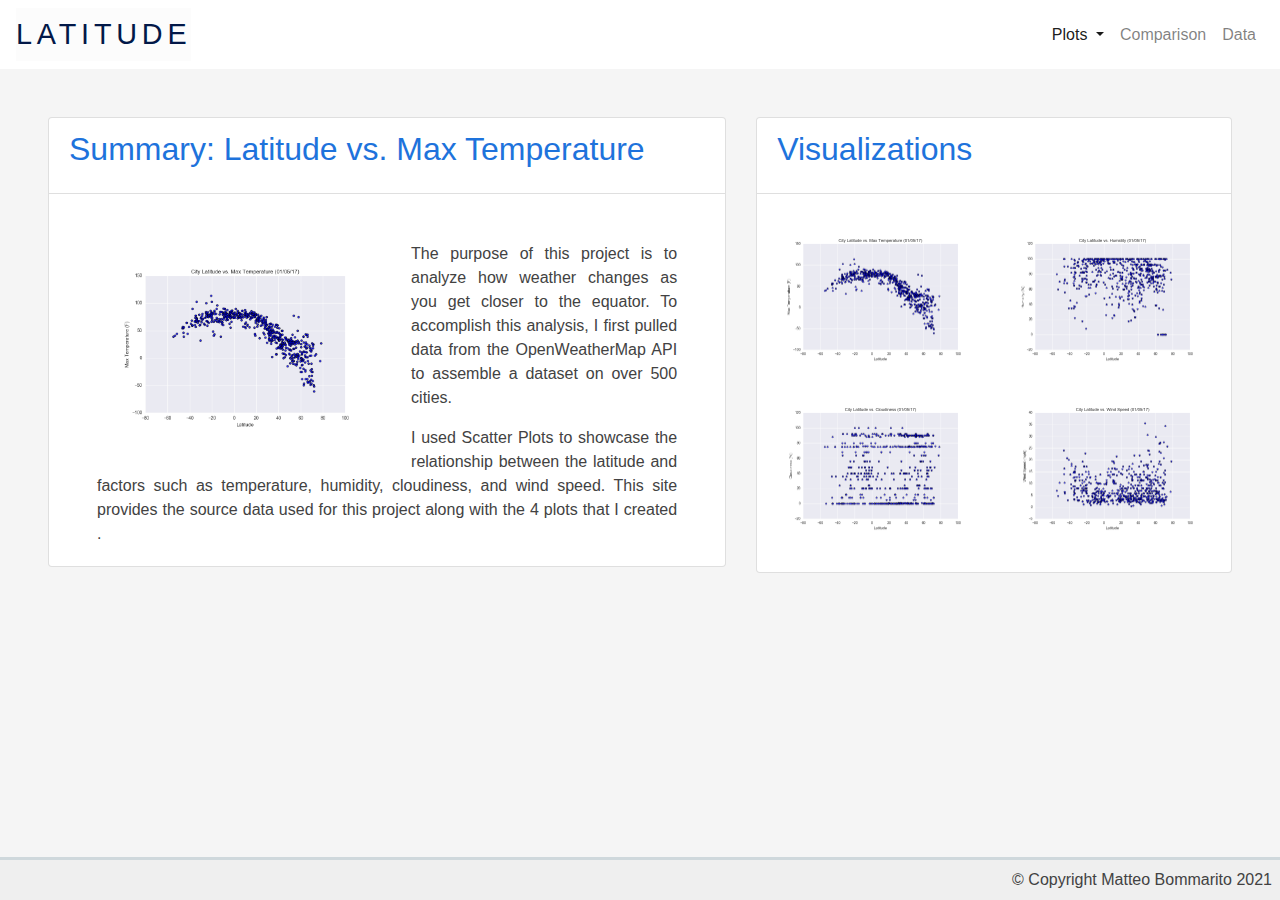
<file: index.html>
<!DOCTYPE html>
<html lang="en">
<head>
    <meta charset="UTF-8">
    <title>Latitude</title>
    <link rel="stylesheet" href="https://stackpath.bootstrapcdn.com/bootstrap/4.3.1/css/bootstrap.min.css" integrity="sha384-ggOyR0iXCbMQv3Xipma34MD+dH/1fQ784/j6cY/iJTQUOhcWr7x9JvoRxT2MZw1T" crossorigin="anonymous">
    <link rel="stylesheet" href="assets/style.css">

    <script src="https://code.jquery.com/jquery-3.3.1.slim.min.js" integrity="sha384-q8i/X+965DzO0rT7abK41JStQIAqVgRVzpbzo5smXKp4YfRvH+8abtTE1Pi6jizo" crossorigin="anonymous"></script>
    <script src="https://cdnjs.cloudflare.com/ajax/libs/popper.js/1.14.7/umd/popper.min.js" integrity="sha384-UO2eT0CpHqdSJQ6hJty5KVphtPhzWj9WO1clHTMGa3JDZwrnQq4sF86dIHNDz0W1" crossorigin="anonymous"></script>
    <script src="https://stackpath.bootstrapcdn.com/bootstrap/4.3.1/js/bootstrap.min.js" integrity="sha384-JjSmVgyd0p3pXB1rRibZUAYoIIy6OrQ6VrjIEaFf/nJGzIxFDsf4x0xIM+B07jRM" crossorigin="anonymous"></script>
  

  </head>
<body>

      <nav class="navbar navbar-expand-lg navbar-light bg-white">
          <a class="navbar-brand text-uppercase" href="">Latitude</a>
          <button class="navbar-toggler" type="button" data-toggle="collapse" data-target="#navbarNavDropdown" aria-controls="navbarNavDropdown" aria-expanded="false" aria-label="Toggle navigation">
            <span class="navbar-toggler-icon"></span>
          </button>
          <div class="collapse navbar-collapse" id="navbarNavDropdown">
              <ul class="navbar-nav ml-auto">
                  <li class="nav-item dropdown active">
                      <a class="nav-link dropdown-toggle" href="#" id="navbarDropdownMenuLink" role="button" data-toggle="dropdown" aria-haspopup="true" aria-expanded="false">
                        Plots
                      </a>
                      <div class="dropdown-menu" aria-labelledby="navbarDropdownMenuLink">
                        <a class="dropdown-item" href="maxtemp.html">Max Temperature</a>
                        <a class="dropdown-item" href="humidity.html">Humidity</a>
                        <a class="dropdown-item" href="cloudiness.html">Cloudiness</a>
                        <a class="dropdown-item" href="windspeed.html">Wind Speed</a>
                      </div>
                    </li>
                <li class="nav-item">
                  <a class="nav-link" href="comparisons.html">Comparison</a>
                </li>
                <li class="nav-item">
                  <a class="nav-link" href="data.html">Data</a>
                </li>
              </ul>
          </div>
        </nav>
<section class="container-fluid px-5 py-5">
<div class="row">
  <div class="col-sm-12 col-lg-7">
    <div class="card mb-3">
        <div class="card-header bg-transparent">

            <h5 class="card-title">Summary: Latitude vs. Max Temperature</h5>
        </div>
        <div class="card-body text-justify pt-5 px-5">
            <img class="card-img p-3 float-left w-50 mr-4" src="visualizations/maxtemp.png" alt="Lat vs. Max Temp">
            <p class="card-text">
                The purpose of this project is to analyze how weather changes as you get closer to the equator. To accomplish this analysis, I first pulled data from the OpenWeatherMap API to assemble a dataset on over 500 cities.
                </p>
            <p class="card-text"> I used Scatter Plots to showcase the relationship between the latitude and factors such as temperature, humidity, cloudiness, and wind speed. This site provides the source data used for this project
                along with the 4 plots that I created . </p>

        </div>

    </div>

  </div>

  <div class="col-sm-12 col-lg-5">
      <div class="card mb-3">
          <div class="card-header bg-transparent">

              <h5 class="card-title">Visualizations</h5>
          </div>

          <div class="card-body container">
              <div class="row">
                  <a class="col-md-6 p-3" href="maxtemp.html"><img class="card-img" src="visualizations/maxtemp.png" alt="Lat vs. Max Temp"></a>
                  <a class="col-md-6 p-3" href="humidity.html"><img class="card-img " src="visualizations/humidity.png" alt="Lat vs. Humidity"></a>
                  <a class="col-md-6 p-3" href="cloudiness.html"><img class="card-img" src="visualizations/cloudiness.png" alt="Lat vs. Cloudiness"></a>
                  <a class="col-md-6 p-3" href="windspeed.html"> <img class="card-img " src="visualizations/windspeed.png" alt="Lat vs. Wind Speed"></a>
              </div>

          </div>
      </div>

  </div>
</div>


</section>
<footer class="footer">
    &copy; Copyright Matteo Bommarito 2021
</footer>
    
</body>
</html>
</file>
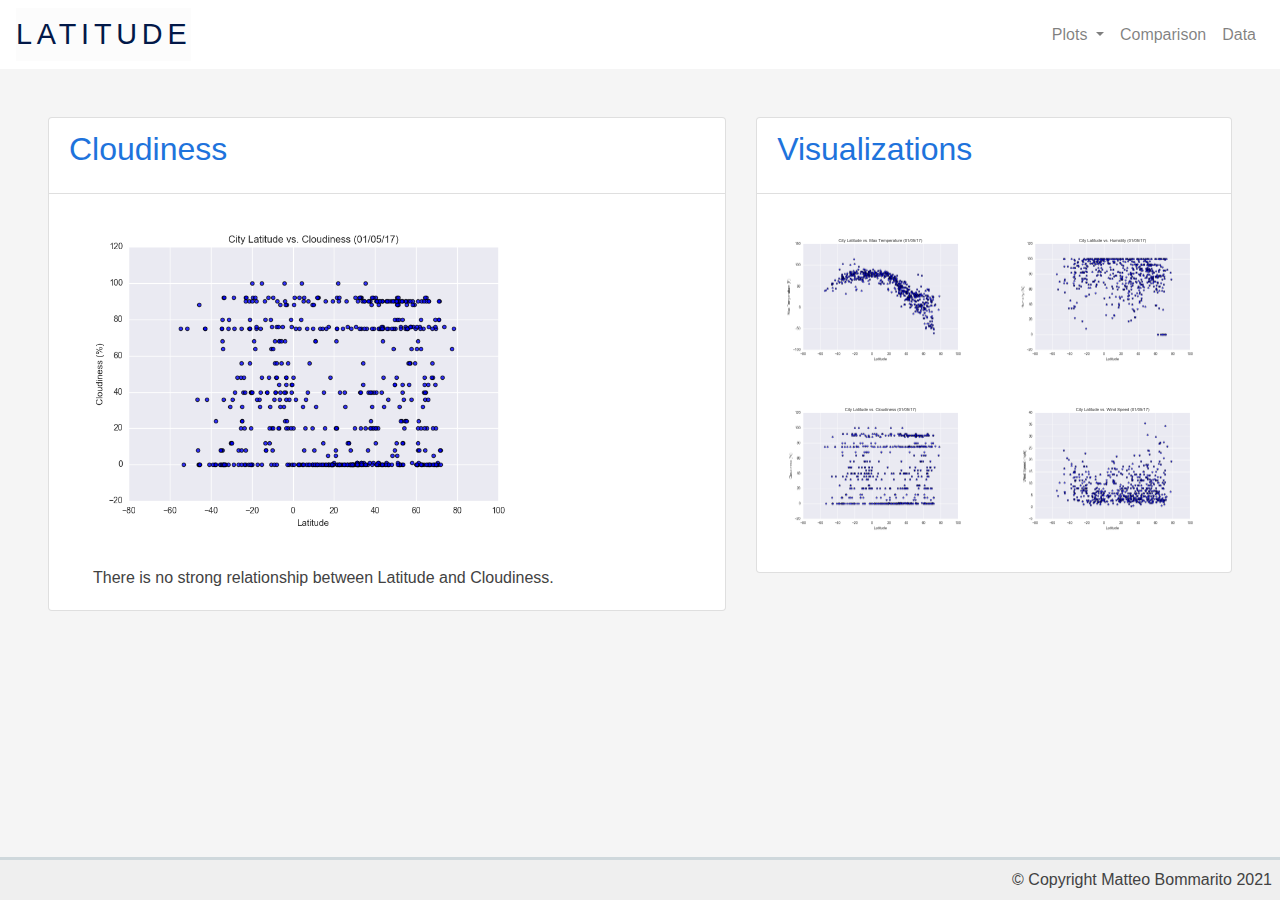
<file: cloudiness.html>
<!DOCTYPE html>
<html lang="en">
<head>
    <meta charset="UTF-8">
    <title>Latitude</title>
    <link rel="stylesheet" href="https://stackpath.bootstrapcdn.com/bootstrap/4.3.1/css/bootstrap.min.css" integrity="sha384-ggOyR0iXCbMQv3Xipma34MD+dH/1fQ784/j6cY/iJTQUOhcWr7x9JvoRxT2MZw1T" crossorigin="anonymous">
    <link rel="stylesheet" href="assets/style.css">
    <script src="https://code.jquery.com/jquery-3.3.1.slim.min.js" integrity="sha384-q8i/X+965DzO0rT7abK41JStQIAqVgRVzpbzo5smXKp4YfRvH+8abtTE1Pi6jizo" crossorigin="anonymous"></script>
    <script src="https://cdnjs.cloudflare.com/ajax/libs/popper.js/1.14.7/umd/popper.min.js" integrity="sha384-UO2eT0CpHqdSJQ6hJty5KVphtPhzWj9WO1clHTMGa3JDZwrnQq4sF86dIHNDz0W1" crossorigin="anonymous"></script>
    <script src="https://stackpath.bootstrapcdn.com/bootstrap/4.3.1/js/bootstrap.min.js" integrity="sha384-JjSmVgyd0p3pXB1rRibZUAYoIIy6OrQ6VrjIEaFf/nJGzIxFDsf4x0xIM+B07jRM" crossorigin="anonymous"></script>
  
</head>
<body>

      <nav class="navbar navbar-expand-lg navbar-light bg-white">
          <a class="navbar-brand text-uppercase" href="index.html">Latitude</a>
          <button class="navbar-toggler" type="button" data-toggle="collapse" data-target="#navbarNavDropdown" aria-controls="navbarNavDropdown" aria-expanded="false" aria-label="Toggle navigation">
            <span class="navbar-toggler-icon"></span>
          </button>
          <div class="collapse navbar-collapse" id="navbarNavDropdown">
              <ul class="navbar-nav ml-auto">
                  <li class="nav-item dropdown">
                      <a class="nav-link dropdown-toggle" href="#" id="navbarDropdownMenuLink" role="button" data-toggle="dropdown" aria-haspopup="true" aria-expanded="false">
                        Plots
                      </a>
                      <div class="dropdown-menu" aria-labelledby="navbarDropdownMenuLink">
                        <a class="dropdown-item" href="maxtemp.html">Max Temperature</a>
                        <a class="dropdown-item" href="humidity.html">Humidity</a>
                        <a class="dropdown-item" href="cloudiness.html">Cloudiness</a>
                        <a class="dropdown-item" href="windspeed.html">Wind Speed</a>
                      </div>
                    </li>
                <li class="nav-item">
                  <a class="nav-link" href="comparison.html">Comparison</a>
                </li>
                <li class="nav-item">
                  <a class="nav-link" href="data.html">Data</a>
                </li>
              </ul>
            </div>
        </nav>
<section class="container-fluid px-5 py-5">
<div class="row">
  <div class="col-sm-12 col-lg-7">
    <div class="card mb-3">
        <div class="card-header bg-transparent">

            <h5 class="card-title">Cloudiness</h5>
        </div>
        <div class="card-body text-justify align-items-center">
            <img class="card-img pb-4 w-75 " src="visualizations/cloudiness.png" alt="Lat vs. Cloudiness">
            <p class="card-text px-4">
              There is no strong relationship between Latitude and Cloudiness.
            </p>

        </div>

    </div>

  </div>

  <div class="col-sm-12 col-lg-5">
      <div class="card mb-3">
          <div class="card-header bg-transparent">

              <h5 class="card-title">Visualizations</h5>
          </div>

          <div class="card-body container">
              <div class="row">
                  <a class="col-md-6 p-3" href="maxtemp.html"><img class="card-img" src="visualizations/maxtemp.png" alt="Lat vs. Max Temp"></a>
                  <a class="col-md-6 p-3" href="humidity.html"><img class="card-img " src="visualizations/humidity.png" alt="Lat vs. Humidity"></a>
                  <a class="col-md-6 p-3" href="cloudiness.html"><img class="card-img" src="visualizations/cloudiness.png" alt="Lat vs. Cloudiness"></a>
                  <a class="col-md-6 p-3" href="windspeed.html"> <img class="card-img " src="visualizations/windspeed.png" alt="Lat vs. Wind Speed"></a>
              </div>

          </div>
      </div>

  </div>
</div>


</section>
<footer class="footer">
    &copy; Copyright Matteo Bommarito 2021
</footer>
    
</body>
</html>
</file>
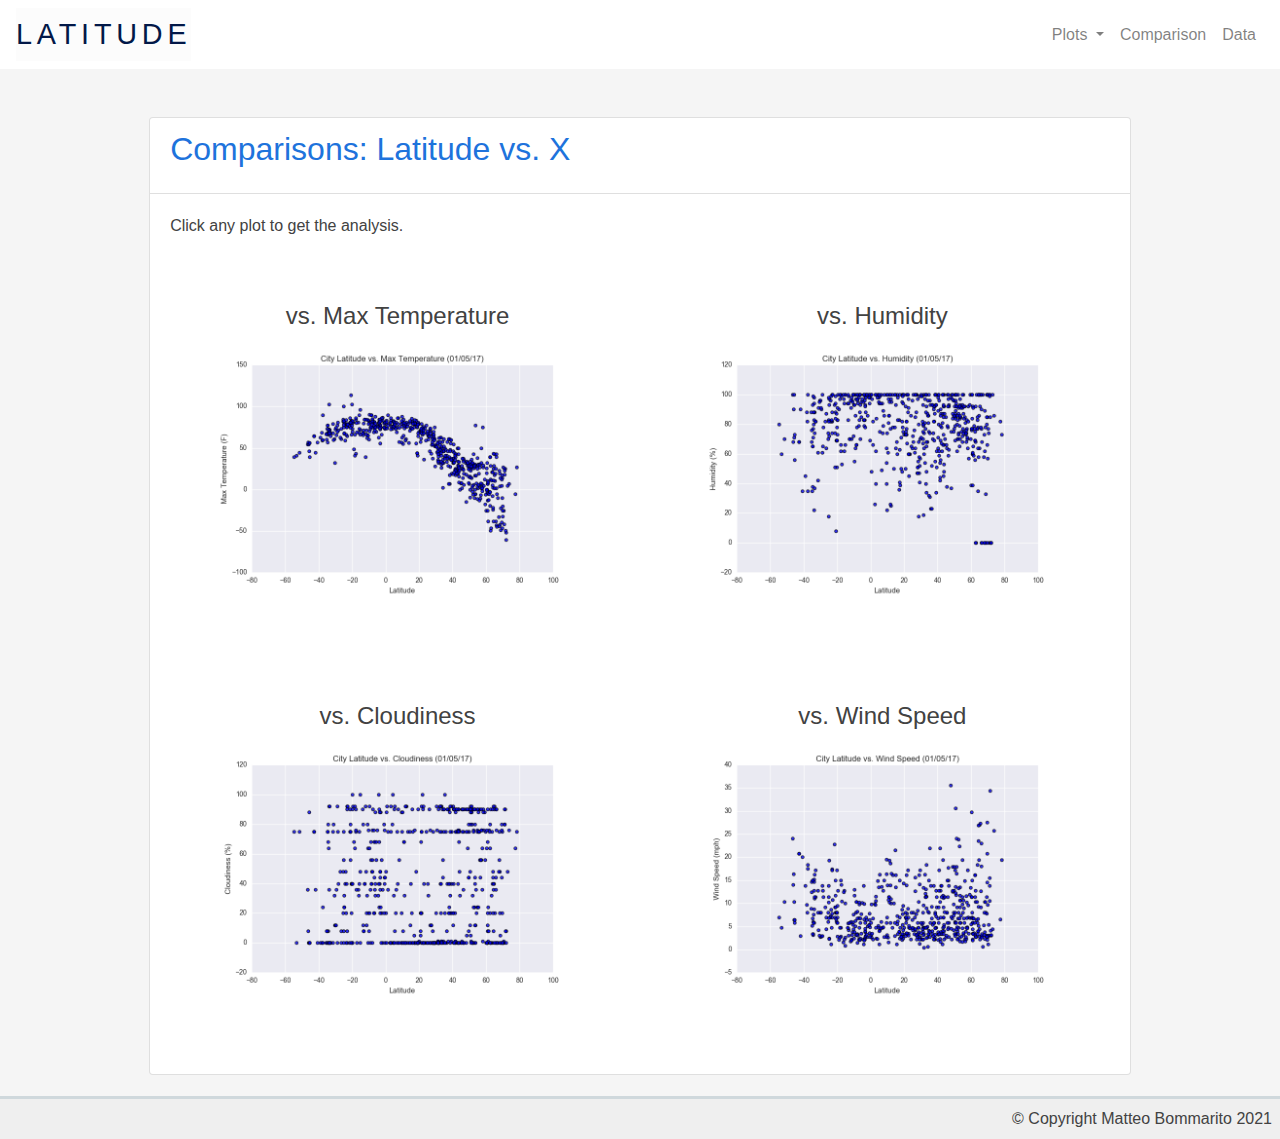
<file: comparison.html>
<!DOCTYPE html>
<html lang="en">
<head>
    <meta charset="UTF-8">
    <title>Comparisons</title>
    <link rel="stylesheet" href="https://stackpath.bootstrapcdn.com/bootstrap/4.3.1/css/bootstrap.min.css" integrity="sha384-ggOyR0iXCbMQv3Xipma34MD+dH/1fQ784/j6cY/iJTQUOhcWr7x9JvoRxT2MZw1T" crossorigin="anonymous">
    <link rel="stylesheet" href="assets/style.css">
    <script src="https://code.jquery.com/jquery-3.3.1.slim.min.js" integrity="sha384-q8i/X+965DzO0rT7abK41JStQIAqVgRVzpbzo5smXKp4YfRvH+8abtTE1Pi6jizo" crossorigin="anonymous"></script>
    <script src="https://cdnjs.cloudflare.com/ajax/libs/popper.js/1.14.7/umd/popper.min.js" integrity="sha384-UO2eT0CpHqdSJQ6hJty5KVphtPhzWj9WO1clHTMGa3JDZwrnQq4sF86dIHNDz0W1" crossorigin="anonymous"></script>
    <script src="https://stackpath.bootstrapcdn.com/bootstrap/4.3.1/js/bootstrap.min.js" integrity="sha384-JjSmVgyd0p3pXB1rRibZUAYoIIy6OrQ6VrjIEaFf/nJGzIxFDsf4x0xIM+B07jRM" crossorigin="anonymous"></script>
  
</head>
<body>

      <nav class="navbar navbar-expand-lg navbar-light bg-white">
          <a class="navbar-brand text-uppercase" href="#">Latitude</a>
          <button class="navbar-toggler" type="button" data-toggle="collapse" data-target="#navbarNavDropdown" aria-controls="navbarNavDropdown" aria-expanded="false" aria-label="Toggle navigation">
            <span class="navbar-toggler-icon"></span>
          </button>
          <div class="collapse navbar-collapse" id="navbarNavDropdown">
            <ul class="navbar-nav ml-auto">
                <li class="nav-item dropdown">
                    <a class="nav-link dropdown-toggle" href="#" id="navbarDropdownMenuLink" role="button" data-toggle="dropdown" aria-haspopup="true" aria-expanded="false">
                      Plots
                    </a>
                    <div class="dropdown-menu" aria-labelledby="navbarDropdownMenuLink">
                      <a class="dropdown-item" href="maxtemp.html">Max Temperature</a>
                      <a class="dropdown-item" href="humidity.html">Humidity</a>
                      <a class="dropdown-item" href="cloudiness.html">Cloudiness</a>
                      <a class="dropdown-item" href="windspeed.html">Wind Speed</a>
                    </div>
                  </li>
              <li class="nav-item">
                <a class="nav-link" href="comparisons.html">Comparison</a>
              </li>
              <li class="nav-item">
                <a class="nav-link" href="data.html">Data</a>
              </li>
            </ul>
          </div>
        </nav>
<section class="container-fluid px-5 py-5">
<div class="row">
  <div class="col-sm-10 mx-sm-auto">
    <div class="card mb-3">
        <div class="card-header bg-transparent">

            <h5 class="card-title">Comparisons: Latitude vs. X</h5>
        </div>
        <div class="card-body container">
            <div>
                <p>Click any plot to get the analysis.</p>
            </div>

            <div class="row text-center">
                <a class="col-md-6 p-5 text-decoration-none" href="maxtemp.html">
                    <h4>vs. Max Temperature </h4>
                    <img class="card-img" src="visualizations/maxtemp.png" alt="Lat vs. Max Temperature">
                </a>
                <a class="col-md-6 p-5 text-decoration-none" href="humidity.html">
                    <h4>vs. Humidity </h4>
                    <img class="card-img" src="visualizations/humidity.png " alt="Lat vs. Humidity">
                </a>
                <a class="col-md-6 p-5 text-decoration-none" href="cloudiness.html">
                    <h4>vs. Cloudiness </h4>
                    <img class="card-img" src="visualizations/cloudiness.png" alt="Lat vs. Cloudiness">
                </a>
                <a class="col-md-6 p-5 text-decoration-none" href="windspeed.html">
                    <h4>vs. Wind Speed </h4>
                    <img class="card-img" src="visualizations/windspeed.png " alt="Lat vs. Wind Speed ">
                </a>
            </div>

        </div>

    </div>

  </div>

  


</section>
<footer class="footer">
    &copy; Copyright Matteo Bommarito 2021
</footer>
    
</body>
</html>
</file>
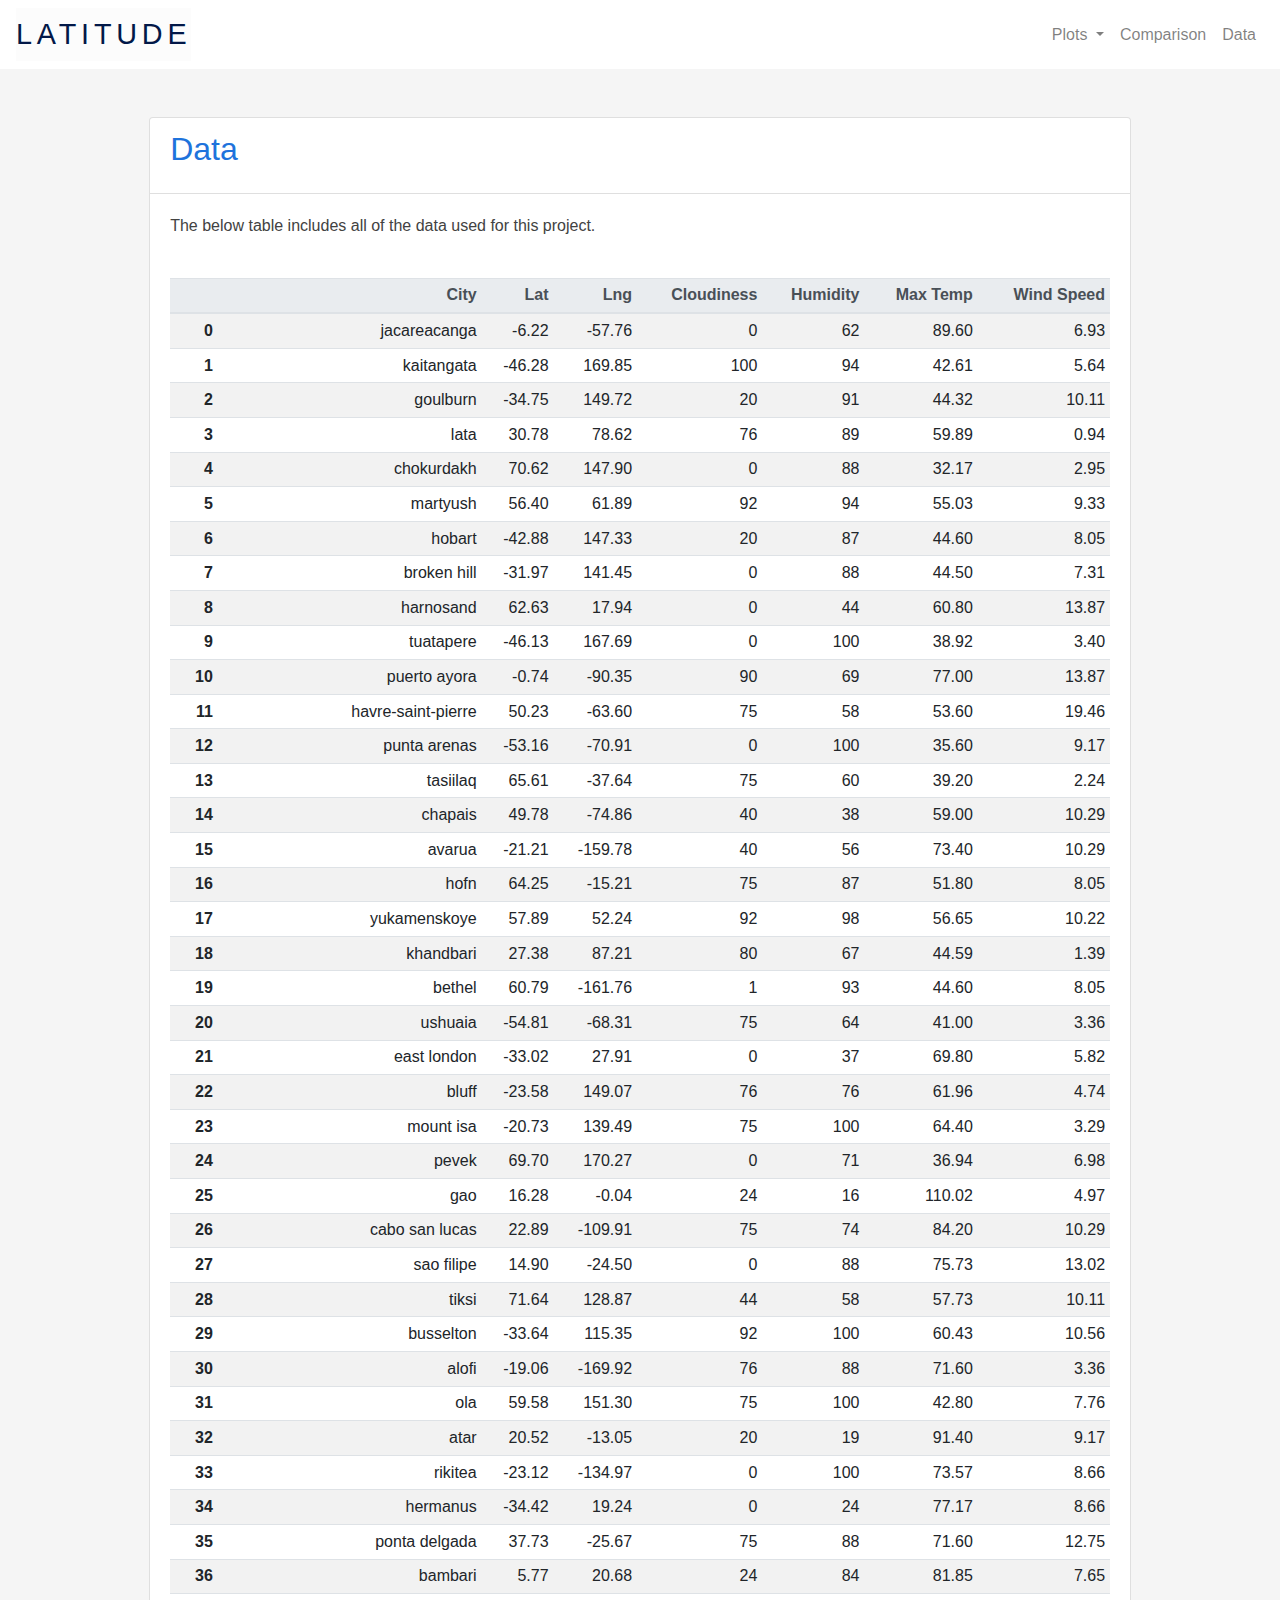
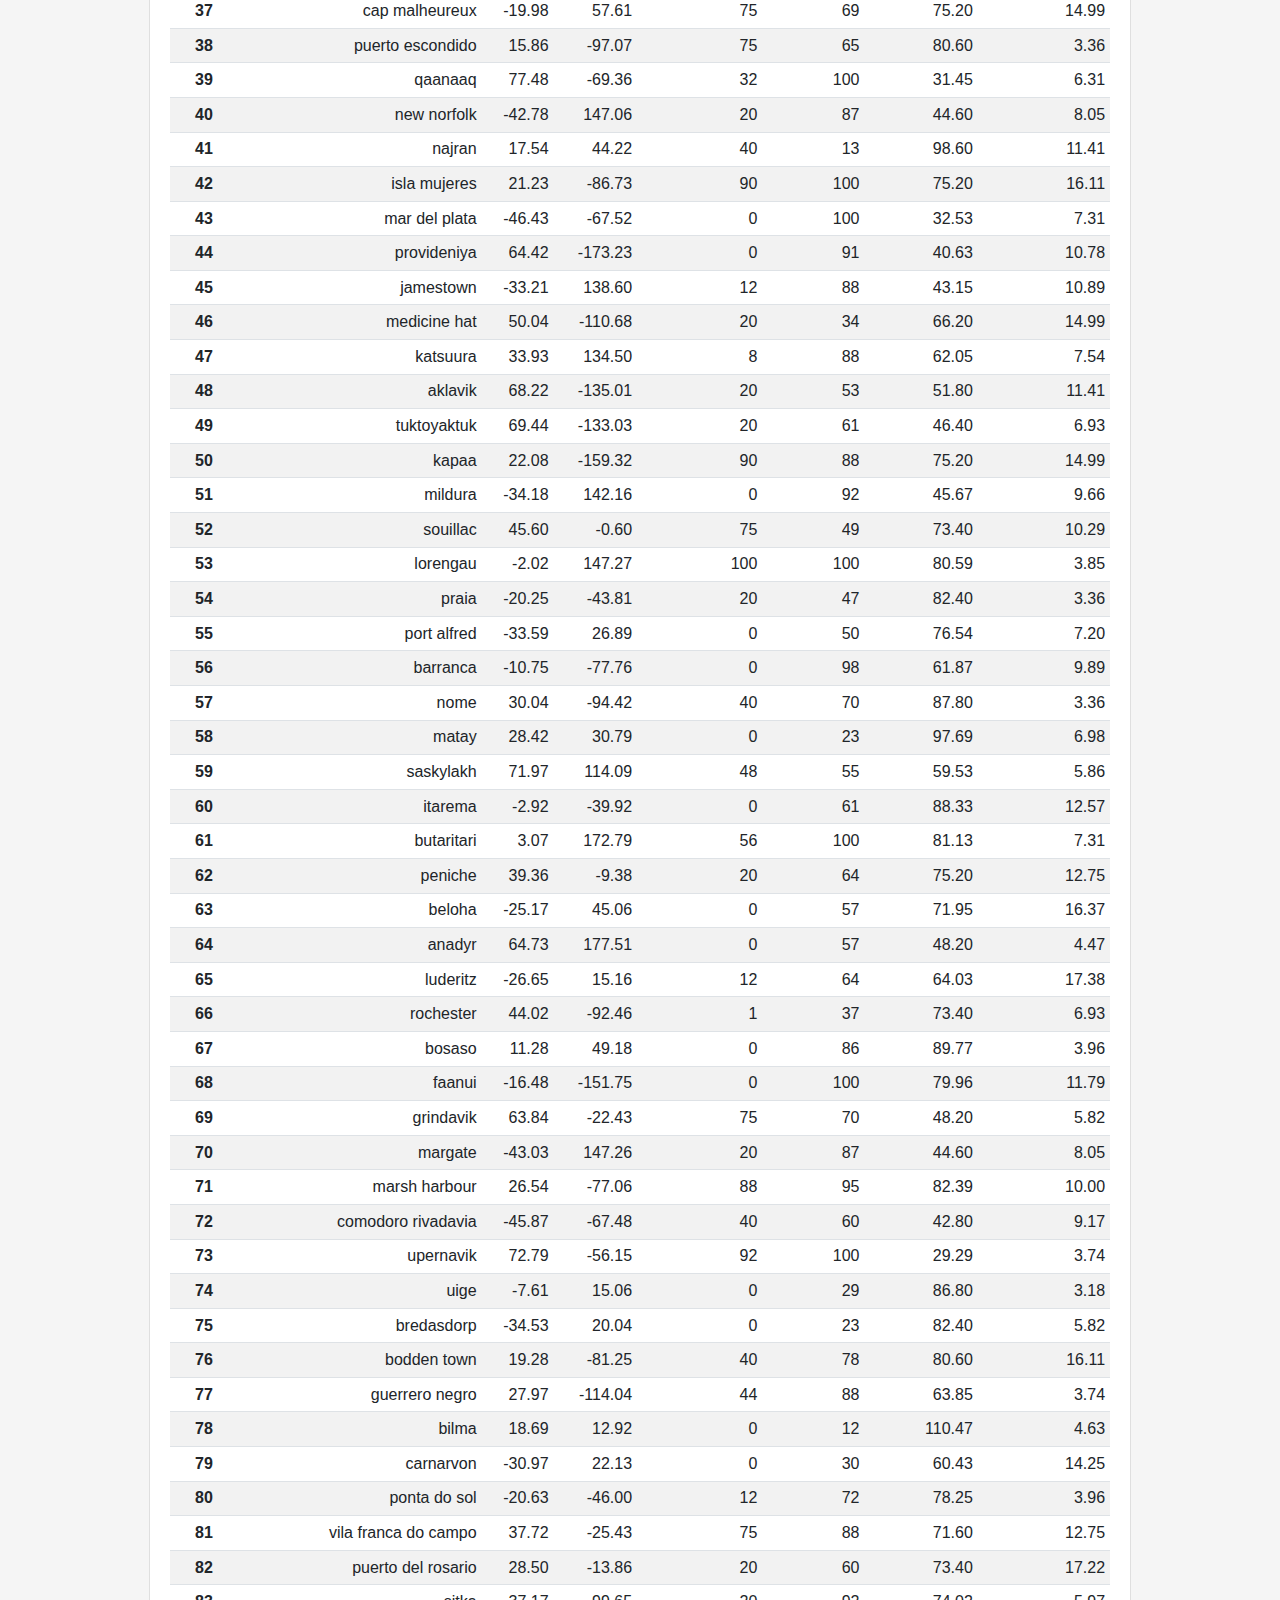
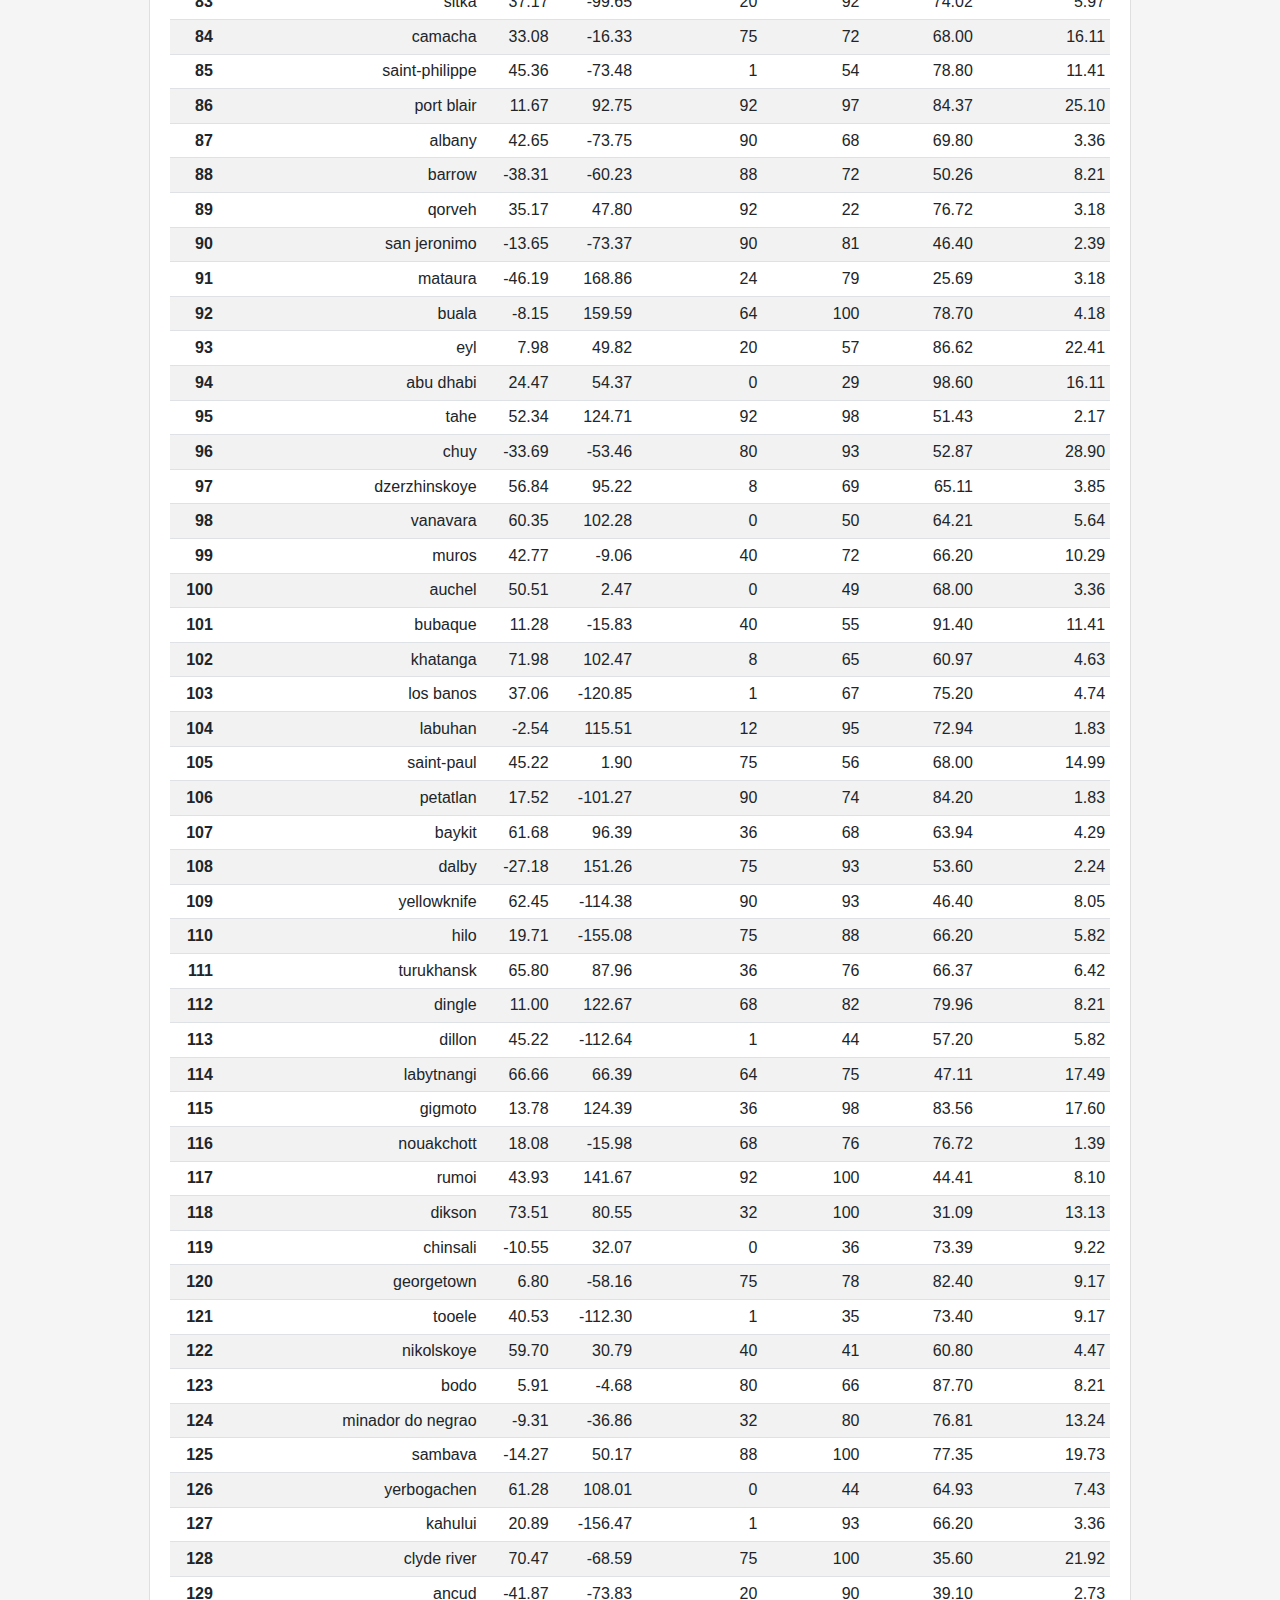
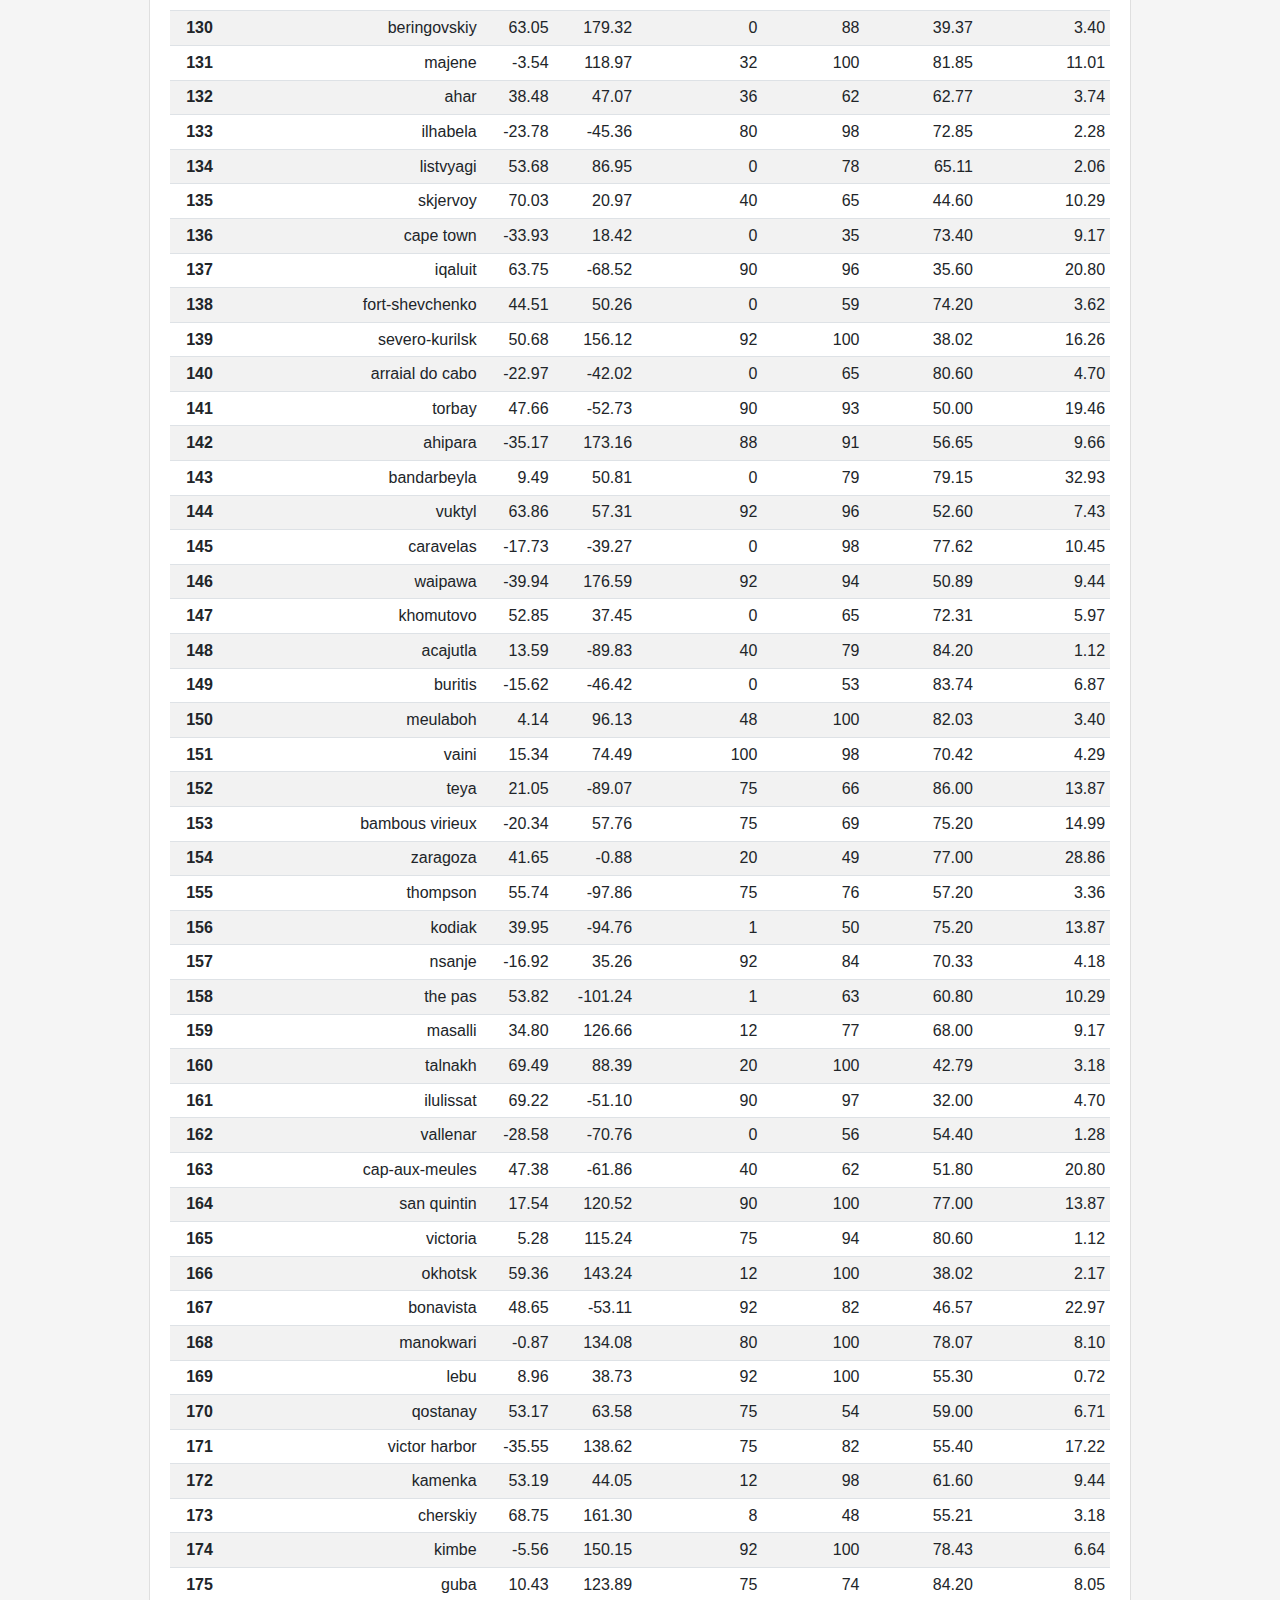
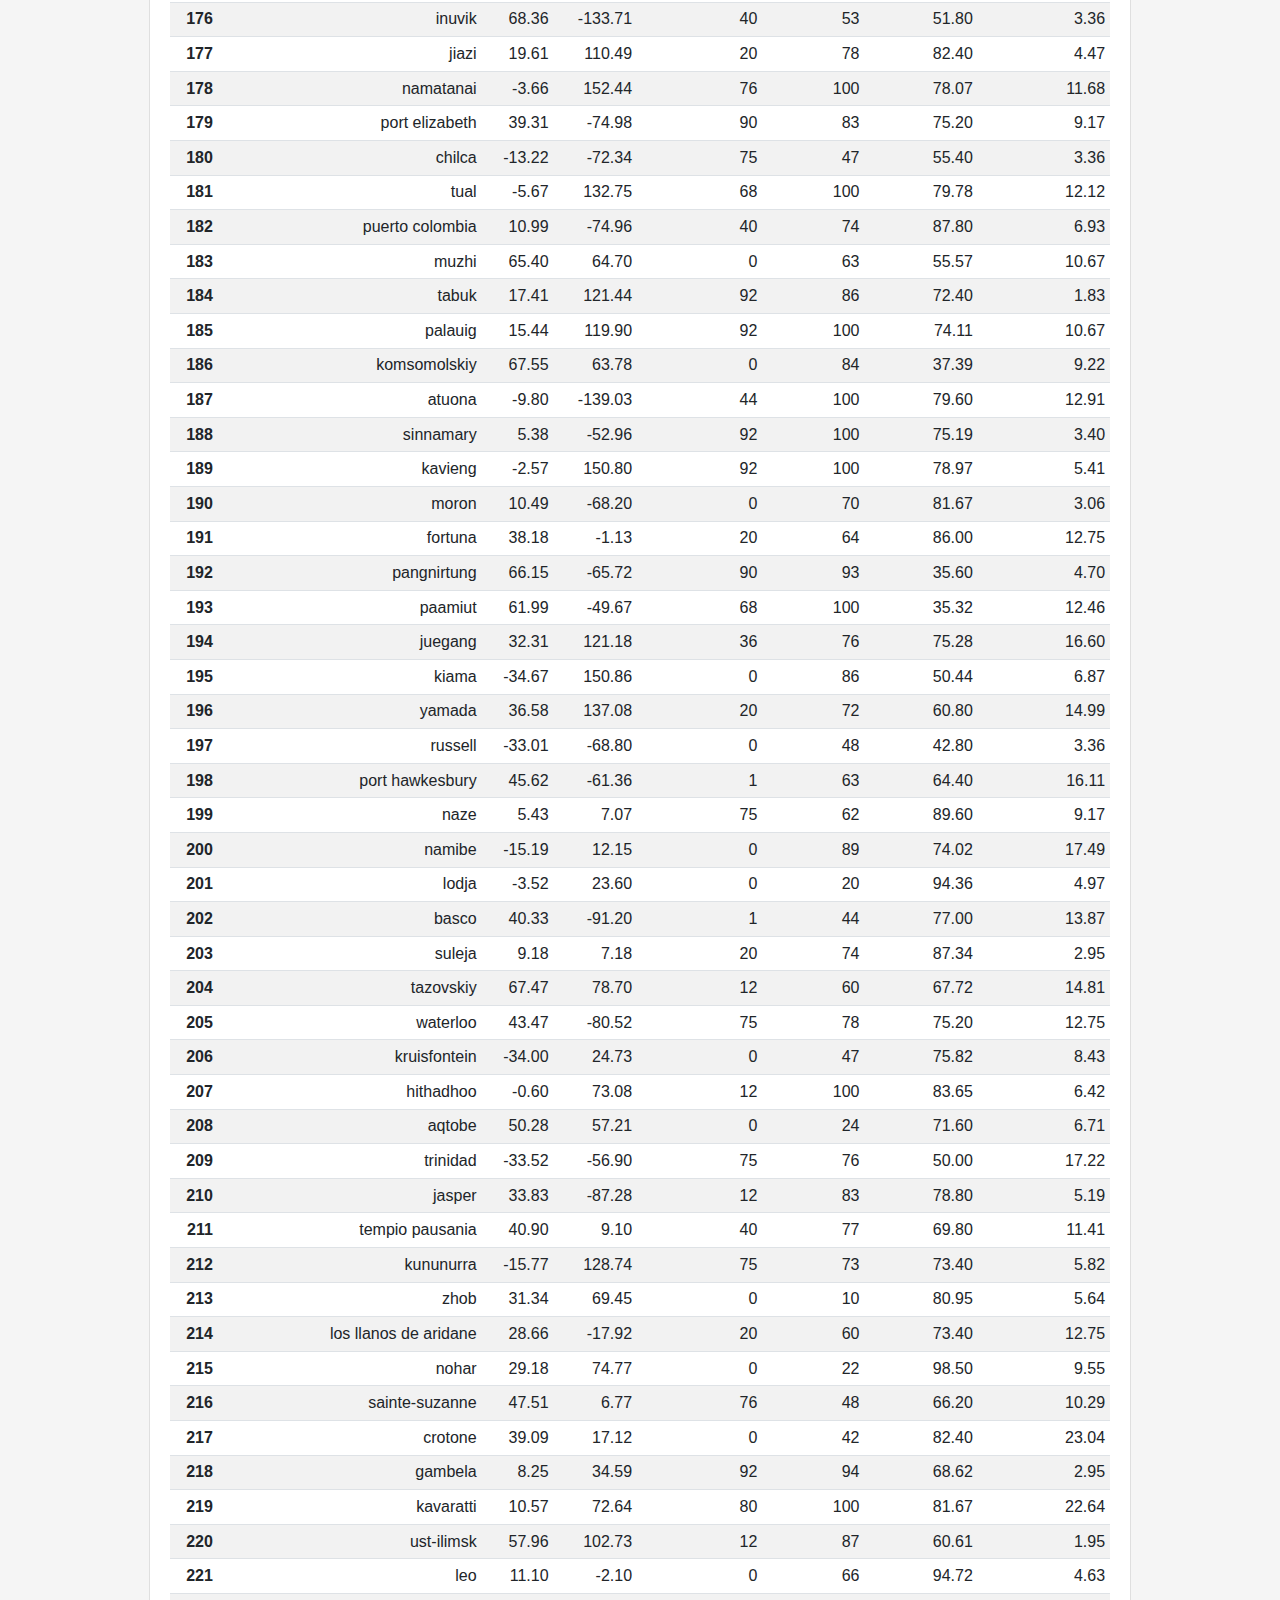
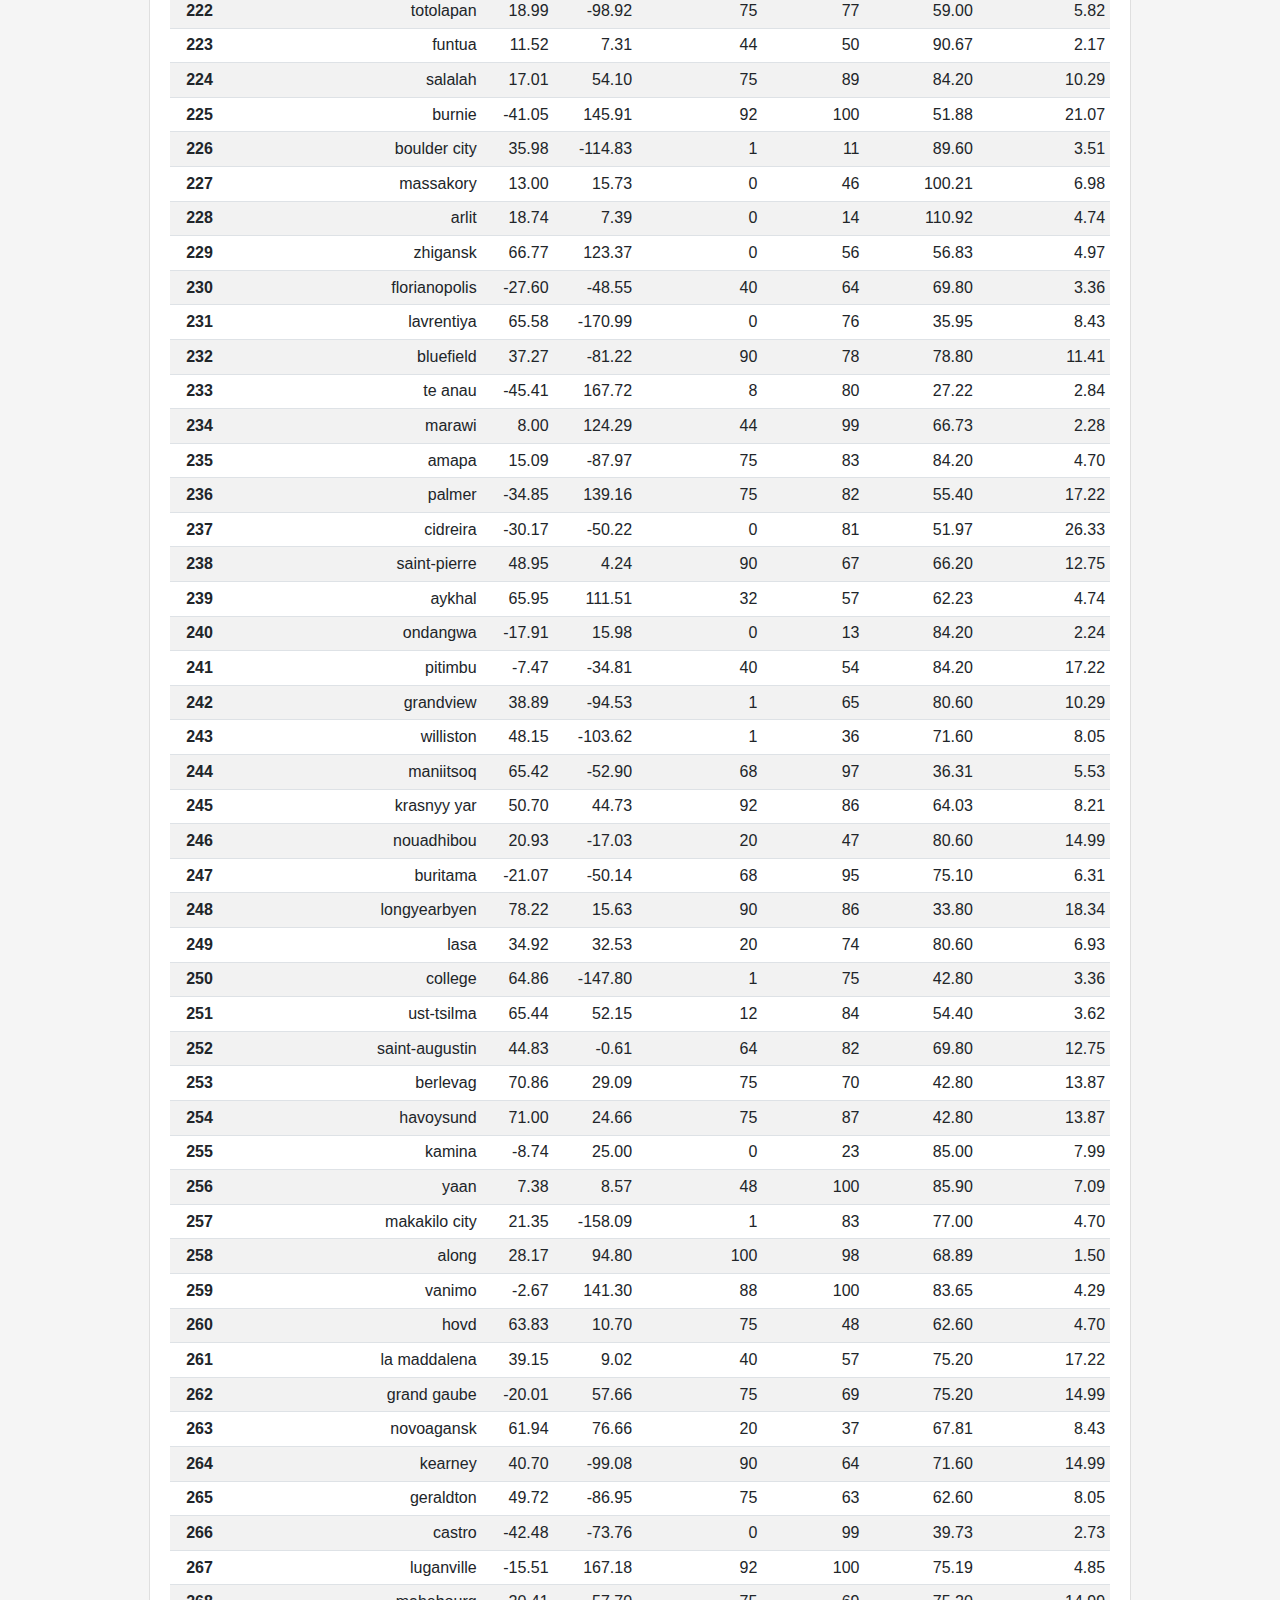
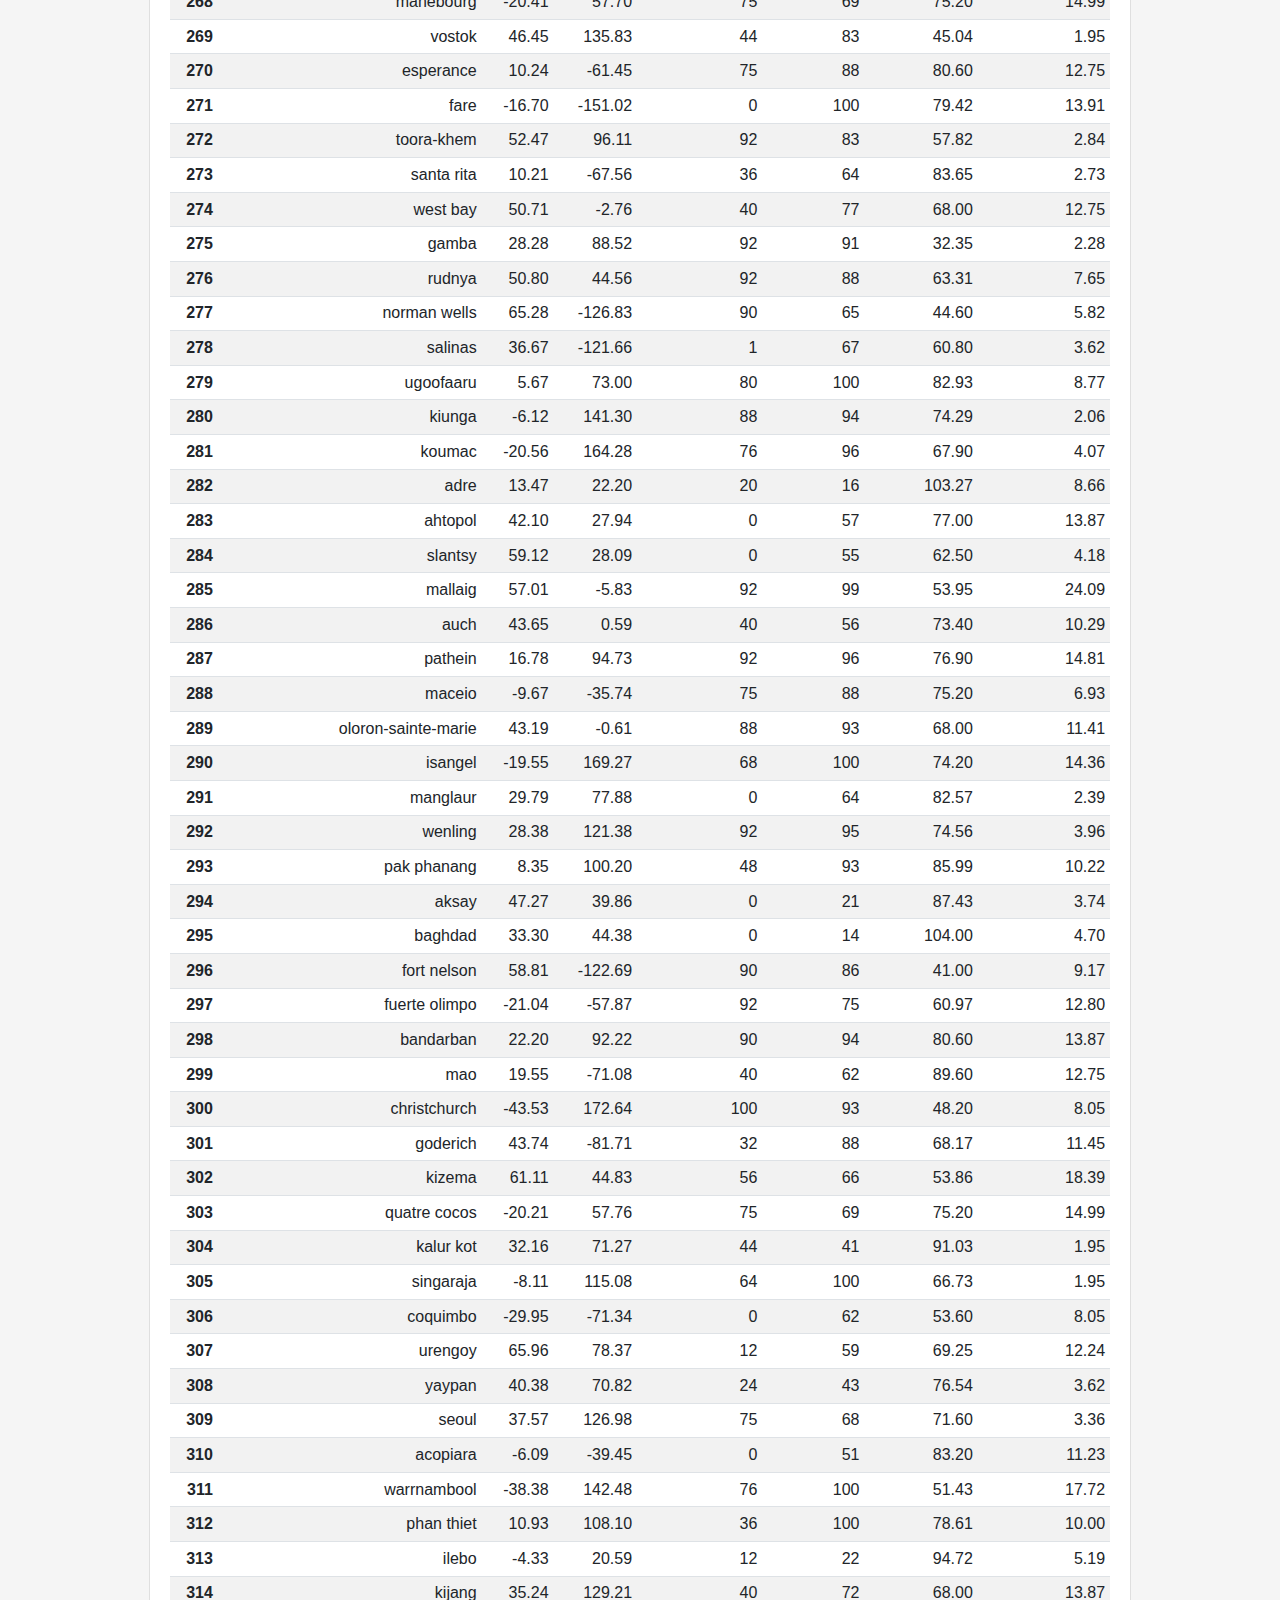
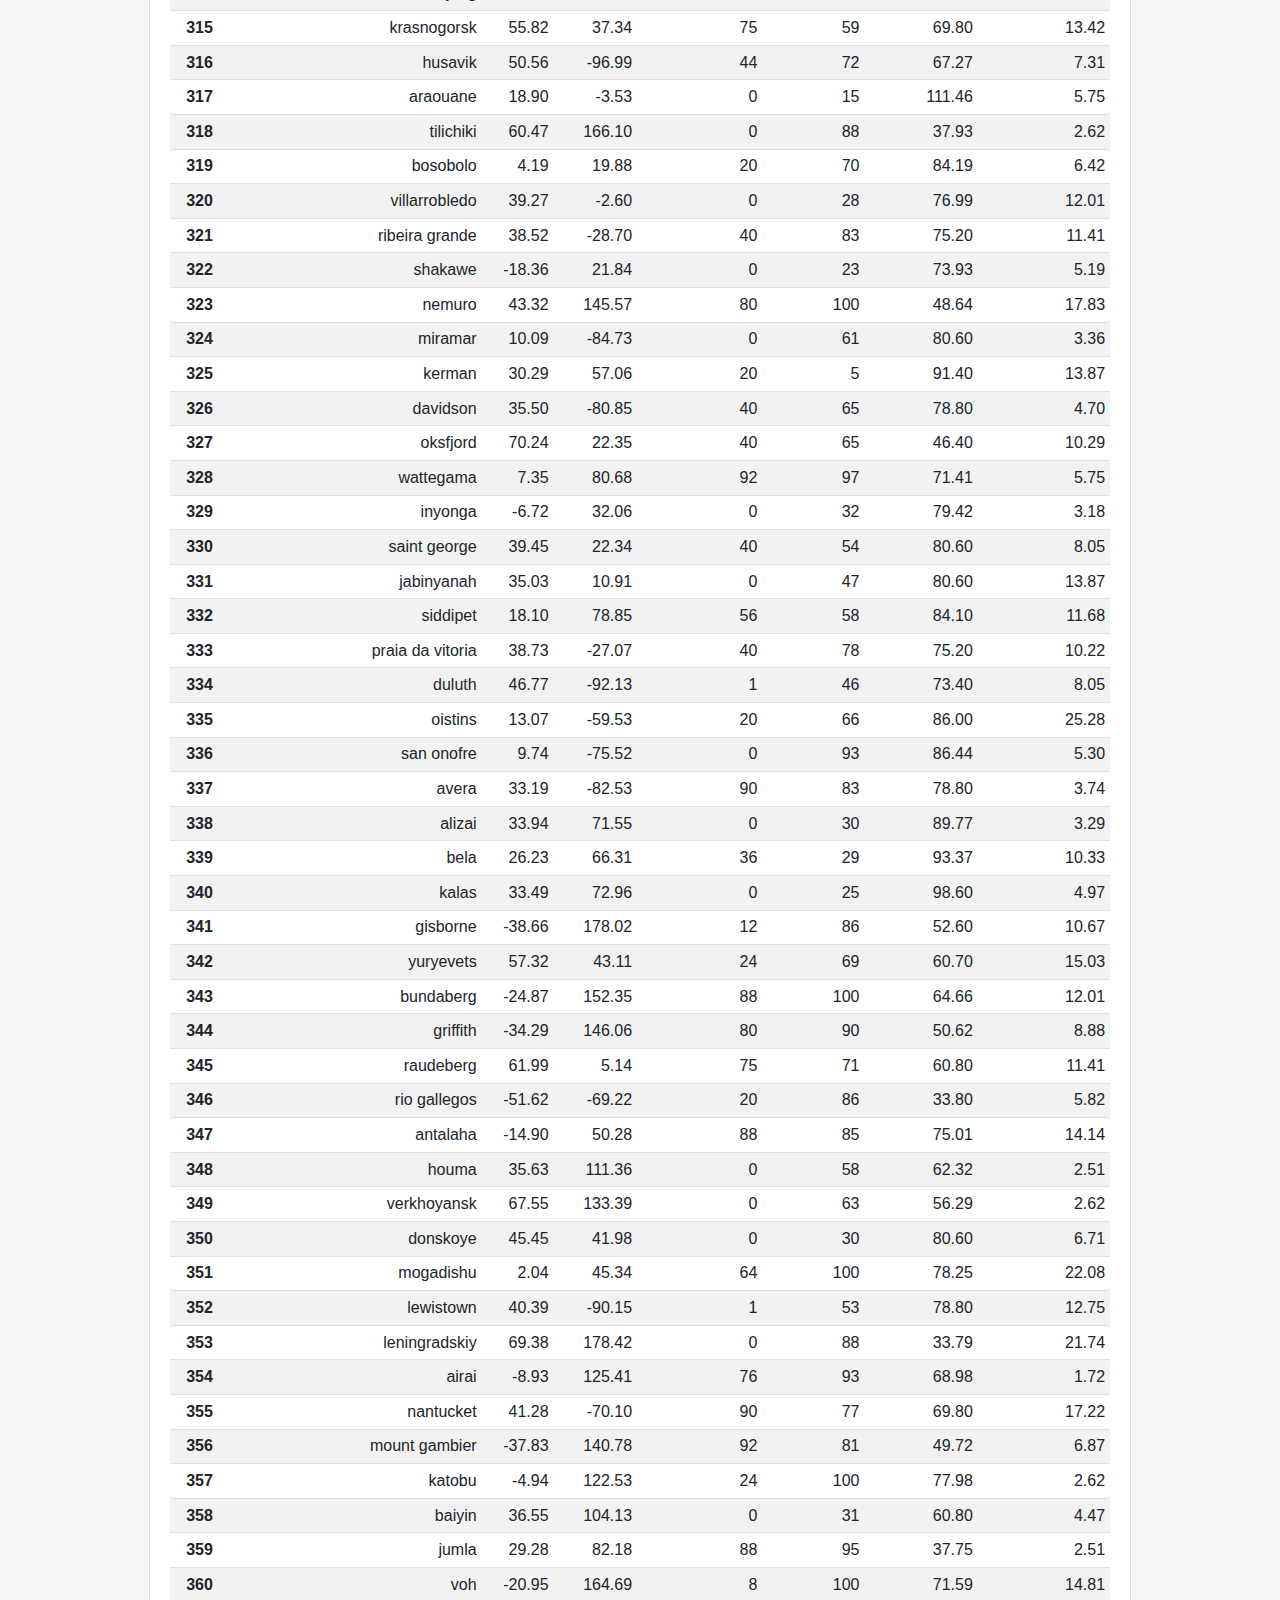
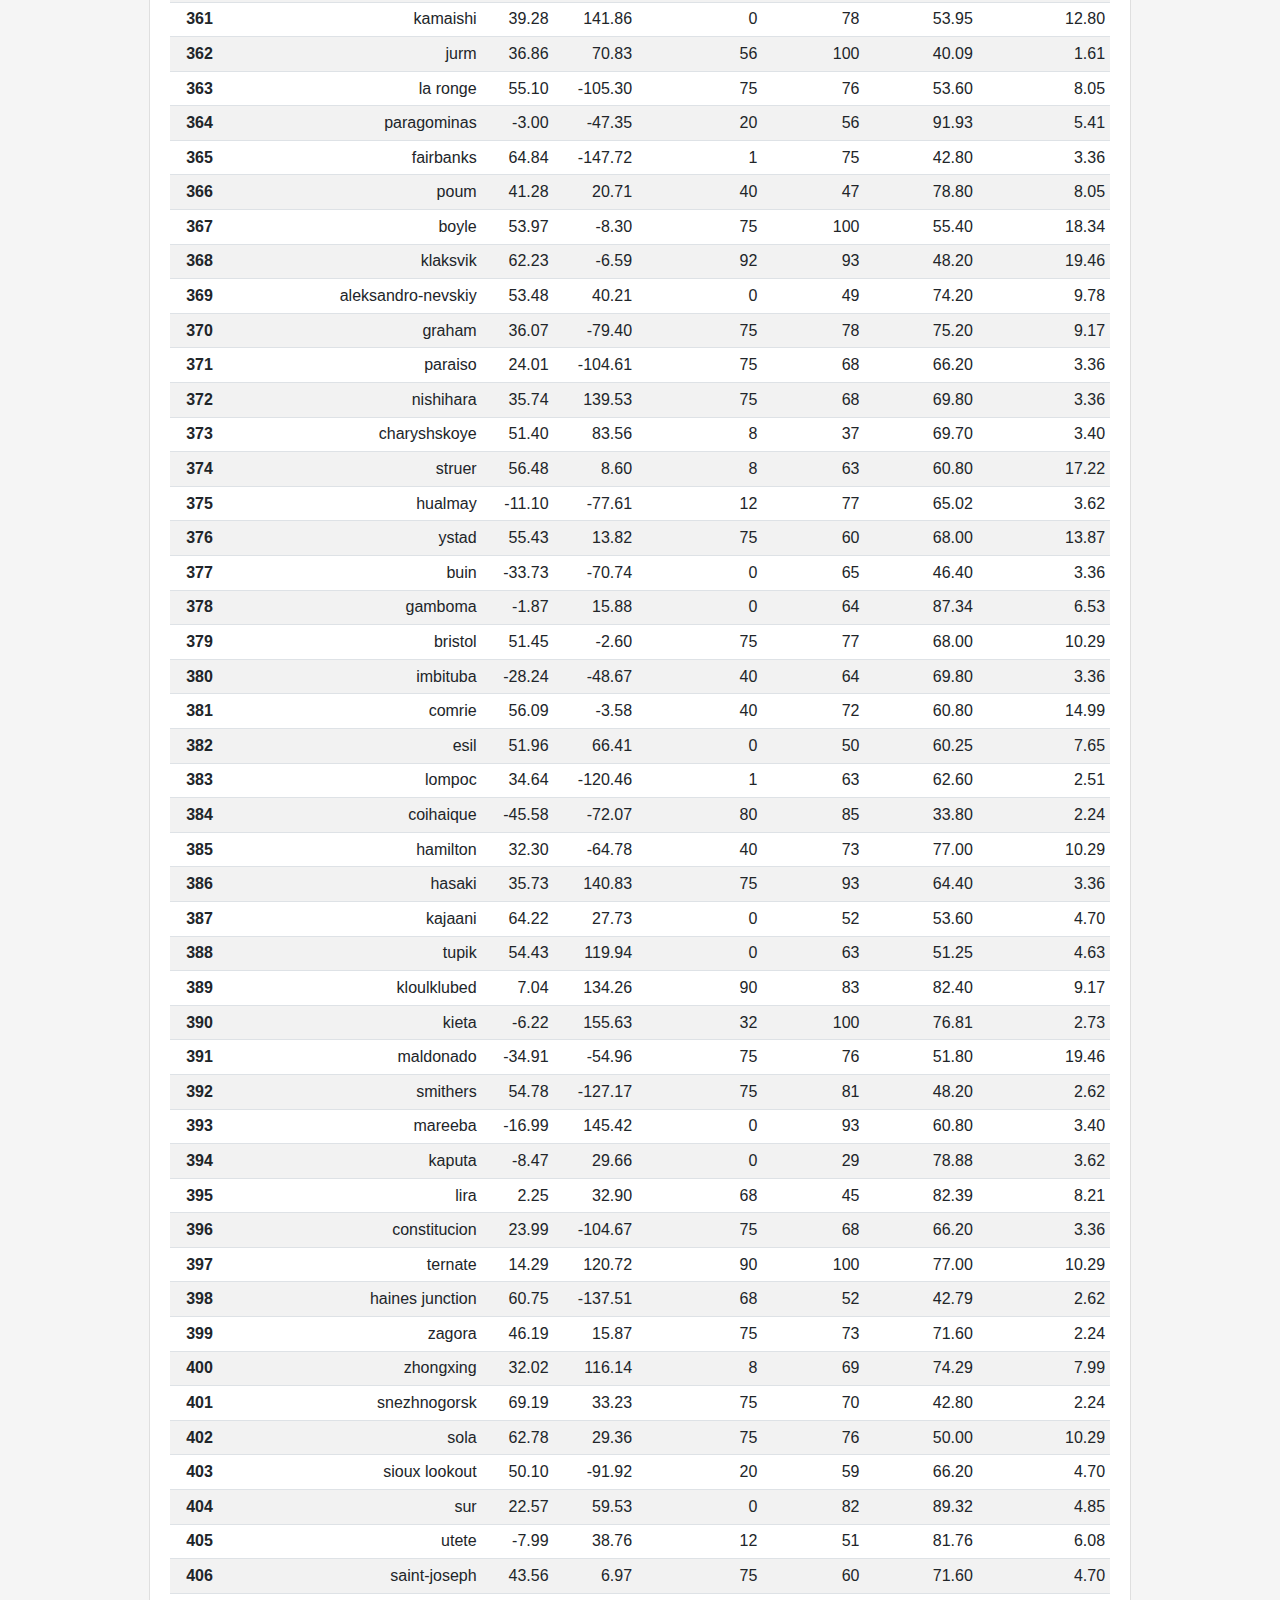
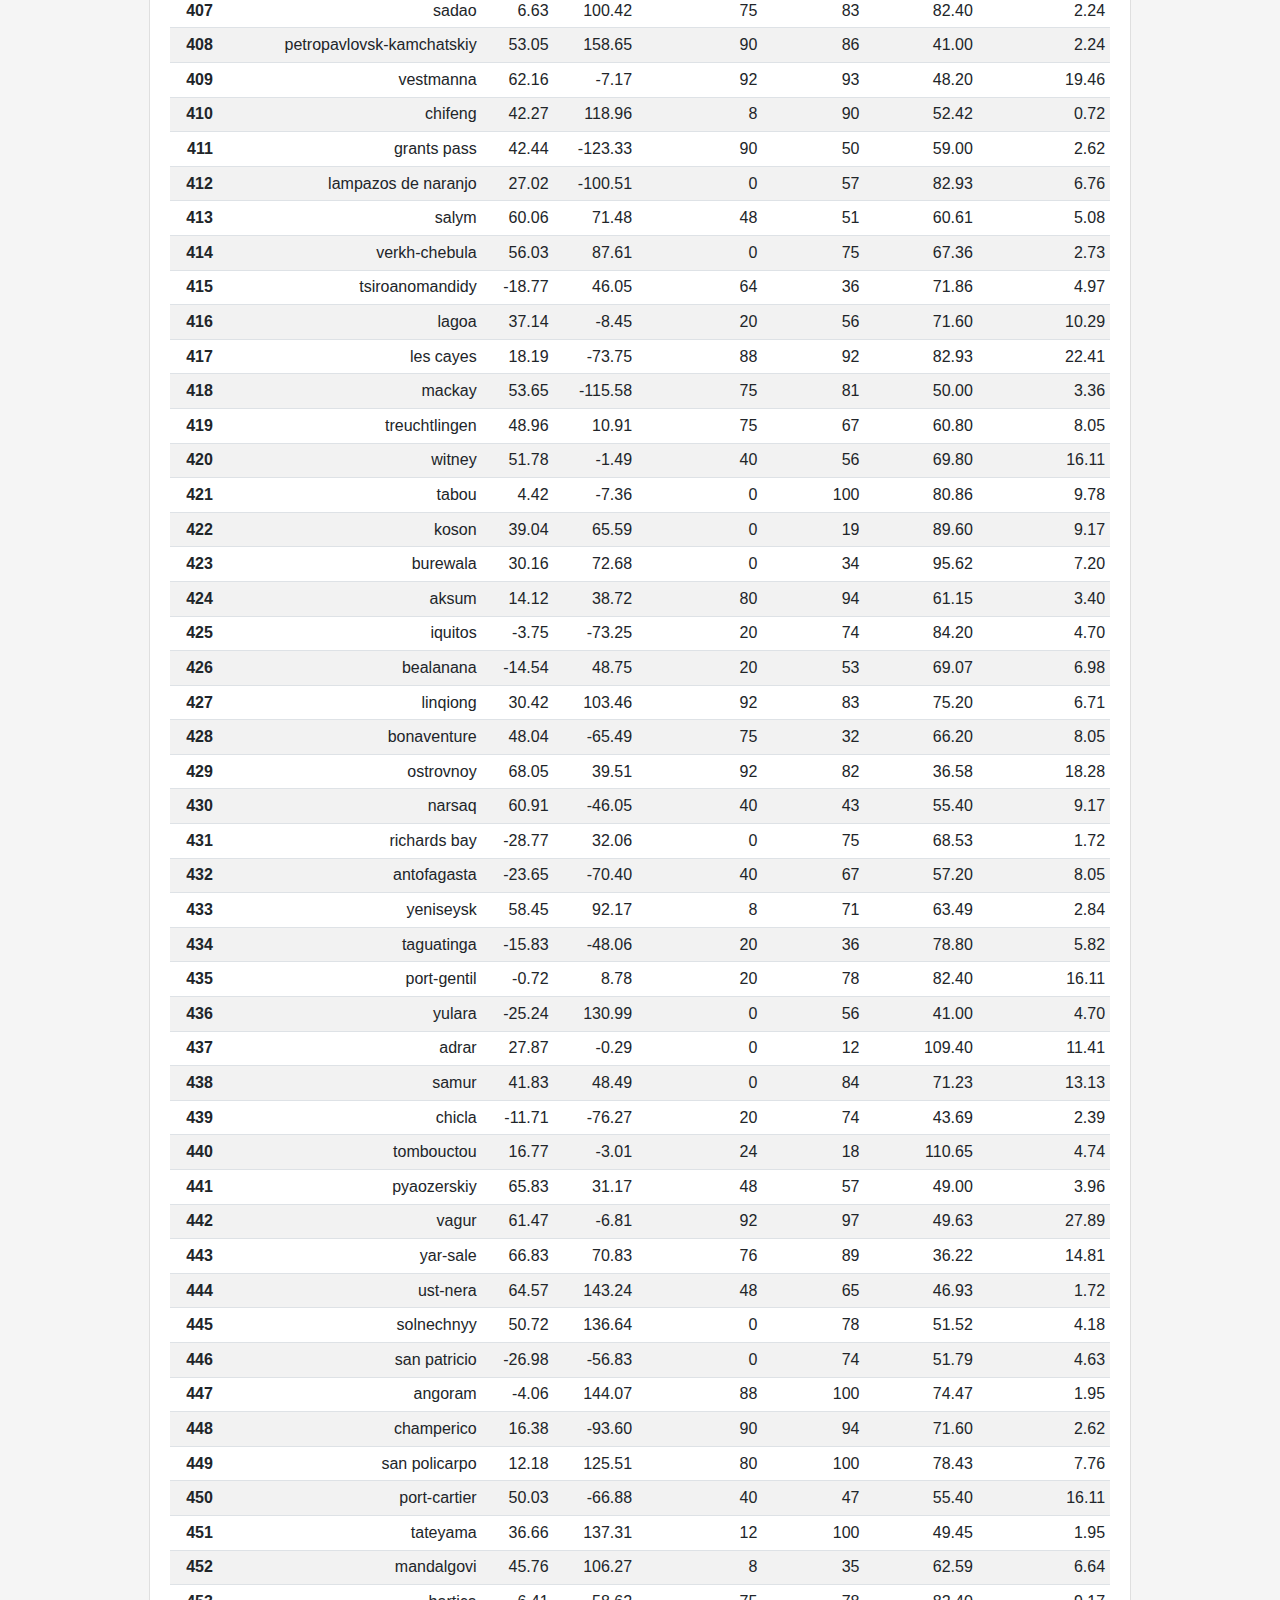
<file: data.html>
<!DOCTYPE html>
<html lang="en">
<head>
    <meta charset="UTF-8">
    <title>Comparisons</title>
    <link rel="stylesheet" href="https://stackpath.bootstrapcdn.com/bootstrap/4.3.1/css/bootstrap.min.css" integrity="sha384-ggOyR0iXCbMQv3Xipma34MD+dH/1fQ784/j6cY/iJTQUOhcWr7x9JvoRxT2MZw1T" crossorigin="anonymous">
    <link rel="stylesheet" href="assets/style.css">
    <script src="https://code.jquery.com/jquery-3.3.1.slim.min.js" integrity="sha384-q8i/X+965DzO0rT7abK41JStQIAqVgRVzpbzo5smXKp4YfRvH+8abtTE1Pi6jizo" crossorigin="anonymous"></script>
    <script src="https://cdnjs.cloudflare.com/ajax/libs/popper.js/1.14.7/umd/popper.min.js" integrity="sha384-UO2eT0CpHqdSJQ6hJty5KVphtPhzWj9WO1clHTMGa3JDZwrnQq4sF86dIHNDz0W1" crossorigin="anonymous"></script>
    <script src="https://stackpath.bootstrapcdn.com/bootstrap/4.3.1/js/bootstrap.min.js" integrity="sha384-JjSmVgyd0p3pXB1rRibZUAYoIIy6OrQ6VrjIEaFf/nJGzIxFDsf4x0xIM+B07jRM" crossorigin="anonymous"></script>
  
</head>
<body>

      <nav class="navbar navbar-expand-lg navbar-light bg-white">
          <a class="navbar-brand text-uppercase" href="#">Latitude</a>
          <button class="navbar-toggler" type="button" data-toggle="collapse" data-target="#navbarNavDropdown" aria-controls="navbarNavDropdown" aria-expanded="false" aria-label="Toggle navigation">
            <span class="navbar-toggler-icon"></span>
          </button>
          <div class="collapse navbar-collapse" id="navbarNavDropdown">
            <ul class="navbar-nav ml-auto">
                <li class="nav-item dropdown">
                    <a class="nav-link dropdown-toggle" href="#" id="navbarDropdownMenuLink" role="button" data-toggle="dropdown" aria-haspopup="true" aria-expanded="false">
                      Plots
                    </a>
                    <div class="dropdown-menu" aria-labelledby="navbarDropdownMenuLink">
                      <a class="dropdown-item" href="maxtemp.html">Max Temperature</a>
                      <a class="dropdown-item" href="humidity.html">Humidity</a>
                      <a class="dropdown-item" href="cloudiness.html">Cloudiness</a>
                      <a class="dropdown-item" href="windspeed.html">Wind Speed</a>
                    </div>
                  </li>
              <li class="nav-item">
                <a class="nav-link" href="comparisons.html">Comparison</a>
              </li>
              <li class="nav-item">
                <a class="nav-link" href="data.html">Data</a>
              </li>
            </ul>
          </div>
        </nav>
<section class="container-fluid px-5 py-5">
<div class="row">
  <div class="col-sm-10 mx-sm-auto">
    <div class="card mb-3">
        <div class="card-header bg-transparent">

            <h5 class="card-title">Data</h5>
        </div>
        <div class="card-body container">
            <p class="pb-4">The below table includes all of the data used for this project.</p>
                        <div class="table-responsive">
                            <table class="table table-striped table-sm text-right">
                                <thead class="thead-light">
                                  <tr style="text-align: right;">
                                    <th></th>
                                    <th>City</th>
                                    <th>Lat</th>
                                    <th>Lng</th>
                                    <th>Cloudiness</th>
                                    <th>Humidity</th>
                                    <th>Max Temp</th>
                                    <th>Wind Speed</th>
                                  </tr>
                                </thead>
                                <tbody>
                                  <tr>
                                    <th>0</th>
                                    <td>jacareacanga</td>
                                    <td>-6.22</td>
                                    <td>-57.76</td>
                                    <td>0</td>
                                    <td>62</td>
                                    <td>89.60</td>
                                    <td>6.93</td>
                                  </tr>
                                  <tr>
                                    <th>1</th>
                                    <td>kaitangata</td>
                                    <td>-46.28</td>
                                    <td>169.85</td>
                                    <td>100</td>
                                    <td>94</td>
                                    <td>42.61</td>
                                    <td>5.64</td>
                                  </tr>
                                  <tr>
                                    <th>2</th>
                                    <td>goulburn</td>
                                    <td>-34.75</td>
                                    <td>149.72</td>
                                    <td>20</td>
                                    <td>91</td>
                                    <td>44.32</td>
                                    <td>10.11</td>
                                  </tr>
                                  <tr>
                                    <th>3</th>
                                    <td>lata</td>
                                    <td>30.78</td>
                                    <td>78.62</td>
                                    <td>76</td>
                                    <td>89</td>
                                    <td>59.89</td>
                                    <td>0.94</td>
                                  </tr>
                                  <tr>
                                    <th>4</th>
                                    <td>chokurdakh</td>
                                    <td>70.62</td>
                                    <td>147.90</td>
                                    <td>0</td>
                                    <td>88</td>
                                    <td>32.17</td>
                                    <td>2.95</td>
                                  </tr>
                                  <tr>
                                    <th>5</th>
                                    <td>martyush</td>
                                    <td>56.40</td>
                                    <td>61.89</td>
                                    <td>92</td>
                                    <td>94</td>
                                    <td>55.03</td>
                                    <td>9.33</td>
                                  </tr>
                                  <tr>
                                    <th>6</th>
                                    <td>hobart</td>
                                    <td>-42.88</td>
                                    <td>147.33</td>
                                    <td>20</td>
                                    <td>87</td>
                                    <td>44.60</td>
                                    <td>8.05</td>
                                  </tr>
                                  <tr>
                                    <th>7</th>
                                    <td>broken hill</td>
                                    <td>-31.97</td>
                                    <td>141.45</td>
                                    <td>0</td>
                                    <td>88</td>
                                    <td>44.50</td>
                                    <td>7.31</td>
                                  </tr>
                                  <tr>
                                    <th>8</th>
                                    <td>harnosand</td>
                                    <td>62.63</td>
                                    <td>17.94</td>
                                    <td>0</td>
                                    <td>44</td>
                                    <td>60.80</td>
                                    <td>13.87</td>
                                  </tr>
                                  <tr>
                                    <th>9</th>
                                    <td>tuatapere</td>
                                    <td>-46.13</td>
                                    <td>167.69</td>
                                    <td>0</td>
                                    <td>100</td>
                                    <td>38.92</td>
                                    <td>3.40</td>
                                  </tr>
                                  <tr>
                                    <th>10</th>
                                    <td>puerto ayora</td>
                                    <td>-0.74</td>
                                    <td>-90.35</td>
                                    <td>90</td>
                                    <td>69</td>
                                    <td>77.00</td>
                                    <td>13.87</td>
                                  </tr>
                                  <tr>
                                    <th>11</th>
                                    <td>havre-saint-pierre</td>
                                    <td>50.23</td>
                                    <td>-63.60</td>
                                    <td>75</td>
                                    <td>58</td>
                                    <td>53.60</td>
                                    <td>19.46</td>
                                  </tr>
                                  <tr>
                                    <th>12</th>
                                    <td>punta arenas</td>
                                    <td>-53.16</td>
                                    <td>-70.91</td>
                                    <td>0</td>
                                    <td>100</td>
                                    <td>35.60</td>
                                    <td>9.17</td>
                                  </tr>
                                  <tr>
                                    <th>13</th>
                                    <td>tasiilaq</td>
                                    <td>65.61</td>
                                    <td>-37.64</td>
                                    <td>75</td>
                                    <td>60</td>
                                    <td>39.20</td>
                                    <td>2.24</td>
                                  </tr>
                                  <tr>
                                    <th>14</th>
                                    <td>chapais</td>
                                    <td>49.78</td>
                                    <td>-74.86</td>
                                    <td>40</td>
                                    <td>38</td>
                                    <td>59.00</td>
                                    <td>10.29</td>
                                  </tr>
                                  <tr>
                                    <th>15</th>
                                    <td>avarua</td>
                                    <td>-21.21</td>
                                    <td>-159.78</td>
                                    <td>40</td>
                                    <td>56</td>
                                    <td>73.40</td>
                                    <td>10.29</td>
                                  </tr>
                                  <tr>
                                    <th>16</th>
                                    <td>hofn</td>
                                    <td>64.25</td>
                                    <td>-15.21</td>
                                    <td>75</td>
                                    <td>87</td>
                                    <td>51.80</td>
                                    <td>8.05</td>
                                  </tr>
                                  <tr>
                                    <th>17</th>
                                    <td>yukamenskoye</td>
                                    <td>57.89</td>
                                    <td>52.24</td>
                                    <td>92</td>
                                    <td>98</td>
                                    <td>56.65</td>
                                    <td>10.22</td>
                                  </tr>
                                  <tr>
                                    <th>18</th>
                                    <td>khandbari</td>
                                    <td>27.38</td>
                                    <td>87.21</td>
                                    <td>80</td>
                                    <td>67</td>
                                    <td>44.59</td>
                                    <td>1.39</td>
                                  </tr>
                                  <tr>
                                    <th>19</th>
                                    <td>bethel</td>
                                    <td>60.79</td>
                                    <td>-161.76</td>
                                    <td>1</td>
                                    <td>93</td>
                                    <td>44.60</td>
                                    <td>8.05</td>
                                  </tr>
                                  <tr>
                                    <th>20</th>
                                    <td>ushuaia</td>
                                    <td>-54.81</td>
                                    <td>-68.31</td>
                                    <td>75</td>
                                    <td>64</td>
                                    <td>41.00</td>
                                    <td>3.36</td>
                                  </tr>
                                  <tr>
                                    <th>21</th>
                                    <td>east london</td>
                                    <td>-33.02</td>
                                    <td>27.91</td>
                                    <td>0</td>
                                    <td>37</td>
                                    <td>69.80</td>
                                    <td>5.82</td>
                                  </tr>
                                  <tr>
                                    <th>22</th>
                                    <td>bluff</td>
                                    <td>-23.58</td>
                                    <td>149.07</td>
                                    <td>76</td>
                                    <td>76</td>
                                    <td>61.96</td>
                                    <td>4.74</td>
                                  </tr>
                                  <tr>
                                    <th>23</th>
                                    <td>mount isa</td>
                                    <td>-20.73</td>
                                    <td>139.49</td>
                                    <td>75</td>
                                    <td>100</td>
                                    <td>64.40</td>
                                    <td>3.29</td>
                                  </tr>
                                  <tr>
                                    <th>24</th>
                                    <td>pevek</td>
                                    <td>69.70</td>
                                    <td>170.27</td>
                                    <td>0</td>
                                    <td>71</td>
                                    <td>36.94</td>
                                    <td>6.98</td>
                                  </tr>
                                  <tr>
                                    <th>25</th>
                                    <td>gao</td>
                                    <td>16.28</td>
                                    <td>-0.04</td>
                                    <td>24</td>
                                    <td>16</td>
                                    <td>110.02</td>
                                    <td>4.97</td>
                                  </tr>
                                  <tr>
                                    <th>26</th>
                                    <td>cabo san lucas</td>
                                    <td>22.89</td>
                                    <td>-109.91</td>
                                    <td>75</td>
                                    <td>74</td>
                                    <td>84.20</td>
                                    <td>10.29</td>
                                  </tr>
                                  <tr>
                                    <th>27</th>
                                    <td>sao filipe</td>
                                    <td>14.90</td>
                                    <td>-24.50</td>
                                    <td>0</td>
                                    <td>88</td>
                                    <td>75.73</td>
                                    <td>13.02</td>
                                  </tr>
                                  <tr>
                                    <th>28</th>
                                    <td>tiksi</td>
                                    <td>71.64</td>
                                    <td>128.87</td>
                                    <td>44</td>
                                    <td>58</td>
                                    <td>57.73</td>
                                    <td>10.11</td>
                                  </tr>
                                  <tr>
                                    <th>29</th>
                                    <td>busselton</td>
                                    <td>-33.64</td>
                                    <td>115.35</td>
                                    <td>92</td>
                                    <td>100</td>
                                    <td>60.43</td>
                                    <td>10.56</td>
                                  </tr>
                                  <tr>
                                    <th>30</th>
                                    <td>alofi</td>
                                    <td>-19.06</td>
                                    <td>-169.92</td>
                                    <td>76</td>
                                    <td>88</td>
                                    <td>71.60</td>
                                    <td>3.36</td>
                                  </tr>
                                  <tr>
                                    <th>31</th>
                                    <td>ola</td>
                                    <td>59.58</td>
                                    <td>151.30</td>
                                    <td>75</td>
                                    <td>100</td>
                                    <td>42.80</td>
                                    <td>7.76</td>
                                  </tr>
                                  <tr>
                                    <th>32</th>
                                    <td>atar</td>
                                    <td>20.52</td>
                                    <td>-13.05</td>
                                    <td>20</td>
                                    <td>19</td>
                                    <td>91.40</td>
                                    <td>9.17</td>
                                  </tr>
                                  <tr>
                                    <th>33</th>
                                    <td>rikitea</td>
                                    <td>-23.12</td>
                                    <td>-134.97</td>
                                    <td>0</td>
                                    <td>100</td>
                                    <td>73.57</td>
                                    <td>8.66</td>
                                  </tr>
                                  <tr>
                                    <th>34</th>
                                    <td>hermanus</td>
                                    <td>-34.42</td>
                                    <td>19.24</td>
                                    <td>0</td>
                                    <td>24</td>
                                    <td>77.17</td>
                                    <td>8.66</td>
                                  </tr>
                                  <tr>
                                    <th>35</th>
                                    <td>ponta delgada</td>
                                    <td>37.73</td>
                                    <td>-25.67</td>
                                    <td>75</td>
                                    <td>88</td>
                                    <td>71.60</td>
                                    <td>12.75</td>
                                  </tr>
                                  <tr>
                                    <th>36</th>
                                    <td>bambari</td>
                                    <td>5.77</td>
                                    <td>20.68</td>
                                    <td>24</td>
                                    <td>84</td>
                                    <td>81.85</td>
                                    <td>7.65</td>
                                  </tr>
                                  <tr>
                                    <th>37</th>
                                    <td>cap malheureux</td>
                                    <td>-19.98</td>
                                    <td>57.61</td>
                                    <td>75</td>
                                    <td>69</td>
                                    <td>75.20</td>
                                    <td>14.99</td>
                                  </tr>
                                  <tr>
                                    <th>38</th>
                                    <td>puerto escondido</td>
                                    <td>15.86</td>
                                    <td>-97.07</td>
                                    <td>75</td>
                                    <td>65</td>
                                    <td>80.60</td>
                                    <td>3.36</td>
                                  </tr>
                                  <tr>
                                    <th>39</th>
                                    <td>qaanaaq</td>
                                    <td>77.48</td>
                                    <td>-69.36</td>
                                    <td>32</td>
                                    <td>100</td>
                                    <td>31.45</td>
                                    <td>6.31</td>
                                  </tr>
                                  <tr>
                                    <th>40</th>
                                    <td>new norfolk</td>
                                    <td>-42.78</td>
                                    <td>147.06</td>
                                    <td>20</td>
                                    <td>87</td>
                                    <td>44.60</td>
                                    <td>8.05</td>
                                  </tr>
                                  <tr>
                                    <th>41</th>
                                    <td>najran</td>
                                    <td>17.54</td>
                                    <td>44.22</td>
                                    <td>40</td>
                                    <td>13</td>
                                    <td>98.60</td>
                                    <td>11.41</td>
                                  </tr>
                                  <tr>
                                    <th>42</th>
                                    <td>isla mujeres</td>
                                    <td>21.23</td>
                                    <td>-86.73</td>
                                    <td>90</td>
                                    <td>100</td>
                                    <td>75.20</td>
                                    <td>16.11</td>
                                  </tr>
                                  <tr>
                                    <th>43</th>
                                    <td>mar del plata</td>
                                    <td>-46.43</td>
                                    <td>-67.52</td>
                                    <td>0</td>
                                    <td>100</td>
                                    <td>32.53</td>
                                    <td>7.31</td>
                                  </tr>
                                  <tr>
                                    <th>44</th>
                                    <td>provideniya</td>
                                    <td>64.42</td>
                                    <td>-173.23</td>
                                    <td>0</td>
                                    <td>91</td>
                                    <td>40.63</td>
                                    <td>10.78</td>
                                  </tr>
                                  <tr>
                                    <th>45</th>
                                    <td>jamestown</td>
                                    <td>-33.21</td>
                                    <td>138.60</td>
                                    <td>12</td>
                                    <td>88</td>
                                    <td>43.15</td>
                                    <td>10.89</td>
                                  </tr>
                                  <tr>
                                    <th>46</th>
                                    <td>medicine hat</td>
                                    <td>50.04</td>
                                    <td>-110.68</td>
                                    <td>20</td>
                                    <td>34</td>
                                    <td>66.20</td>
                                    <td>14.99</td>
                                  </tr>
                                  <tr>
                                    <th>47</th>
                                    <td>katsuura</td>
                                    <td>33.93</td>
                                    <td>134.50</td>
                                    <td>8</td>
                                    <td>88</td>
                                    <td>62.05</td>
                                    <td>7.54</td>
                                  </tr>
                                  <tr>
                                    <th>48</th>
                                    <td>aklavik</td>
                                    <td>68.22</td>
                                    <td>-135.01</td>
                                    <td>20</td>
                                    <td>53</td>
                                    <td>51.80</td>
                                    <td>11.41</td>
                                  </tr>
                                  <tr>
                                    <th>49</th>
                                    <td>tuktoyaktuk</td>
                                    <td>69.44</td>
                                    <td>-133.03</td>
                                    <td>20</td>
                                    <td>61</td>
                                    <td>46.40</td>
                                    <td>6.93</td>
                                  </tr>
                                  <tr>
                                    <th>50</th>
                                    <td>kapaa</td>
                                    <td>22.08</td>
                                    <td>-159.32</td>
                                    <td>90</td>
                                    <td>88</td>
                                    <td>75.20</td>
                                    <td>14.99</td>
                                  </tr>
                                  <tr>
                                    <th>51</th>
                                    <td>mildura</td>
                                    <td>-34.18</td>
                                    <td>142.16</td>
                                    <td>0</td>
                                    <td>92</td>
                                    <td>45.67</td>
                                    <td>9.66</td>
                                  </tr>
                                  <tr>
                                    <th>52</th>
                                    <td>souillac</td>
                                    <td>45.60</td>
                                    <td>-0.60</td>
                                    <td>75</td>
                                    <td>49</td>
                                    <td>73.40</td>
                                    <td>10.29</td>
                                  </tr>
                                  <tr>
                                    <th>53</th>
                                    <td>lorengau</td>
                                    <td>-2.02</td>
                                    <td>147.27</td>
                                    <td>100</td>
                                    <td>100</td>
                                    <td>80.59</td>
                                    <td>3.85</td>
                                  </tr>
                                  <tr>
                                    <th>54</th>
                                    <td>praia</td>
                                    <td>-20.25</td>
                                    <td>-43.81</td>
                                    <td>20</td>
                                    <td>47</td>
                                    <td>82.40</td>
                                    <td>3.36</td>
                                  </tr>
                                  <tr>
                                    <th>55</th>
                                    <td>port alfred</td>
                                    <td>-33.59</td>
                                    <td>26.89</td>
                                    <td>0</td>
                                    <td>50</td>
                                    <td>76.54</td>
                                    <td>7.20</td>
                                  </tr>
                                  <tr>
                                    <th>56</th>
                                    <td>barranca</td>
                                    <td>-10.75</td>
                                    <td>-77.76</td>
                                    <td>0</td>
                                    <td>98</td>
                                    <td>61.87</td>
                                    <td>9.89</td>
                                  </tr>
                                  <tr>
                                    <th>57</th>
                                    <td>nome</td>
                                    <td>30.04</td>
                                    <td>-94.42</td>
                                    <td>40</td>
                                    <td>70</td>
                                    <td>87.80</td>
                                    <td>3.36</td>
                                  </tr>
                                  <tr>
                                    <th>58</th>
                                    <td>matay</td>
                                    <td>28.42</td>
                                    <td>30.79</td>
                                    <td>0</td>
                                    <td>23</td>
                                    <td>97.69</td>
                                    <td>6.98</td>
                                  </tr>
                                  <tr>
                                    <th>59</th>
                                    <td>saskylakh</td>
                                    <td>71.97</td>
                                    <td>114.09</td>
                                    <td>48</td>
                                    <td>55</td>
                                    <td>59.53</td>
                                    <td>5.86</td>
                                  </tr>
                                  <tr>
                                    <th>60</th>
                                    <td>itarema</td>
                                    <td>-2.92</td>
                                    <td>-39.92</td>
                                    <td>0</td>
                                    <td>61</td>
                                    <td>88.33</td>
                                    <td>12.57</td>
                                  </tr>
                                  <tr>
                                    <th>61</th>
                                    <td>butaritari</td>
                                    <td>3.07</td>
                                    <td>172.79</td>
                                    <td>56</td>
                                    <td>100</td>
                                    <td>81.13</td>
                                    <td>7.31</td>
                                  </tr>
                                  <tr>
                                    <th>62</th>
                                    <td>peniche</td>
                                    <td>39.36</td>
                                    <td>-9.38</td>
                                    <td>20</td>
                                    <td>64</td>
                                    <td>75.20</td>
                                    <td>12.75</td>
                                  </tr>
                                  <tr>
                                    <th>63</th>
                                    <td>beloha</td>
                                    <td>-25.17</td>
                                    <td>45.06</td>
                                    <td>0</td>
                                    <td>57</td>
                                    <td>71.95</td>
                                    <td>16.37</td>
                                  </tr>
                                  <tr>
                                    <th>64</th>
                                    <td>anadyr</td>
                                    <td>64.73</td>
                                    <td>177.51</td>
                                    <td>0</td>
                                    <td>57</td>
                                    <td>48.20</td>
                                    <td>4.47</td>
                                  </tr>
                                  <tr>
                                    <th>65</th>
                                    <td>luderitz</td>
                                    <td>-26.65</td>
                                    <td>15.16</td>
                                    <td>12</td>
                                    <td>64</td>
                                    <td>64.03</td>
                                    <td>17.38</td>
                                  </tr>
                                  <tr>
                                    <th>66</th>
                                    <td>rochester</td>
                                    <td>44.02</td>
                                    <td>-92.46</td>
                                    <td>1</td>
                                    <td>37</td>
                                    <td>73.40</td>
                                    <td>6.93</td>
                                  </tr>
                                  <tr>
                                    <th>67</th>
                                    <td>bosaso</td>
                                    <td>11.28</td>
                                    <td>49.18</td>
                                    <td>0</td>
                                    <td>86</td>
                                    <td>89.77</td>
                                    <td>3.96</td>
                                  </tr>
                                  <tr>
                                    <th>68</th>
                                    <td>faanui</td>
                                    <td>-16.48</td>
                                    <td>-151.75</td>
                                    <td>0</td>
                                    <td>100</td>
                                    <td>79.96</td>
                                    <td>11.79</td>
                                  </tr>
                                  <tr>
                                    <th>69</th>
                                    <td>grindavik</td>
                                    <td>63.84</td>
                                    <td>-22.43</td>
                                    <td>75</td>
                                    <td>70</td>
                                    <td>48.20</td>
                                    <td>5.82</td>
                                  </tr>
                                  <tr>
                                    <th>70</th>
                                    <td>margate</td>
                                    <td>-43.03</td>
                                    <td>147.26</td>
                                    <td>20</td>
                                    <td>87</td>
                                    <td>44.60</td>
                                    <td>8.05</td>
                                  </tr>
                                  <tr>
                                    <th>71</th>
                                    <td>marsh harbour</td>
                                    <td>26.54</td>
                                    <td>-77.06</td>
                                    <td>88</td>
                                    <td>95</td>
                                    <td>82.39</td>
                                    <td>10.00</td>
                                  </tr>
                                  <tr>
                                    <th>72</th>
                                    <td>comodoro rivadavia</td>
                                    <td>-45.87</td>
                                    <td>-67.48</td>
                                    <td>40</td>
                                    <td>60</td>
                                    <td>42.80</td>
                                    <td>9.17</td>
                                  </tr>
                                  <tr>
                                    <th>73</th>
                                    <td>upernavik</td>
                                    <td>72.79</td>
                                    <td>-56.15</td>
                                    <td>92</td>
                                    <td>100</td>
                                    <td>29.29</td>
                                    <td>3.74</td>
                                  </tr>
                                  <tr>
                                    <th>74</th>
                                    <td>uige</td>
                                    <td>-7.61</td>
                                    <td>15.06</td>
                                    <td>0</td>
                                    <td>29</td>
                                    <td>86.80</td>
                                    <td>3.18</td>
                                  </tr>
                                  <tr>
                                    <th>75</th>
                                    <td>bredasdorp</td>
                                    <td>-34.53</td>
                                    <td>20.04</td>
                                    <td>0</td>
                                    <td>23</td>
                                    <td>82.40</td>
                                    <td>5.82</td>
                                  </tr>
                                  <tr>
                                    <th>76</th>
                                    <td>bodden town</td>
                                    <td>19.28</td>
                                    <td>-81.25</td>
                                    <td>40</td>
                                    <td>78</td>
                                    <td>80.60</td>
                                    <td>16.11</td>
                                  </tr>
                                  <tr>
                                    <th>77</th>
                                    <td>guerrero negro</td>
                                    <td>27.97</td>
                                    <td>-114.04</td>
                                    <td>44</td>
                                    <td>88</td>
                                    <td>63.85</td>
                                    <td>3.74</td>
                                  </tr>
                                  <tr>
                                    <th>78</th>
                                    <td>bilma</td>
                                    <td>18.69</td>
                                    <td>12.92</td>
                                    <td>0</td>
                                    <td>12</td>
                                    <td>110.47</td>
                                    <td>4.63</td>
                                  </tr>
                                  <tr>
                                    <th>79</th>
                                    <td>carnarvon</td>
                                    <td>-30.97</td>
                                    <td>22.13</td>
                                    <td>0</td>
                                    <td>30</td>
                                    <td>60.43</td>
                                    <td>14.25</td>
                                  </tr>
                                  <tr>
                                    <th>80</th>
                                    <td>ponta do sol</td>
                                    <td>-20.63</td>
                                    <td>-46.00</td>
                                    <td>12</td>
                                    <td>72</td>
                                    <td>78.25</td>
                                    <td>3.96</td>
                                  </tr>
                                  <tr>
                                    <th>81</th>
                                    <td>vila franca do campo</td>
                                    <td>37.72</td>
                                    <td>-25.43</td>
                                    <td>75</td>
                                    <td>88</td>
                                    <td>71.60</td>
                                    <td>12.75</td>
                                  </tr>
                                  <tr>
                                    <th>82</th>
                                    <td>puerto del rosario</td>
                                    <td>28.50</td>
                                    <td>-13.86</td>
                                    <td>20</td>
                                    <td>60</td>
                                    <td>73.40</td>
                                    <td>17.22</td>
                                  </tr>
                                  <tr>
                                    <th>83</th>
                                    <td>sitka</td>
                                    <td>37.17</td>
                                    <td>-99.65</td>
                                    <td>20</td>
                                    <td>92</td>
                                    <td>74.02</td>
                                    <td>5.97</td>
                                  </tr>
                                  <tr>
                                    <th>84</th>
                                    <td>camacha</td>
                                    <td>33.08</td>
                                    <td>-16.33</td>
                                    <td>75</td>
                                    <td>72</td>
                                    <td>68.00</td>
                                    <td>16.11</td>
                                  </tr>
                                  <tr>
                                    <th>85</th>
                                    <td>saint-philippe</td>
                                    <td>45.36</td>
                                    <td>-73.48</td>
                                    <td>1</td>
                                    <td>54</td>
                                    <td>78.80</td>
                                    <td>11.41</td>
                                  </tr>
                                  <tr>
                                    <th>86</th>
                                    <td>port blair</td>
                                    <td>11.67</td>
                                    <td>92.75</td>
                                    <td>92</td>
                                    <td>97</td>
                                    <td>84.37</td>
                                    <td>25.10</td>
                                  </tr>
                                  <tr>
                                    <th>87</th>
                                    <td>albany</td>
                                    <td>42.65</td>
                                    <td>-73.75</td>
                                    <td>90</td>
                                    <td>68</td>
                                    <td>69.80</td>
                                    <td>3.36</td>
                                  </tr>
                                  <tr>
                                    <th>88</th>
                                    <td>barrow</td>
                                    <td>-38.31</td>
                                    <td>-60.23</td>
                                    <td>88</td>
                                    <td>72</td>
                                    <td>50.26</td>
                                    <td>8.21</td>
                                  </tr>
                                  <tr>
                                    <th>89</th>
                                    <td>qorveh</td>
                                    <td>35.17</td>
                                    <td>47.80</td>
                                    <td>92</td>
                                    <td>22</td>
                                    <td>76.72</td>
                                    <td>3.18</td>
                                  </tr>
                                  <tr>
                                    <th>90</th>
                                    <td>san jeronimo</td>
                                    <td>-13.65</td>
                                    <td>-73.37</td>
                                    <td>90</td>
                                    <td>81</td>
                                    <td>46.40</td>
                                    <td>2.39</td>
                                  </tr>
                                  <tr>
                                    <th>91</th>
                                    <td>mataura</td>
                                    <td>-46.19</td>
                                    <td>168.86</td>
                                    <td>24</td>
                                    <td>79</td>
                                    <td>25.69</td>
                                    <td>3.18</td>
                                  </tr>
                                  <tr>
                                    <th>92</th>
                                    <td>buala</td>
                                    <td>-8.15</td>
                                    <td>159.59</td>
                                    <td>64</td>
                                    <td>100</td>
                                    <td>78.70</td>
                                    <td>4.18</td>
                                  </tr>
                                  <tr>
                                    <th>93</th>
                                    <td>eyl</td>
                                    <td>7.98</td>
                                    <td>49.82</td>
                                    <td>20</td>
                                    <td>57</td>
                                    <td>86.62</td>
                                    <td>22.41</td>
                                  </tr>
                                  <tr>
                                    <th>94</th>
                                    <td>abu dhabi</td>
                                    <td>24.47</td>
                                    <td>54.37</td>
                                    <td>0</td>
                                    <td>29</td>
                                    <td>98.60</td>
                                    <td>16.11</td>
                                  </tr>
                                  <tr>
                                    <th>95</th>
                                    <td>tahe</td>
                                    <td>52.34</td>
                                    <td>124.71</td>
                                    <td>92</td>
                                    <td>98</td>
                                    <td>51.43</td>
                                    <td>2.17</td>
                                  </tr>
                                  <tr>
                                    <th>96</th>
                                    <td>chuy</td>
                                    <td>-33.69</td>
                                    <td>-53.46</td>
                                    <td>80</td>
                                    <td>93</td>
                                    <td>52.87</td>
                                    <td>28.90</td>
                                  </tr>
                                  <tr>
                                    <th>97</th>
                                    <td>dzerzhinskoye</td>
                                    <td>56.84</td>
                                    <td>95.22</td>
                                    <td>8</td>
                                    <td>69</td>
                                    <td>65.11</td>
                                    <td>3.85</td>
                                  </tr>
                                  <tr>
                                    <th>98</th>
                                    <td>vanavara</td>
                                    <td>60.35</td>
                                    <td>102.28</td>
                                    <td>0</td>
                                    <td>50</td>
                                    <td>64.21</td>
                                    <td>5.64</td>
                                  </tr>
                                  <tr>
                                    <th>99</th>
                                    <td>muros</td>
                                    <td>42.77</td>
                                    <td>-9.06</td>
                                    <td>40</td>
                                    <td>72</td>
                                    <td>66.20</td>
                                    <td>10.29</td>
                                  </tr>
                                  <tr>
                                    <th>100</th>
                                    <td>auchel</td>
                                    <td>50.51</td>
                                    <td>2.47</td>
                                    <td>0</td>
                                    <td>49</td>
                                    <td>68.00</td>
                                    <td>3.36</td>
                                  </tr>
                                  <tr>
                                    <th>101</th>
                                    <td>bubaque</td>
                                    <td>11.28</td>
                                    <td>-15.83</td>
                                    <td>40</td>
                                    <td>55</td>
                                    <td>91.40</td>
                                    <td>11.41</td>
                                  </tr>
                                  <tr>
                                    <th>102</th>
                                    <td>khatanga</td>
                                    <td>71.98</td>
                                    <td>102.47</td>
                                    <td>8</td>
                                    <td>65</td>
                                    <td>60.97</td>
                                    <td>4.63</td>
                                  </tr>
                                  <tr>
                                    <th>103</th>
                                    <td>los banos</td>
                                    <td>37.06</td>
                                    <td>-120.85</td>
                                    <td>1</td>
                                    <td>67</td>
                                    <td>75.20</td>
                                    <td>4.74</td>
                                  </tr>
                                  <tr>
                                    <th>104</th>
                                    <td>labuhan</td>
                                    <td>-2.54</td>
                                    <td>115.51</td>
                                    <td>12</td>
                                    <td>95</td>
                                    <td>72.94</td>
                                    <td>1.83</td>
                                  </tr>
                                  <tr>
                                    <th>105</th>
                                    <td>saint-paul</td>
                                    <td>45.22</td>
                                    <td>1.90</td>
                                    <td>75</td>
                                    <td>56</td>
                                    <td>68.00</td>
                                    <td>14.99</td>
                                  </tr>
                                  <tr>
                                    <th>106</th>
                                    <td>petatlan</td>
                                    <td>17.52</td>
                                    <td>-101.27</td>
                                    <td>90</td>
                                    <td>74</td>
                                    <td>84.20</td>
                                    <td>1.83</td>
                                  </tr>
                                  <tr>
                                    <th>107</th>
                                    <td>baykit</td>
                                    <td>61.68</td>
                                    <td>96.39</td>
                                    <td>36</td>
                                    <td>68</td>
                                    <td>63.94</td>
                                    <td>4.29</td>
                                  </tr>
                                  <tr>
                                    <th>108</th>
                                    <td>dalby</td>
                                    <td>-27.18</td>
                                    <td>151.26</td>
                                    <td>75</td>
                                    <td>93</td>
                                    <td>53.60</td>
                                    <td>2.24</td>
                                  </tr>
                                  <tr>
                                    <th>109</th>
                                    <td>yellowknife</td>
                                    <td>62.45</td>
                                    <td>-114.38</td>
                                    <td>90</td>
                                    <td>93</td>
                                    <td>46.40</td>
                                    <td>8.05</td>
                                  </tr>
                                  <tr>
                                    <th>110</th>
                                    <td>hilo</td>
                                    <td>19.71</td>
                                    <td>-155.08</td>
                                    <td>75</td>
                                    <td>88</td>
                                    <td>66.20</td>
                                    <td>5.82</td>
                                  </tr>
                                  <tr>
                                    <th>111</th>
                                    <td>turukhansk</td>
                                    <td>65.80</td>
                                    <td>87.96</td>
                                    <td>36</td>
                                    <td>76</td>
                                    <td>66.37</td>
                                    <td>6.42</td>
                                  </tr>
                                  <tr>
                                    <th>112</th>
                                    <td>dingle</td>
                                    <td>11.00</td>
                                    <td>122.67</td>
                                    <td>68</td>
                                    <td>82</td>
                                    <td>79.96</td>
                                    <td>8.21</td>
                                  </tr>
                                  <tr>
                                    <th>113</th>
                                    <td>dillon</td>
                                    <td>45.22</td>
                                    <td>-112.64</td>
                                    <td>1</td>
                                    <td>44</td>
                                    <td>57.20</td>
                                    <td>5.82</td>
                                  </tr>
                                  <tr>
                                    <th>114</th>
                                    <td>labytnangi</td>
                                    <td>66.66</td>
                                    <td>66.39</td>
                                    <td>64</td>
                                    <td>75</td>
                                    <td>47.11</td>
                                    <td>17.49</td>
                                  </tr>
                                  <tr>
                                    <th>115</th>
                                    <td>gigmoto</td>
                                    <td>13.78</td>
                                    <td>124.39</td>
                                    <td>36</td>
                                    <td>98</td>
                                    <td>83.56</td>
                                    <td>17.60</td>
                                  </tr>
                                  <tr>
                                    <th>116</th>
                                    <td>nouakchott</td>
                                    <td>18.08</td>
                                    <td>-15.98</td>
                                    <td>68</td>
                                    <td>76</td>
                                    <td>76.72</td>
                                    <td>1.39</td>
                                  </tr>
                                  <tr>
                                    <th>117</th>
                                    <td>rumoi</td>
                                    <td>43.93</td>
                                    <td>141.67</td>
                                    <td>92</td>
                                    <td>100</td>
                                    <td>44.41</td>
                                    <td>8.10</td>
                                  </tr>
                                  <tr>
                                    <th>118</th>
                                    <td>dikson</td>
                                    <td>73.51</td>
                                    <td>80.55</td>
                                    <td>32</td>
                                    <td>100</td>
                                    <td>31.09</td>
                                    <td>13.13</td>
                                  </tr>
                                  <tr>
                                    <th>119</th>
                                    <td>chinsali</td>
                                    <td>-10.55</td>
                                    <td>32.07</td>
                                    <td>0</td>
                                    <td>36</td>
                                    <td>73.39</td>
                                    <td>9.22</td>
                                  </tr>
                                  <tr>
                                    <th>120</th>
                                    <td>georgetown</td>
                                    <td>6.80</td>
                                    <td>-58.16</td>
                                    <td>75</td>
                                    <td>78</td>
                                    <td>82.40</td>
                                    <td>9.17</td>
                                  </tr>
                                  <tr>
                                    <th>121</th>
                                    <td>tooele</td>
                                    <td>40.53</td>
                                    <td>-112.30</td>
                                    <td>1</td>
                                    <td>35</td>
                                    <td>73.40</td>
                                    <td>9.17</td>
                                  </tr>
                                  <tr>
                                    <th>122</th>
                                    <td>nikolskoye</td>
                                    <td>59.70</td>
                                    <td>30.79</td>
                                    <td>40</td>
                                    <td>41</td>
                                    <td>60.80</td>
                                    <td>4.47</td>
                                  </tr>
                                  <tr>
                                    <th>123</th>
                                    <td>bodo</td>
                                    <td>5.91</td>
                                    <td>-4.68</td>
                                    <td>80</td>
                                    <td>66</td>
                                    <td>87.70</td>
                                    <td>8.21</td>
                                  </tr>
                                  <tr>
                                    <th>124</th>
                                    <td>minador do negrao</td>
                                    <td>-9.31</td>
                                    <td>-36.86</td>
                                    <td>32</td>
                                    <td>80</td>
                                    <td>76.81</td>
                                    <td>13.24</td>
                                  </tr>
                                  <tr>
                                    <th>125</th>
                                    <td>sambava</td>
                                    <td>-14.27</td>
                                    <td>50.17</td>
                                    <td>88</td>
                                    <td>100</td>
                                    <td>77.35</td>
                                    <td>19.73</td>
                                  </tr>
                                  <tr>
                                    <th>126</th>
                                    <td>yerbogachen</td>
                                    <td>61.28</td>
                                    <td>108.01</td>
                                    <td>0</td>
                                    <td>44</td>
                                    <td>64.93</td>
                                    <td>7.43</td>
                                  </tr>
                                  <tr>
                                    <th>127</th>
                                    <td>kahului</td>
                                    <td>20.89</td>
                                    <td>-156.47</td>
                                    <td>1</td>
                                    <td>93</td>
                                    <td>66.20</td>
                                    <td>3.36</td>
                                  </tr>
                                  <tr>
                                    <th>128</th>
                                    <td>clyde river</td>
                                    <td>70.47</td>
                                    <td>-68.59</td>
                                    <td>75</td>
                                    <td>100</td>
                                    <td>35.60</td>
                                    <td>21.92</td>
                                  </tr>
                                  <tr>
                                    <th>129</th>
                                    <td>ancud</td>
                                    <td>-41.87</td>
                                    <td>-73.83</td>
                                    <td>20</td>
                                    <td>90</td>
                                    <td>39.10</td>
                                    <td>2.73</td>
                                  </tr>
                                  <tr>
                                    <th>130</th>
                                    <td>beringovskiy</td>
                                    <td>63.05</td>
                                    <td>179.32</td>
                                    <td>0</td>
                                    <td>88</td>
                                    <td>39.37</td>
                                    <td>3.40</td>
                                  </tr>
                                  <tr>
                                    <th>131</th>
                                    <td>majene</td>
                                    <td>-3.54</td>
                                    <td>118.97</td>
                                    <td>32</td>
                                    <td>100</td>
                                    <td>81.85</td>
                                    <td>11.01</td>
                                  </tr>
                                  <tr>
                                    <th>132</th>
                                    <td>ahar</td>
                                    <td>38.48</td>
                                    <td>47.07</td>
                                    <td>36</td>
                                    <td>62</td>
                                    <td>62.77</td>
                                    <td>3.74</td>
                                  </tr>
                                  <tr>
                                    <th>133</th>
                                    <td>ilhabela</td>
                                    <td>-23.78</td>
                                    <td>-45.36</td>
                                    <td>80</td>
                                    <td>98</td>
                                    <td>72.85</td>
                                    <td>2.28</td>
                                  </tr>
                                  <tr>
                                    <th>134</th>
                                    <td>listvyagi</td>
                                    <td>53.68</td>
                                    <td>86.95</td>
                                    <td>0</td>
                                    <td>78</td>
                                    <td>65.11</td>
                                    <td>2.06</td>
                                  </tr>
                                  <tr>
                                    <th>135</th>
                                    <td>skjervoy</td>
                                    <td>70.03</td>
                                    <td>20.97</td>
                                    <td>40</td>
                                    <td>65</td>
                                    <td>44.60</td>
                                    <td>10.29</td>
                                  </tr>
                                  <tr>
                                    <th>136</th>
                                    <td>cape town</td>
                                    <td>-33.93</td>
                                    <td>18.42</td>
                                    <td>0</td>
                                    <td>35</td>
                                    <td>73.40</td>
                                    <td>9.17</td>
                                  </tr>
                                  <tr>
                                    <th>137</th>
                                    <td>iqaluit</td>
                                    <td>63.75</td>
                                    <td>-68.52</td>
                                    <td>90</td>
                                    <td>96</td>
                                    <td>35.60</td>
                                    <td>20.80</td>
                                  </tr>
                                  <tr>
                                    <th>138</th>
                                    <td>fort-shevchenko</td>
                                    <td>44.51</td>
                                    <td>50.26</td>
                                    <td>0</td>
                                    <td>59</td>
                                    <td>74.20</td>
                                    <td>3.62</td>
                                  </tr>
                                  <tr>
                                    <th>139</th>
                                    <td>severo-kurilsk</td>
                                    <td>50.68</td>
                                    <td>156.12</td>
                                    <td>92</td>
                                    <td>100</td>
                                    <td>38.02</td>
                                    <td>16.26</td>
                                  </tr>
                                  <tr>
                                    <th>140</th>
                                    <td>arraial do cabo</td>
                                    <td>-22.97</td>
                                    <td>-42.02</td>
                                    <td>0</td>
                                    <td>65</td>
                                    <td>80.60</td>
                                    <td>4.70</td>
                                  </tr>
                                  <tr>
                                    <th>141</th>
                                    <td>torbay</td>
                                    <td>47.66</td>
                                    <td>-52.73</td>
                                    <td>90</td>
                                    <td>93</td>
                                    <td>50.00</td>
                                    <td>19.46</td>
                                  </tr>
                                  <tr>
                                    <th>142</th>
                                    <td>ahipara</td>
                                    <td>-35.17</td>
                                    <td>173.16</td>
                                    <td>88</td>
                                    <td>91</td>
                                    <td>56.65</td>
                                    <td>9.66</td>
                                  </tr>
                                  <tr>
                                    <th>143</th>
                                    <td>bandarbeyla</td>
                                    <td>9.49</td>
                                    <td>50.81</td>
                                    <td>0</td>
                                    <td>79</td>
                                    <td>79.15</td>
                                    <td>32.93</td>
                                  </tr>
                                  <tr>
                                    <th>144</th>
                                    <td>vuktyl</td>
                                    <td>63.86</td>
                                    <td>57.31</td>
                                    <td>92</td>
                                    <td>96</td>
                                    <td>52.60</td>
                                    <td>7.43</td>
                                  </tr>
                                  <tr>
                                    <th>145</th>
                                    <td>caravelas</td>
                                    <td>-17.73</td>
                                    <td>-39.27</td>
                                    <td>0</td>
                                    <td>98</td>
                                    <td>77.62</td>
                                    <td>10.45</td>
                                  </tr>
                                  <tr>
                                    <th>146</th>
                                    <td>waipawa</td>
                                    <td>-39.94</td>
                                    <td>176.59</td>
                                    <td>92</td>
                                    <td>94</td>
                                    <td>50.89</td>
                                    <td>9.44</td>
                                  </tr>
                                  <tr>
                                    <th>147</th>
                                    <td>khomutovo</td>
                                    <td>52.85</td>
                                    <td>37.45</td>
                                    <td>0</td>
                                    <td>65</td>
                                    <td>72.31</td>
                                    <td>5.97</td>
                                  </tr>
                                  <tr>
                                    <th>148</th>
                                    <td>acajutla</td>
                                    <td>13.59</td>
                                    <td>-89.83</td>
                                    <td>40</td>
                                    <td>79</td>
                                    <td>84.20</td>
                                    <td>1.12</td>
                                  </tr>
                                  <tr>
                                    <th>149</th>
                                    <td>buritis</td>
                                    <td>-15.62</td>
                                    <td>-46.42</td>
                                    <td>0</td>
                                    <td>53</td>
                                    <td>83.74</td>
                                    <td>6.87</td>
                                  </tr>
                                  <tr>
                                    <th>150</th>
                                    <td>meulaboh</td>
                                    <td>4.14</td>
                                    <td>96.13</td>
                                    <td>48</td>
                                    <td>100</td>
                                    <td>82.03</td>
                                    <td>3.40</td>
                                  </tr>
                                  <tr>
                                    <th>151</th>
                                    <td>vaini</td>
                                    <td>15.34</td>
                                    <td>74.49</td>
                                    <td>100</td>
                                    <td>98</td>
                                    <td>70.42</td>
                                    <td>4.29</td>
                                  </tr>
                                  <tr>
                                    <th>152</th>
                                    <td>teya</td>
                                    <td>21.05</td>
                                    <td>-89.07</td>
                                    <td>75</td>
                                    <td>66</td>
                                    <td>86.00</td>
                                    <td>13.87</td>
                                  </tr>
                                  <tr>
                                    <th>153</th>
                                    <td>bambous virieux</td>
                                    <td>-20.34</td>
                                    <td>57.76</td>
                                    <td>75</td>
                                    <td>69</td>
                                    <td>75.20</td>
                                    <td>14.99</td>
                                  </tr>
                                  <tr>
                                    <th>154</th>
                                    <td>zaragoza</td>
                                    <td>41.65</td>
                                    <td>-0.88</td>
                                    <td>20</td>
                                    <td>49</td>
                                    <td>77.00</td>
                                    <td>28.86</td>
                                  </tr>
                                  <tr>
                                    <th>155</th>
                                    <td>thompson</td>
                                    <td>55.74</td>
                                    <td>-97.86</td>
                                    <td>75</td>
                                    <td>76</td>
                                    <td>57.20</td>
                                    <td>3.36</td>
                                  </tr>
                                  <tr>
                                    <th>156</th>
                                    <td>kodiak</td>
                                    <td>39.95</td>
                                    <td>-94.76</td>
                                    <td>1</td>
                                    <td>50</td>
                                    <td>75.20</td>
                                    <td>13.87</td>
                                  </tr>
                                  <tr>
                                    <th>157</th>
                                    <td>nsanje</td>
                                    <td>-16.92</td>
                                    <td>35.26</td>
                                    <td>92</td>
                                    <td>84</td>
                                    <td>70.33</td>
                                    <td>4.18</td>
                                  </tr>
                                  <tr>
                                    <th>158</th>
                                    <td>the pas</td>
                                    <td>53.82</td>
                                    <td>-101.24</td>
                                    <td>1</td>
                                    <td>63</td>
                                    <td>60.80</td>
                                    <td>10.29</td>
                                  </tr>
                                  <tr>
                                    <th>159</th>
                                    <td>masalli</td>
                                    <td>34.80</td>
                                    <td>126.66</td>
                                    <td>12</td>
                                    <td>77</td>
                                    <td>68.00</td>
                                    <td>9.17</td>
                                  </tr>
                                  <tr>
                                    <th>160</th>
                                    <td>talnakh</td>
                                    <td>69.49</td>
                                    <td>88.39</td>
                                    <td>20</td>
                                    <td>100</td>
                                    <td>42.79</td>
                                    <td>3.18</td>
                                  </tr>
                                  <tr>
                                    <th>161</th>
                                    <td>ilulissat</td>
                                    <td>69.22</td>
                                    <td>-51.10</td>
                                    <td>90</td>
                                    <td>97</td>
                                    <td>32.00</td>
                                    <td>4.70</td>
                                  </tr>
                                  <tr>
                                    <th>162</th>
                                    <td>vallenar</td>
                                    <td>-28.58</td>
                                    <td>-70.76</td>
                                    <td>0</td>
                                    <td>56</td>
                                    <td>54.40</td>
                                    <td>1.28</td>
                                  </tr>
                                  <tr>
                                    <th>163</th>
                                    <td>cap-aux-meules</td>
                                    <td>47.38</td>
                                    <td>-61.86</td>
                                    <td>40</td>
                                    <td>62</td>
                                    <td>51.80</td>
                                    <td>20.80</td>
                                  </tr>
                                  <tr>
                                    <th>164</th>
                                    <td>san quintin</td>
                                    <td>17.54</td>
                                    <td>120.52</td>
                                    <td>90</td>
                                    <td>100</td>
                                    <td>77.00</td>
                                    <td>13.87</td>
                                  </tr>
                                  <tr>
                                    <th>165</th>
                                    <td>victoria</td>
                                    <td>5.28</td>
                                    <td>115.24</td>
                                    <td>75</td>
                                    <td>94</td>
                                    <td>80.60</td>
                                    <td>1.12</td>
                                  </tr>
                                  <tr>
                                    <th>166</th>
                                    <td>okhotsk</td>
                                    <td>59.36</td>
                                    <td>143.24</td>
                                    <td>12</td>
                                    <td>100</td>
                                    <td>38.02</td>
                                    <td>2.17</td>
                                  </tr>
                                  <tr>
                                    <th>167</th>
                                    <td>bonavista</td>
                                    <td>48.65</td>
                                    <td>-53.11</td>
                                    <td>92</td>
                                    <td>82</td>
                                    <td>46.57</td>
                                    <td>22.97</td>
                                  </tr>
                                  <tr>
                                    <th>168</th>
                                    <td>manokwari</td>
                                    <td>-0.87</td>
                                    <td>134.08</td>
                                    <td>80</td>
                                    <td>100</td>
                                    <td>78.07</td>
                                    <td>8.10</td>
                                  </tr>
                                  <tr>
                                    <th>169</th>
                                    <td>lebu</td>
                                    <td>8.96</td>
                                    <td>38.73</td>
                                    <td>92</td>
                                    <td>100</td>
                                    <td>55.30</td>
                                    <td>0.72</td>
                                  </tr>
                                  <tr>
                                    <th>170</th>
                                    <td>qostanay</td>
                                    <td>53.17</td>
                                    <td>63.58</td>
                                    <td>75</td>
                                    <td>54</td>
                                    <td>59.00</td>
                                    <td>6.71</td>
                                  </tr>
                                  <tr>
                                    <th>171</th>
                                    <td>victor harbor</td>
                                    <td>-35.55</td>
                                    <td>138.62</td>
                                    <td>75</td>
                                    <td>82</td>
                                    <td>55.40</td>
                                    <td>17.22</td>
                                  </tr>
                                  <tr>
                                    <th>172</th>
                                    <td>kamenka</td>
                                    <td>53.19</td>
                                    <td>44.05</td>
                                    <td>12</td>
                                    <td>98</td>
                                    <td>61.60</td>
                                    <td>9.44</td>
                                  </tr>
                                  <tr>
                                    <th>173</th>
                                    <td>cherskiy</td>
                                    <td>68.75</td>
                                    <td>161.30</td>
                                    <td>8</td>
                                    <td>48</td>
                                    <td>55.21</td>
                                    <td>3.18</td>
                                  </tr>
                                  <tr>
                                    <th>174</th>
                                    <td>kimbe</td>
                                    <td>-5.56</td>
                                    <td>150.15</td>
                                    <td>92</td>
                                    <td>100</td>
                                    <td>78.43</td>
                                    <td>6.64</td>
                                  </tr>
                                  <tr>
                                    <th>175</th>
                                    <td>guba</td>
                                    <td>10.43</td>
                                    <td>123.89</td>
                                    <td>75</td>
                                    <td>74</td>
                                    <td>84.20</td>
                                    <td>8.05</td>
                                  </tr>
                                  <tr>
                                    <th>176</th>
                                    <td>inuvik</td>
                                    <td>68.36</td>
                                    <td>-133.71</td>
                                    <td>40</td>
                                    <td>53</td>
                                    <td>51.80</td>
                                    <td>3.36</td>
                                  </tr>
                                  <tr>
                                    <th>177</th>
                                    <td>jiazi</td>
                                    <td>19.61</td>
                                    <td>110.49</td>
                                    <td>20</td>
                                    <td>78</td>
                                    <td>82.40</td>
                                    <td>4.47</td>
                                  </tr>
                                  <tr>
                                    <th>178</th>
                                    <td>namatanai</td>
                                    <td>-3.66</td>
                                    <td>152.44</td>
                                    <td>76</td>
                                    <td>100</td>
                                    <td>78.07</td>
                                    <td>11.68</td>
                                  </tr>
                                  <tr>
                                    <th>179</th>
                                    <td>port elizabeth</td>
                                    <td>39.31</td>
                                    <td>-74.98</td>
                                    <td>90</td>
                                    <td>83</td>
                                    <td>75.20</td>
                                    <td>9.17</td>
                                  </tr>
                                  <tr>
                                    <th>180</th>
                                    <td>chilca</td>
                                    <td>-13.22</td>
                                    <td>-72.34</td>
                                    <td>75</td>
                                    <td>47</td>
                                    <td>55.40</td>
                                    <td>3.36</td>
                                  </tr>
                                  <tr>
                                    <th>181</th>
                                    <td>tual</td>
                                    <td>-5.67</td>
                                    <td>132.75</td>
                                    <td>68</td>
                                    <td>100</td>
                                    <td>79.78</td>
                                    <td>12.12</td>
                                  </tr>
                                  <tr>
                                    <th>182</th>
                                    <td>puerto colombia</td>
                                    <td>10.99</td>
                                    <td>-74.96</td>
                                    <td>40</td>
                                    <td>74</td>
                                    <td>87.80</td>
                                    <td>6.93</td>
                                  </tr>
                                  <tr>
                                    <th>183</th>
                                    <td>muzhi</td>
                                    <td>65.40</td>
                                    <td>64.70</td>
                                    <td>0</td>
                                    <td>63</td>
                                    <td>55.57</td>
                                    <td>10.67</td>
                                  </tr>
                                  <tr>
                                    <th>184</th>
                                    <td>tabuk</td>
                                    <td>17.41</td>
                                    <td>121.44</td>
                                    <td>92</td>
                                    <td>86</td>
                                    <td>72.40</td>
                                    <td>1.83</td>
                                  </tr>
                                  <tr>
                                    <th>185</th>
                                    <td>palauig</td>
                                    <td>15.44</td>
                                    <td>119.90</td>
                                    <td>92</td>
                                    <td>100</td>
                                    <td>74.11</td>
                                    <td>10.67</td>
                                  </tr>
                                  <tr>
                                    <th>186</th>
                                    <td>komsomolskiy</td>
                                    <td>67.55</td>
                                    <td>63.78</td>
                                    <td>0</td>
                                    <td>84</td>
                                    <td>37.39</td>
                                    <td>9.22</td>
                                  </tr>
                                  <tr>
                                    <th>187</th>
                                    <td>atuona</td>
                                    <td>-9.80</td>
                                    <td>-139.03</td>
                                    <td>44</td>
                                    <td>100</td>
                                    <td>79.60</td>
                                    <td>12.91</td>
                                  </tr>
                                  <tr>
                                    <th>188</th>
                                    <td>sinnamary</td>
                                    <td>5.38</td>
                                    <td>-52.96</td>
                                    <td>92</td>
                                    <td>100</td>
                                    <td>75.19</td>
                                    <td>3.40</td>
                                  </tr>
                                  <tr>
                                    <th>189</th>
                                    <td>kavieng</td>
                                    <td>-2.57</td>
                                    <td>150.80</td>
                                    <td>92</td>
                                    <td>100</td>
                                    <td>78.97</td>
                                    <td>5.41</td>
                                  </tr>
                                  <tr>
                                    <th>190</th>
                                    <td>moron</td>
                                    <td>10.49</td>
                                    <td>-68.20</td>
                                    <td>0</td>
                                    <td>70</td>
                                    <td>81.67</td>
                                    <td>3.06</td>
                                  </tr>
                                  <tr>
                                    <th>191</th>
                                    <td>fortuna</td>
                                    <td>38.18</td>
                                    <td>-1.13</td>
                                    <td>20</td>
                                    <td>64</td>
                                    <td>86.00</td>
                                    <td>12.75</td>
                                  </tr>
                                  <tr>
                                    <th>192</th>
                                    <td>pangnirtung</td>
                                    <td>66.15</td>
                                    <td>-65.72</td>
                                    <td>90</td>
                                    <td>93</td>
                                    <td>35.60</td>
                                    <td>4.70</td>
                                  </tr>
                                  <tr>
                                    <th>193</th>
                                    <td>paamiut</td>
                                    <td>61.99</td>
                                    <td>-49.67</td>
                                    <td>68</td>
                                    <td>100</td>
                                    <td>35.32</td>
                                    <td>12.46</td>
                                  </tr>
                                  <tr>
                                    <th>194</th>
                                    <td>juegang</td>
                                    <td>32.31</td>
                                    <td>121.18</td>
                                    <td>36</td>
                                    <td>76</td>
                                    <td>75.28</td>
                                    <td>16.60</td>
                                  </tr>
                                  <tr>
                                    <th>195</th>
                                    <td>kiama</td>
                                    <td>-34.67</td>
                                    <td>150.86</td>
                                    <td>0</td>
                                    <td>86</td>
                                    <td>50.44</td>
                                    <td>6.87</td>
                                  </tr>
                                  <tr>
                                    <th>196</th>
                                    <td>yamada</td>
                                    <td>36.58</td>
                                    <td>137.08</td>
                                    <td>20</td>
                                    <td>72</td>
                                    <td>60.80</td>
                                    <td>14.99</td>
                                  </tr>
                                  <tr>
                                    <th>197</th>
                                    <td>russell</td>
                                    <td>-33.01</td>
                                    <td>-68.80</td>
                                    <td>0</td>
                                    <td>48</td>
                                    <td>42.80</td>
                                    <td>3.36</td>
                                  </tr>
                                  <tr>
                                    <th>198</th>
                                    <td>port hawkesbury</td>
                                    <td>45.62</td>
                                    <td>-61.36</td>
                                    <td>1</td>
                                    <td>63</td>
                                    <td>64.40</td>
                                    <td>16.11</td>
                                  </tr>
                                  <tr>
                                    <th>199</th>
                                    <td>naze</td>
                                    <td>5.43</td>
                                    <td>7.07</td>
                                    <td>75</td>
                                    <td>62</td>
                                    <td>89.60</td>
                                    <td>9.17</td>
                                  </tr>
                                  <tr>
                                    <th>200</th>
                                    <td>namibe</td>
                                    <td>-15.19</td>
                                    <td>12.15</td>
                                    <td>0</td>
                                    <td>89</td>
                                    <td>74.02</td>
                                    <td>17.49</td>
                                  </tr>
                                  <tr>
                                    <th>201</th>
                                    <td>lodja</td>
                                    <td>-3.52</td>
                                    <td>23.60</td>
                                    <td>0</td>
                                    <td>20</td>
                                    <td>94.36</td>
                                    <td>4.97</td>
                                  </tr>
                                  <tr>
                                    <th>202</th>
                                    <td>basco</td>
                                    <td>40.33</td>
                                    <td>-91.20</td>
                                    <td>1</td>
                                    <td>44</td>
                                    <td>77.00</td>
                                    <td>13.87</td>
                                  </tr>
                                  <tr>
                                    <th>203</th>
                                    <td>suleja</td>
                                    <td>9.18</td>
                                    <td>7.18</td>
                                    <td>20</td>
                                    <td>74</td>
                                    <td>87.34</td>
                                    <td>2.95</td>
                                  </tr>
                                  <tr>
                                    <th>204</th>
                                    <td>tazovskiy</td>
                                    <td>67.47</td>
                                    <td>78.70</td>
                                    <td>12</td>
                                    <td>60</td>
                                    <td>67.72</td>
                                    <td>14.81</td>
                                  </tr>
                                  <tr>
                                    <th>205</th>
                                    <td>waterloo</td>
                                    <td>43.47</td>
                                    <td>-80.52</td>
                                    <td>75</td>
                                    <td>78</td>
                                    <td>75.20</td>
                                    <td>12.75</td>
                                  </tr>
                                  <tr>
                                    <th>206</th>
                                    <td>kruisfontein</td>
                                    <td>-34.00</td>
                                    <td>24.73</td>
                                    <td>0</td>
                                    <td>47</td>
                                    <td>75.82</td>
                                    <td>8.43</td>
                                  </tr>
                                  <tr>
                                    <th>207</th>
                                    <td>hithadhoo</td>
                                    <td>-0.60</td>
                                    <td>73.08</td>
                                    <td>12</td>
                                    <td>100</td>
                                    <td>83.65</td>
                                    <td>6.42</td>
                                  </tr>
                                  <tr>
                                    <th>208</th>
                                    <td>aqtobe</td>
                                    <td>50.28</td>
                                    <td>57.21</td>
                                    <td>0</td>
                                    <td>24</td>
                                    <td>71.60</td>
                                    <td>6.71</td>
                                  </tr>
                                  <tr>
                                    <th>209</th>
                                    <td>trinidad</td>
                                    <td>-33.52</td>
                                    <td>-56.90</td>
                                    <td>75</td>
                                    <td>76</td>
                                    <td>50.00</td>
                                    <td>17.22</td>
                                  </tr>
                                  <tr>
                                    <th>210</th>
                                    <td>jasper</td>
                                    <td>33.83</td>
                                    <td>-87.28</td>
                                    <td>12</td>
                                    <td>83</td>
                                    <td>78.80</td>
                                    <td>5.19</td>
                                  </tr>
                                  <tr>
                                    <th>211</th>
                                    <td>tempio pausania</td>
                                    <td>40.90</td>
                                    <td>9.10</td>
                                    <td>40</td>
                                    <td>77</td>
                                    <td>69.80</td>
                                    <td>11.41</td>
                                  </tr>
                                  <tr>
                                    <th>212</th>
                                    <td>kununurra</td>
                                    <td>-15.77</td>
                                    <td>128.74</td>
                                    <td>75</td>
                                    <td>73</td>
                                    <td>73.40</td>
                                    <td>5.82</td>
                                  </tr>
                                  <tr>
                                    <th>213</th>
                                    <td>zhob</td>
                                    <td>31.34</td>
                                    <td>69.45</td>
                                    <td>0</td>
                                    <td>10</td>
                                    <td>80.95</td>
                                    <td>5.64</td>
                                  </tr>
                                  <tr>
                                    <th>214</th>
                                    <td>los llanos de aridane</td>
                                    <td>28.66</td>
                                    <td>-17.92</td>
                                    <td>20</td>
                                    <td>60</td>
                                    <td>73.40</td>
                                    <td>12.75</td>
                                  </tr>
                                  <tr>
                                    <th>215</th>
                                    <td>nohar</td>
                                    <td>29.18</td>
                                    <td>74.77</td>
                                    <td>0</td>
                                    <td>22</td>
                                    <td>98.50</td>
                                    <td>9.55</td>
                                  </tr>
                                  <tr>
                                    <th>216</th>
                                    <td>sainte-suzanne</td>
                                    <td>47.51</td>
                                    <td>6.77</td>
                                    <td>76</td>
                                    <td>48</td>
                                    <td>66.20</td>
                                    <td>10.29</td>
                                  </tr>
                                  <tr>
                                    <th>217</th>
                                    <td>crotone</td>
                                    <td>39.09</td>
                                    <td>17.12</td>
                                    <td>0</td>
                                    <td>42</td>
                                    <td>82.40</td>
                                    <td>23.04</td>
                                  </tr>
                                  <tr>
                                    <th>218</th>
                                    <td>gambela</td>
                                    <td>8.25</td>
                                    <td>34.59</td>
                                    <td>92</td>
                                    <td>94</td>
                                    <td>68.62</td>
                                    <td>2.95</td>
                                  </tr>
                                  <tr>
                                    <th>219</th>
                                    <td>kavaratti</td>
                                    <td>10.57</td>
                                    <td>72.64</td>
                                    <td>80</td>
                                    <td>100</td>
                                    <td>81.67</td>
                                    <td>22.64</td>
                                  </tr>
                                  <tr>
                                    <th>220</th>
                                    <td>ust-ilimsk</td>
                                    <td>57.96</td>
                                    <td>102.73</td>
                                    <td>12</td>
                                    <td>87</td>
                                    <td>60.61</td>
                                    <td>1.95</td>
                                  </tr>
                                  <tr>
                                    <th>221</th>
                                    <td>leo</td>
                                    <td>11.10</td>
                                    <td>-2.10</td>
                                    <td>0</td>
                                    <td>66</td>
                                    <td>94.72</td>
                                    <td>4.63</td>
                                  </tr>
                                  <tr>
                                    <th>222</th>
                                    <td>totolapan</td>
                                    <td>18.99</td>
                                    <td>-98.92</td>
                                    <td>75</td>
                                    <td>77</td>
                                    <td>59.00</td>
                                    <td>5.82</td>
                                  </tr>
                                  <tr>
                                    <th>223</th>
                                    <td>funtua</td>
                                    <td>11.52</td>
                                    <td>7.31</td>
                                    <td>44</td>
                                    <td>50</td>
                                    <td>90.67</td>
                                    <td>2.17</td>
                                  </tr>
                                  <tr>
                                    <th>224</th>
                                    <td>salalah</td>
                                    <td>17.01</td>
                                    <td>54.10</td>
                                    <td>75</td>
                                    <td>89</td>
                                    <td>84.20</td>
                                    <td>10.29</td>
                                  </tr>
                                  <tr>
                                    <th>225</th>
                                    <td>burnie</td>
                                    <td>-41.05</td>
                                    <td>145.91</td>
                                    <td>92</td>
                                    <td>100</td>
                                    <td>51.88</td>
                                    <td>21.07</td>
                                  </tr>
                                  <tr>
                                    <th>226</th>
                                    <td>boulder city</td>
                                    <td>35.98</td>
                                    <td>-114.83</td>
                                    <td>1</td>
                                    <td>11</td>
                                    <td>89.60</td>
                                    <td>3.51</td>
                                  </tr>
                                  <tr>
                                    <th>227</th>
                                    <td>massakory</td>
                                    <td>13.00</td>
                                    <td>15.73</td>
                                    <td>0</td>
                                    <td>46</td>
                                    <td>100.21</td>
                                    <td>6.98</td>
                                  </tr>
                                  <tr>
                                    <th>228</th>
                                    <td>arlit</td>
                                    <td>18.74</td>
                                    <td>7.39</td>
                                    <td>0</td>
                                    <td>14</td>
                                    <td>110.92</td>
                                    <td>4.74</td>
                                  </tr>
                                  <tr>
                                    <th>229</th>
                                    <td>zhigansk</td>
                                    <td>66.77</td>
                                    <td>123.37</td>
                                    <td>0</td>
                                    <td>56</td>
                                    <td>56.83</td>
                                    <td>4.97</td>
                                  </tr>
                                  <tr>
                                    <th>230</th>
                                    <td>florianopolis</td>
                                    <td>-27.60</td>
                                    <td>-48.55</td>
                                    <td>40</td>
                                    <td>64</td>
                                    <td>69.80</td>
                                    <td>3.36</td>
                                  </tr>
                                  <tr>
                                    <th>231</th>
                                    <td>lavrentiya</td>
                                    <td>65.58</td>
                                    <td>-170.99</td>
                                    <td>0</td>
                                    <td>76</td>
                                    <td>35.95</td>
                                    <td>8.43</td>
                                  </tr>
                                  <tr>
                                    <th>232</th>
                                    <td>bluefield</td>
                                    <td>37.27</td>
                                    <td>-81.22</td>
                                    <td>90</td>
                                    <td>78</td>
                                    <td>78.80</td>
                                    <td>11.41</td>
                                  </tr>
                                  <tr>
                                    <th>233</th>
                                    <td>te anau</td>
                                    <td>-45.41</td>
                                    <td>167.72</td>
                                    <td>8</td>
                                    <td>80</td>
                                    <td>27.22</td>
                                    <td>2.84</td>
                                  </tr>
                                  <tr>
                                    <th>234</th>
                                    <td>marawi</td>
                                    <td>8.00</td>
                                    <td>124.29</td>
                                    <td>44</td>
                                    <td>99</td>
                                    <td>66.73</td>
                                    <td>2.28</td>
                                  </tr>
                                  <tr>
                                    <th>235</th>
                                    <td>amapa</td>
                                    <td>15.09</td>
                                    <td>-87.97</td>
                                    <td>75</td>
                                    <td>83</td>
                                    <td>84.20</td>
                                    <td>4.70</td>
                                  </tr>
                                  <tr>
                                    <th>236</th>
                                    <td>palmer</td>
                                    <td>-34.85</td>
                                    <td>139.16</td>
                                    <td>75</td>
                                    <td>82</td>
                                    <td>55.40</td>
                                    <td>17.22</td>
                                  </tr>
                                  <tr>
                                    <th>237</th>
                                    <td>cidreira</td>
                                    <td>-30.17</td>
                                    <td>-50.22</td>
                                    <td>0</td>
                                    <td>81</td>
                                    <td>51.97</td>
                                    <td>26.33</td>
                                  </tr>
                                  <tr>
                                    <th>238</th>
                                    <td>saint-pierre</td>
                                    <td>48.95</td>
                                    <td>4.24</td>
                                    <td>90</td>
                                    <td>67</td>
                                    <td>66.20</td>
                                    <td>12.75</td>
                                  </tr>
                                  <tr>
                                    <th>239</th>
                                    <td>aykhal</td>
                                    <td>65.95</td>
                                    <td>111.51</td>
                                    <td>32</td>
                                    <td>57</td>
                                    <td>62.23</td>
                                    <td>4.74</td>
                                  </tr>
                                  <tr>
                                    <th>240</th>
                                    <td>ondangwa</td>
                                    <td>-17.91</td>
                                    <td>15.98</td>
                                    <td>0</td>
                                    <td>13</td>
                                    <td>84.20</td>
                                    <td>2.24</td>
                                  </tr>
                                  <tr>
                                    <th>241</th>
                                    <td>pitimbu</td>
                                    <td>-7.47</td>
                                    <td>-34.81</td>
                                    <td>40</td>
                                    <td>54</td>
                                    <td>84.20</td>
                                    <td>17.22</td>
                                  </tr>
                                  <tr>
                                    <th>242</th>
                                    <td>grandview</td>
                                    <td>38.89</td>
                                    <td>-94.53</td>
                                    <td>1</td>
                                    <td>65</td>
                                    <td>80.60</td>
                                    <td>10.29</td>
                                  </tr>
                                  <tr>
                                    <th>243</th>
                                    <td>williston</td>
                                    <td>48.15</td>
                                    <td>-103.62</td>
                                    <td>1</td>
                                    <td>36</td>
                                    <td>71.60</td>
                                    <td>8.05</td>
                                  </tr>
                                  <tr>
                                    <th>244</th>
                                    <td>maniitsoq</td>
                                    <td>65.42</td>
                                    <td>-52.90</td>
                                    <td>68</td>
                                    <td>97</td>
                                    <td>36.31</td>
                                    <td>5.53</td>
                                  </tr>
                                  <tr>
                                    <th>245</th>
                                    <td>krasnyy yar</td>
                                    <td>50.70</td>
                                    <td>44.73</td>
                                    <td>92</td>
                                    <td>86</td>
                                    <td>64.03</td>
                                    <td>8.21</td>
                                  </tr>
                                  <tr>
                                    <th>246</th>
                                    <td>nouadhibou</td>
                                    <td>20.93</td>
                                    <td>-17.03</td>
                                    <td>20</td>
                                    <td>47</td>
                                    <td>80.60</td>
                                    <td>14.99</td>
                                  </tr>
                                  <tr>
                                    <th>247</th>
                                    <td>buritama</td>
                                    <td>-21.07</td>
                                    <td>-50.14</td>
                                    <td>68</td>
                                    <td>95</td>
                                    <td>75.10</td>
                                    <td>6.31</td>
                                  </tr>
                                  <tr>
                                    <th>248</th>
                                    <td>longyearbyen</td>
                                    <td>78.22</td>
                                    <td>15.63</td>
                                    <td>90</td>
                                    <td>86</td>
                                    <td>33.80</td>
                                    <td>18.34</td>
                                  </tr>
                                  <tr>
                                    <th>249</th>
                                    <td>lasa</td>
                                    <td>34.92</td>
                                    <td>32.53</td>
                                    <td>20</td>
                                    <td>74</td>
                                    <td>80.60</td>
                                    <td>6.93</td>
                                  </tr>
                                  <tr>
                                    <th>250</th>
                                    <td>college</td>
                                    <td>64.86</td>
                                    <td>-147.80</td>
                                    <td>1</td>
                                    <td>75</td>
                                    <td>42.80</td>
                                    <td>3.36</td>
                                  </tr>
                                  <tr>
                                    <th>251</th>
                                    <td>ust-tsilma</td>
                                    <td>65.44</td>
                                    <td>52.15</td>
                                    <td>12</td>
                                    <td>84</td>
                                    <td>54.40</td>
                                    <td>3.62</td>
                                  </tr>
                                  <tr>
                                    <th>252</th>
                                    <td>saint-augustin</td>
                                    <td>44.83</td>
                                    <td>-0.61</td>
                                    <td>64</td>
                                    <td>82</td>
                                    <td>69.80</td>
                                    <td>12.75</td>
                                  </tr>
                                  <tr>
                                    <th>253</th>
                                    <td>berlevag</td>
                                    <td>70.86</td>
                                    <td>29.09</td>
                                    <td>75</td>
                                    <td>70</td>
                                    <td>42.80</td>
                                    <td>13.87</td>
                                  </tr>
                                  <tr>
                                    <th>254</th>
                                    <td>havoysund</td>
                                    <td>71.00</td>
                                    <td>24.66</td>
                                    <td>75</td>
                                    <td>87</td>
                                    <td>42.80</td>
                                    <td>13.87</td>
                                  </tr>
                                  <tr>
                                    <th>255</th>
                                    <td>kamina</td>
                                    <td>-8.74</td>
                                    <td>25.00</td>
                                    <td>0</td>
                                    <td>23</td>
                                    <td>85.00</td>
                                    <td>7.99</td>
                                  </tr>
                                  <tr>
                                    <th>256</th>
                                    <td>yaan</td>
                                    <td>7.38</td>
                                    <td>8.57</td>
                                    <td>48</td>
                                    <td>100</td>
                                    <td>85.90</td>
                                    <td>7.09</td>
                                  </tr>
                                  <tr>
                                    <th>257</th>
                                    <td>makakilo city</td>
                                    <td>21.35</td>
                                    <td>-158.09</td>
                                    <td>1</td>
                                    <td>83</td>
                                    <td>77.00</td>
                                    <td>4.70</td>
                                  </tr>
                                  <tr>
                                    <th>258</th>
                                    <td>along</td>
                                    <td>28.17</td>
                                    <td>94.80</td>
                                    <td>100</td>
                                    <td>98</td>
                                    <td>68.89</td>
                                    <td>1.50</td>
                                  </tr>
                                  <tr>
                                    <th>259</th>
                                    <td>vanimo</td>
                                    <td>-2.67</td>
                                    <td>141.30</td>
                                    <td>88</td>
                                    <td>100</td>
                                    <td>83.65</td>
                                    <td>4.29</td>
                                  </tr>
                                  <tr>
                                    <th>260</th>
                                    <td>hovd</td>
                                    <td>63.83</td>
                                    <td>10.70</td>
                                    <td>75</td>
                                    <td>48</td>
                                    <td>62.60</td>
                                    <td>4.70</td>
                                  </tr>
                                  <tr>
                                    <th>261</th>
                                    <td>la maddalena</td>
                                    <td>39.15</td>
                                    <td>9.02</td>
                                    <td>40</td>
                                    <td>57</td>
                                    <td>75.20</td>
                                    <td>17.22</td>
                                  </tr>
                                  <tr>
                                    <th>262</th>
                                    <td>grand gaube</td>
                                    <td>-20.01</td>
                                    <td>57.66</td>
                                    <td>75</td>
                                    <td>69</td>
                                    <td>75.20</td>
                                    <td>14.99</td>
                                  </tr>
                                  <tr>
                                    <th>263</th>
                                    <td>novoagansk</td>
                                    <td>61.94</td>
                                    <td>76.66</td>
                                    <td>20</td>
                                    <td>37</td>
                                    <td>67.81</td>
                                    <td>8.43</td>
                                  </tr>
                                  <tr>
                                    <th>264</th>
                                    <td>kearney</td>
                                    <td>40.70</td>
                                    <td>-99.08</td>
                                    <td>90</td>
                                    <td>64</td>
                                    <td>71.60</td>
                                    <td>14.99</td>
                                  </tr>
                                  <tr>
                                    <th>265</th>
                                    <td>geraldton</td>
                                    <td>49.72</td>
                                    <td>-86.95</td>
                                    <td>75</td>
                                    <td>63</td>
                                    <td>62.60</td>
                                    <td>8.05</td>
                                  </tr>
                                  <tr>
                                    <th>266</th>
                                    <td>castro</td>
                                    <td>-42.48</td>
                                    <td>-73.76</td>
                                    <td>0</td>
                                    <td>99</td>
                                    <td>39.73</td>
                                    <td>2.73</td>
                                  </tr>
                                  <tr>
                                    <th>267</th>
                                    <td>luganville</td>
                                    <td>-15.51</td>
                                    <td>167.18</td>
                                    <td>92</td>
                                    <td>100</td>
                                    <td>75.19</td>
                                    <td>4.85</td>
                                  </tr>
                                  <tr>
                                    <th>268</th>
                                    <td>mahebourg</td>
                                    <td>-20.41</td>
                                    <td>57.70</td>
                                    <td>75</td>
                                    <td>69</td>
                                    <td>75.20</td>
                                    <td>14.99</td>
                                  </tr>
                                  <tr>
                                    <th>269</th>
                                    <td>vostok</td>
                                    <td>46.45</td>
                                    <td>135.83</td>
                                    <td>44</td>
                                    <td>83</td>
                                    <td>45.04</td>
                                    <td>1.95</td>
                                  </tr>
                                  <tr>
                                    <th>270</th>
                                    <td>esperance</td>
                                    <td>10.24</td>
                                    <td>-61.45</td>
                                    <td>75</td>
                                    <td>88</td>
                                    <td>80.60</td>
                                    <td>12.75</td>
                                  </tr>
                                  <tr>
                                    <th>271</th>
                                    <td>fare</td>
                                    <td>-16.70</td>
                                    <td>-151.02</td>
                                    <td>0</td>
                                    <td>100</td>
                                    <td>79.42</td>
                                    <td>13.91</td>
                                  </tr>
                                  <tr>
                                    <th>272</th>
                                    <td>toora-khem</td>
                                    <td>52.47</td>
                                    <td>96.11</td>
                                    <td>92</td>
                                    <td>83</td>
                                    <td>57.82</td>
                                    <td>2.84</td>
                                  </tr>
                                  <tr>
                                    <th>273</th>
                                    <td>santa rita</td>
                                    <td>10.21</td>
                                    <td>-67.56</td>
                                    <td>36</td>
                                    <td>64</td>
                                    <td>83.65</td>
                                    <td>2.73</td>
                                  </tr>
                                  <tr>
                                    <th>274</th>
                                    <td>west bay</td>
                                    <td>50.71</td>
                                    <td>-2.76</td>
                                    <td>40</td>
                                    <td>77</td>
                                    <td>68.00</td>
                                    <td>12.75</td>
                                  </tr>
                                  <tr>
                                    <th>275</th>
                                    <td>gamba</td>
                                    <td>28.28</td>
                                    <td>88.52</td>
                                    <td>92</td>
                                    <td>91</td>
                                    <td>32.35</td>
                                    <td>2.28</td>
                                  </tr>
                                  <tr>
                                    <th>276</th>
                                    <td>rudnya</td>
                                    <td>50.80</td>
                                    <td>44.56</td>
                                    <td>92</td>
                                    <td>88</td>
                                    <td>63.31</td>
                                    <td>7.65</td>
                                  </tr>
                                  <tr>
                                    <th>277</th>
                                    <td>norman wells</td>
                                    <td>65.28</td>
                                    <td>-126.83</td>
                                    <td>90</td>
                                    <td>65</td>
                                    <td>44.60</td>
                                    <td>5.82</td>
                                  </tr>
                                  <tr>
                                    <th>278</th>
                                    <td>salinas</td>
                                    <td>36.67</td>
                                    <td>-121.66</td>
                                    <td>1</td>
                                    <td>67</td>
                                    <td>60.80</td>
                                    <td>3.62</td>
                                  </tr>
                                  <tr>
                                    <th>279</th>
                                    <td>ugoofaaru</td>
                                    <td>5.67</td>
                                    <td>73.00</td>
                                    <td>80</td>
                                    <td>100</td>
                                    <td>82.93</td>
                                    <td>8.77</td>
                                  </tr>
                                  <tr>
                                    <th>280</th>
                                    <td>kiunga</td>
                                    <td>-6.12</td>
                                    <td>141.30</td>
                                    <td>88</td>
                                    <td>94</td>
                                    <td>74.29</td>
                                    <td>2.06</td>
                                  </tr>
                                  <tr>
                                    <th>281</th>
                                    <td>koumac</td>
                                    <td>-20.56</td>
                                    <td>164.28</td>
                                    <td>76</td>
                                    <td>96</td>
                                    <td>67.90</td>
                                    <td>4.07</td>
                                  </tr>
                                  <tr>
                                    <th>282</th>
                                    <td>adre</td>
                                    <td>13.47</td>
                                    <td>22.20</td>
                                    <td>20</td>
                                    <td>16</td>
                                    <td>103.27</td>
                                    <td>8.66</td>
                                  </tr>
                                  <tr>
                                    <th>283</th>
                                    <td>ahtopol</td>
                                    <td>42.10</td>
                                    <td>27.94</td>
                                    <td>0</td>
                                    <td>57</td>
                                    <td>77.00</td>
                                    <td>13.87</td>
                                  </tr>
                                  <tr>
                                    <th>284</th>
                                    <td>slantsy</td>
                                    <td>59.12</td>
                                    <td>28.09</td>
                                    <td>0</td>
                                    <td>55</td>
                                    <td>62.50</td>
                                    <td>4.18</td>
                                  </tr>
                                  <tr>
                                    <th>285</th>
                                    <td>mallaig</td>
                                    <td>57.01</td>
                                    <td>-5.83</td>
                                    <td>92</td>
                                    <td>99</td>
                                    <td>53.95</td>
                                    <td>24.09</td>
                                  </tr>
                                  <tr>
                                    <th>286</th>
                                    <td>auch</td>
                                    <td>43.65</td>
                                    <td>0.59</td>
                                    <td>40</td>
                                    <td>56</td>
                                    <td>73.40</td>
                                    <td>10.29</td>
                                  </tr>
                                  <tr>
                                    <th>287</th>
                                    <td>pathein</td>
                                    <td>16.78</td>
                                    <td>94.73</td>
                                    <td>92</td>
                                    <td>96</td>
                                    <td>76.90</td>
                                    <td>14.81</td>
                                  </tr>
                                  <tr>
                                    <th>288</th>
                                    <td>maceio</td>
                                    <td>-9.67</td>
                                    <td>-35.74</td>
                                    <td>75</td>
                                    <td>88</td>
                                    <td>75.20</td>
                                    <td>6.93</td>
                                  </tr>
                                  <tr>
                                    <th>289</th>
                                    <td>oloron-sainte-marie</td>
                                    <td>43.19</td>
                                    <td>-0.61</td>
                                    <td>88</td>
                                    <td>93</td>
                                    <td>68.00</td>
                                    <td>11.41</td>
                                  </tr>
                                  <tr>
                                    <th>290</th>
                                    <td>isangel</td>
                                    <td>-19.55</td>
                                    <td>169.27</td>
                                    <td>68</td>
                                    <td>100</td>
                                    <td>74.20</td>
                                    <td>14.36</td>
                                  </tr>
                                  <tr>
                                    <th>291</th>
                                    <td>manglaur</td>
                                    <td>29.79</td>
                                    <td>77.88</td>
                                    <td>0</td>
                                    <td>64</td>
                                    <td>82.57</td>
                                    <td>2.39</td>
                                  </tr>
                                  <tr>
                                    <th>292</th>
                                    <td>wenling</td>
                                    <td>28.38</td>
                                    <td>121.38</td>
                                    <td>92</td>
                                    <td>95</td>
                                    <td>74.56</td>
                                    <td>3.96</td>
                                  </tr>
                                  <tr>
                                    <th>293</th>
                                    <td>pak phanang</td>
                                    <td>8.35</td>
                                    <td>100.20</td>
                                    <td>48</td>
                                    <td>93</td>
                                    <td>85.99</td>
                                    <td>10.22</td>
                                  </tr>
                                  <tr>
                                    <th>294</th>
                                    <td>aksay</td>
                                    <td>47.27</td>
                                    <td>39.86</td>
                                    <td>0</td>
                                    <td>21</td>
                                    <td>87.43</td>
                                    <td>3.74</td>
                                  </tr>
                                  <tr>
                                    <th>295</th>
                                    <td>baghdad</td>
                                    <td>33.30</td>
                                    <td>44.38</td>
                                    <td>0</td>
                                    <td>14</td>
                                    <td>104.00</td>
                                    <td>4.70</td>
                                  </tr>
                                  <tr>
                                    <th>296</th>
                                    <td>fort nelson</td>
                                    <td>58.81</td>
                                    <td>-122.69</td>
                                    <td>90</td>
                                    <td>86</td>
                                    <td>41.00</td>
                                    <td>9.17</td>
                                  </tr>
                                  <tr>
                                    <th>297</th>
                                    <td>fuerte olimpo</td>
                                    <td>-21.04</td>
                                    <td>-57.87</td>
                                    <td>92</td>
                                    <td>75</td>
                                    <td>60.97</td>
                                    <td>12.80</td>
                                  </tr>
                                  <tr>
                                    <th>298</th>
                                    <td>bandarban</td>
                                    <td>22.20</td>
                                    <td>92.22</td>
                                    <td>90</td>
                                    <td>94</td>
                                    <td>80.60</td>
                                    <td>13.87</td>
                                  </tr>
                                  <tr>
                                    <th>299</th>
                                    <td>mao</td>
                                    <td>19.55</td>
                                    <td>-71.08</td>
                                    <td>40</td>
                                    <td>62</td>
                                    <td>89.60</td>
                                    <td>12.75</td>
                                  </tr>
                                  <tr>
                                    <th>300</th>
                                    <td>christchurch</td>
                                    <td>-43.53</td>
                                    <td>172.64</td>
                                    <td>100</td>
                                    <td>93</td>
                                    <td>48.20</td>
                                    <td>8.05</td>
                                  </tr>
                                  <tr>
                                    <th>301</th>
                                    <td>goderich</td>
                                    <td>43.74</td>
                                    <td>-81.71</td>
                                    <td>32</td>
                                    <td>88</td>
                                    <td>68.17</td>
                                    <td>11.45</td>
                                  </tr>
                                  <tr>
                                    <th>302</th>
                                    <td>kizema</td>
                                    <td>61.11</td>
                                    <td>44.83</td>
                                    <td>56</td>
                                    <td>66</td>
                                    <td>53.86</td>
                                    <td>18.39</td>
                                  </tr>
                                  <tr>
                                    <th>303</th>
                                    <td>quatre cocos</td>
                                    <td>-20.21</td>
                                    <td>57.76</td>
                                    <td>75</td>
                                    <td>69</td>
                                    <td>75.20</td>
                                    <td>14.99</td>
                                  </tr>
                                  <tr>
                                    <th>304</th>
                                    <td>kalur kot</td>
                                    <td>32.16</td>
                                    <td>71.27</td>
                                    <td>44</td>
                                    <td>41</td>
                                    <td>91.03</td>
                                    <td>1.95</td>
                                  </tr>
                                  <tr>
                                    <th>305</th>
                                    <td>singaraja</td>
                                    <td>-8.11</td>
                                    <td>115.08</td>
                                    <td>64</td>
                                    <td>100</td>
                                    <td>66.73</td>
                                    <td>1.95</td>
                                  </tr>
                                  <tr>
                                    <th>306</th>
                                    <td>coquimbo</td>
                                    <td>-29.95</td>
                                    <td>-71.34</td>
                                    <td>0</td>
                                    <td>62</td>
                                    <td>53.60</td>
                                    <td>8.05</td>
                                  </tr>
                                  <tr>
                                    <th>307</th>
                                    <td>urengoy</td>
                                    <td>65.96</td>
                                    <td>78.37</td>
                                    <td>12</td>
                                    <td>59</td>
                                    <td>69.25</td>
                                    <td>12.24</td>
                                  </tr>
                                  <tr>
                                    <th>308</th>
                                    <td>yaypan</td>
                                    <td>40.38</td>
                                    <td>70.82</td>
                                    <td>24</td>
                                    <td>43</td>
                                    <td>76.54</td>
                                    <td>3.62</td>
                                  </tr>
                                  <tr>
                                    <th>309</th>
                                    <td>seoul</td>
                                    <td>37.57</td>
                                    <td>126.98</td>
                                    <td>75</td>
                                    <td>68</td>
                                    <td>71.60</td>
                                    <td>3.36</td>
                                  </tr>
                                  <tr>
                                    <th>310</th>
                                    <td>acopiara</td>
                                    <td>-6.09</td>
                                    <td>-39.45</td>
                                    <td>0</td>
                                    <td>51</td>
                                    <td>83.20</td>
                                    <td>11.23</td>
                                  </tr>
                                  <tr>
                                    <th>311</th>
                                    <td>warrnambool</td>
                                    <td>-38.38</td>
                                    <td>142.48</td>
                                    <td>76</td>
                                    <td>100</td>
                                    <td>51.43</td>
                                    <td>17.72</td>
                                  </tr>
                                  <tr>
                                    <th>312</th>
                                    <td>phan thiet</td>
                                    <td>10.93</td>
                                    <td>108.10</td>
                                    <td>36</td>
                                    <td>100</td>
                                    <td>78.61</td>
                                    <td>10.00</td>
                                  </tr>
                                  <tr>
                                    <th>313</th>
                                    <td>ilebo</td>
                                    <td>-4.33</td>
                                    <td>20.59</td>
                                    <td>12</td>
                                    <td>22</td>
                                    <td>94.72</td>
                                    <td>5.19</td>
                                  </tr>
                                  <tr>
                                    <th>314</th>
                                    <td>kijang</td>
                                    <td>35.24</td>
                                    <td>129.21</td>
                                    <td>40</td>
                                    <td>72</td>
                                    <td>68.00</td>
                                    <td>13.87</td>
                                  </tr>
                                  <tr>
                                    <th>315</th>
                                    <td>krasnogorsk</td>
                                    <td>55.82</td>
                                    <td>37.34</td>
                                    <td>75</td>
                                    <td>59</td>
                                    <td>69.80</td>
                                    <td>13.42</td>
                                  </tr>
                                  <tr>
                                    <th>316</th>
                                    <td>husavik</td>
                                    <td>50.56</td>
                                    <td>-96.99</td>
                                    <td>44</td>
                                    <td>72</td>
                                    <td>67.27</td>
                                    <td>7.31</td>
                                  </tr>
                                  <tr>
                                    <th>317</th>
                                    <td>araouane</td>
                                    <td>18.90</td>
                                    <td>-3.53</td>
                                    <td>0</td>
                                    <td>15</td>
                                    <td>111.46</td>
                                    <td>5.75</td>
                                  </tr>
                                  <tr>
                                    <th>318</th>
                                    <td>tilichiki</td>
                                    <td>60.47</td>
                                    <td>166.10</td>
                                    <td>0</td>
                                    <td>88</td>
                                    <td>37.93</td>
                                    <td>2.62</td>
                                  </tr>
                                  <tr>
                                    <th>319</th>
                                    <td>bosobolo</td>
                                    <td>4.19</td>
                                    <td>19.88</td>
                                    <td>20</td>
                                    <td>70</td>
                                    <td>84.19</td>
                                    <td>6.42</td>
                                  </tr>
                                  <tr>
                                    <th>320</th>
                                    <td>villarrobledo</td>
                                    <td>39.27</td>
                                    <td>-2.60</td>
                                    <td>0</td>
                                    <td>28</td>
                                    <td>76.99</td>
                                    <td>12.01</td>
                                  </tr>
                                  <tr>
                                    <th>321</th>
                                    <td>ribeira grande</td>
                                    <td>38.52</td>
                                    <td>-28.70</td>
                                    <td>40</td>
                                    <td>83</td>
                                    <td>75.20</td>
                                    <td>11.41</td>
                                  </tr>
                                  <tr>
                                    <th>322</th>
                                    <td>shakawe</td>
                                    <td>-18.36</td>
                                    <td>21.84</td>
                                    <td>0</td>
                                    <td>23</td>
                                    <td>73.93</td>
                                    <td>5.19</td>
                                  </tr>
                                  <tr>
                                    <th>323</th>
                                    <td>nemuro</td>
                                    <td>43.32</td>
                                    <td>145.57</td>
                                    <td>80</td>
                                    <td>100</td>
                                    <td>48.64</td>
                                    <td>17.83</td>
                                  </tr>
                                  <tr>
                                    <th>324</th>
                                    <td>miramar</td>
                                    <td>10.09</td>
                                    <td>-84.73</td>
                                    <td>0</td>
                                    <td>61</td>
                                    <td>80.60</td>
                                    <td>3.36</td>
                                  </tr>
                                  <tr>
                                    <th>325</th>
                                    <td>kerman</td>
                                    <td>30.29</td>
                                    <td>57.06</td>
                                    <td>20</td>
                                    <td>5</td>
                                    <td>91.40</td>
                                    <td>13.87</td>
                                  </tr>
                                  <tr>
                                    <th>326</th>
                                    <td>davidson</td>
                                    <td>35.50</td>
                                    <td>-80.85</td>
                                    <td>40</td>
                                    <td>65</td>
                                    <td>78.80</td>
                                    <td>4.70</td>
                                  </tr>
                                  <tr>
                                    <th>327</th>
                                    <td>oksfjord</td>
                                    <td>70.24</td>
                                    <td>22.35</td>
                                    <td>40</td>
                                    <td>65</td>
                                    <td>46.40</td>
                                    <td>10.29</td>
                                  </tr>
                                  <tr>
                                    <th>328</th>
                                    <td>wattegama</td>
                                    <td>7.35</td>
                                    <td>80.68</td>
                                    <td>92</td>
                                    <td>97</td>
                                    <td>71.41</td>
                                    <td>5.75</td>
                                  </tr>
                                  <tr>
                                    <th>329</th>
                                    <td>inyonga</td>
                                    <td>-6.72</td>
                                    <td>32.06</td>
                                    <td>0</td>
                                    <td>32</td>
                                    <td>79.42</td>
                                    <td>3.18</td>
                                  </tr>
                                  <tr>
                                    <th>330</th>
                                    <td>saint george</td>
                                    <td>39.45</td>
                                    <td>22.34</td>
                                    <td>40</td>
                                    <td>54</td>
                                    <td>80.60</td>
                                    <td>8.05</td>
                                  </tr>
                                  <tr>
                                    <th>331</th>
                                    <td>jabinyanah</td>
                                    <td>35.03</td>
                                    <td>10.91</td>
                                    <td>0</td>
                                    <td>47</td>
                                    <td>80.60</td>
                                    <td>13.87</td>
                                  </tr>
                                  <tr>
                                    <th>332</th>
                                    <td>siddipet</td>
                                    <td>18.10</td>
                                    <td>78.85</td>
                                    <td>56</td>
                                    <td>58</td>
                                    <td>84.10</td>
                                    <td>11.68</td>
                                  </tr>
                                  <tr>
                                    <th>333</th>
                                    <td>praia da vitoria</td>
                                    <td>38.73</td>
                                    <td>-27.07</td>
                                    <td>40</td>
                                    <td>78</td>
                                    <td>75.20</td>
                                    <td>10.22</td>
                                  </tr>
                                  <tr>
                                    <th>334</th>
                                    <td>duluth</td>
                                    <td>46.77</td>
                                    <td>-92.13</td>
                                    <td>1</td>
                                    <td>46</td>
                                    <td>73.40</td>
                                    <td>8.05</td>
                                  </tr>
                                  <tr>
                                    <th>335</th>
                                    <td>oistins</td>
                                    <td>13.07</td>
                                    <td>-59.53</td>
                                    <td>20</td>
                                    <td>66</td>
                                    <td>86.00</td>
                                    <td>25.28</td>
                                  </tr>
                                  <tr>
                                    <th>336</th>
                                    <td>san onofre</td>
                                    <td>9.74</td>
                                    <td>-75.52</td>
                                    <td>0</td>
                                    <td>93</td>
                                    <td>86.44</td>
                                    <td>5.30</td>
                                  </tr>
                                  <tr>
                                    <th>337</th>
                                    <td>avera</td>
                                    <td>33.19</td>
                                    <td>-82.53</td>
                                    <td>90</td>
                                    <td>83</td>
                                    <td>78.80</td>
                                    <td>3.74</td>
                                  </tr>
                                  <tr>
                                    <th>338</th>
                                    <td>alizai</td>
                                    <td>33.94</td>
                                    <td>71.55</td>
                                    <td>0</td>
                                    <td>30</td>
                                    <td>89.77</td>
                                    <td>3.29</td>
                                  </tr>
                                  <tr>
                                    <th>339</th>
                                    <td>bela</td>
                                    <td>26.23</td>
                                    <td>66.31</td>
                                    <td>36</td>
                                    <td>29</td>
                                    <td>93.37</td>
                                    <td>10.33</td>
                                  </tr>
                                  <tr>
                                    <th>340</th>
                                    <td>kalas</td>
                                    <td>33.49</td>
                                    <td>72.96</td>
                                    <td>0</td>
                                    <td>25</td>
                                    <td>98.60</td>
                                    <td>4.97</td>
                                  </tr>
                                  <tr>
                                    <th>341</th>
                                    <td>gisborne</td>
                                    <td>-38.66</td>
                                    <td>178.02</td>
                                    <td>12</td>
                                    <td>86</td>
                                    <td>52.60</td>
                                    <td>10.67</td>
                                  </tr>
                                  <tr>
                                    <th>342</th>
                                    <td>yuryevets</td>
                                    <td>57.32</td>
                                    <td>43.11</td>
                                    <td>24</td>
                                    <td>69</td>
                                    <td>60.70</td>
                                    <td>15.03</td>
                                  </tr>
                                  <tr>
                                    <th>343</th>
                                    <td>bundaberg</td>
                                    <td>-24.87</td>
                                    <td>152.35</td>
                                    <td>88</td>
                                    <td>100</td>
                                    <td>64.66</td>
                                    <td>12.01</td>
                                  </tr>
                                  <tr>
                                    <th>344</th>
                                    <td>griffith</td>
                                    <td>-34.29</td>
                                    <td>146.06</td>
                                    <td>80</td>
                                    <td>90</td>
                                    <td>50.62</td>
                                    <td>8.88</td>
                                  </tr>
                                  <tr>
                                    <th>345</th>
                                    <td>raudeberg</td>
                                    <td>61.99</td>
                                    <td>5.14</td>
                                    <td>75</td>
                                    <td>71</td>
                                    <td>60.80</td>
                                    <td>11.41</td>
                                  </tr>
                                  <tr>
                                    <th>346</th>
                                    <td>rio gallegos</td>
                                    <td>-51.62</td>
                                    <td>-69.22</td>
                                    <td>20</td>
                                    <td>86</td>
                                    <td>33.80</td>
                                    <td>5.82</td>
                                  </tr>
                                  <tr>
                                    <th>347</th>
                                    <td>antalaha</td>
                                    <td>-14.90</td>
                                    <td>50.28</td>
                                    <td>88</td>
                                    <td>85</td>
                                    <td>75.01</td>
                                    <td>14.14</td>
                                  </tr>
                                  <tr>
                                    <th>348</th>
                                    <td>houma</td>
                                    <td>35.63</td>
                                    <td>111.36</td>
                                    <td>0</td>
                                    <td>58</td>
                                    <td>62.32</td>
                                    <td>2.51</td>
                                  </tr>
                                  <tr>
                                    <th>349</th>
                                    <td>verkhoyansk</td>
                                    <td>67.55</td>
                                    <td>133.39</td>
                                    <td>0</td>
                                    <td>63</td>
                                    <td>56.29</td>
                                    <td>2.62</td>
                                  </tr>
                                  <tr>
                                    <th>350</th>
                                    <td>donskoye</td>
                                    <td>45.45</td>
                                    <td>41.98</td>
                                    <td>0</td>
                                    <td>30</td>
                                    <td>80.60</td>
                                    <td>6.71</td>
                                  </tr>
                                  <tr>
                                    <th>351</th>
                                    <td>mogadishu</td>
                                    <td>2.04</td>
                                    <td>45.34</td>
                                    <td>64</td>
                                    <td>100</td>
                                    <td>78.25</td>
                                    <td>22.08</td>
                                  </tr>
                                  <tr>
                                    <th>352</th>
                                    <td>lewistown</td>
                                    <td>40.39</td>
                                    <td>-90.15</td>
                                    <td>1</td>
                                    <td>53</td>
                                    <td>78.80</td>
                                    <td>12.75</td>
                                  </tr>
                                  <tr>
                                    <th>353</th>
                                    <td>leningradskiy</td>
                                    <td>69.38</td>
                                    <td>178.42</td>
                                    <td>0</td>
                                    <td>88</td>
                                    <td>33.79</td>
                                    <td>21.74</td>
                                  </tr>
                                  <tr>
                                    <th>354</th>
                                    <td>airai</td>
                                    <td>-8.93</td>
                                    <td>125.41</td>
                                    <td>76</td>
                                    <td>93</td>
                                    <td>68.98</td>
                                    <td>1.72</td>
                                  </tr>
                                  <tr>
                                    <th>355</th>
                                    <td>nantucket</td>
                                    <td>41.28</td>
                                    <td>-70.10</td>
                                    <td>90</td>
                                    <td>77</td>
                                    <td>69.80</td>
                                    <td>17.22</td>
                                  </tr>
                                  <tr>
                                    <th>356</th>
                                    <td>mount gambier</td>
                                    <td>-37.83</td>
                                    <td>140.78</td>
                                    <td>92</td>
                                    <td>81</td>
                                    <td>49.72</td>
                                    <td>6.87</td>
                                  </tr>
                                  <tr>
                                    <th>357</th>
                                    <td>katobu</td>
                                    <td>-4.94</td>
                                    <td>122.53</td>
                                    <td>24</td>
                                    <td>100</td>
                                    <td>77.98</td>
                                    <td>2.62</td>
                                  </tr>
                                  <tr>
                                    <th>358</th>
                                    <td>baiyin</td>
                                    <td>36.55</td>
                                    <td>104.13</td>
                                    <td>0</td>
                                    <td>31</td>
                                    <td>60.80</td>
                                    <td>4.47</td>
                                  </tr>
                                  <tr>
                                    <th>359</th>
                                    <td>jumla</td>
                                    <td>29.28</td>
                                    <td>82.18</td>
                                    <td>88</td>
                                    <td>95</td>
                                    <td>37.75</td>
                                    <td>2.51</td>
                                  </tr>
                                  <tr>
                                    <th>360</th>
                                    <td>voh</td>
                                    <td>-20.95</td>
                                    <td>164.69</td>
                                    <td>8</td>
                                    <td>100</td>
                                    <td>71.59</td>
                                    <td>14.81</td>
                                  </tr>
                                  <tr>
                                    <th>361</th>
                                    <td>kamaishi</td>
                                    <td>39.28</td>
                                    <td>141.86</td>
                                    <td>0</td>
                                    <td>78</td>
                                    <td>53.95</td>
                                    <td>12.80</td>
                                  </tr>
                                  <tr>
                                    <th>362</th>
                                    <td>jurm</td>
                                    <td>36.86</td>
                                    <td>70.83</td>
                                    <td>56</td>
                                    <td>100</td>
                                    <td>40.09</td>
                                    <td>1.61</td>
                                  </tr>
                                  <tr>
                                    <th>363</th>
                                    <td>la ronge</td>
                                    <td>55.10</td>
                                    <td>-105.30</td>
                                    <td>75</td>
                                    <td>76</td>
                                    <td>53.60</td>
                                    <td>8.05</td>
                                  </tr>
                                  <tr>
                                    <th>364</th>
                                    <td>paragominas</td>
                                    <td>-3.00</td>
                                    <td>-47.35</td>
                                    <td>20</td>
                                    <td>56</td>
                                    <td>91.93</td>
                                    <td>5.41</td>
                                  </tr>
                                  <tr>
                                    <th>365</th>
                                    <td>fairbanks</td>
                                    <td>64.84</td>
                                    <td>-147.72</td>
                                    <td>1</td>
                                    <td>75</td>
                                    <td>42.80</td>
                                    <td>3.36</td>
                                  </tr>
                                  <tr>
                                    <th>366</th>
                                    <td>poum</td>
                                    <td>41.28</td>
                                    <td>20.71</td>
                                    <td>40</td>
                                    <td>47</td>
                                    <td>78.80</td>
                                    <td>8.05</td>
                                  </tr>
                                  <tr>
                                    <th>367</th>
                                    <td>boyle</td>
                                    <td>53.97</td>
                                    <td>-8.30</td>
                                    <td>75</td>
                                    <td>100</td>
                                    <td>55.40</td>
                                    <td>18.34</td>
                                  </tr>
                                  <tr>
                                    <th>368</th>
                                    <td>klaksvik</td>
                                    <td>62.23</td>
                                    <td>-6.59</td>
                                    <td>92</td>
                                    <td>93</td>
                                    <td>48.20</td>
                                    <td>19.46</td>
                                  </tr>
                                  <tr>
                                    <th>369</th>
                                    <td>aleksandro-nevskiy</td>
                                    <td>53.48</td>
                                    <td>40.21</td>
                                    <td>0</td>
                                    <td>49</td>
                                    <td>74.20</td>
                                    <td>9.78</td>
                                  </tr>
                                  <tr>
                                    <th>370</th>
                                    <td>graham</td>
                                    <td>36.07</td>
                                    <td>-79.40</td>
                                    <td>75</td>
                                    <td>78</td>
                                    <td>75.20</td>
                                    <td>9.17</td>
                                  </tr>
                                  <tr>
                                    <th>371</th>
                                    <td>paraiso</td>
                                    <td>24.01</td>
                                    <td>-104.61</td>
                                    <td>75</td>
                                    <td>68</td>
                                    <td>66.20</td>
                                    <td>3.36</td>
                                  </tr>
                                  <tr>
                                    <th>372</th>
                                    <td>nishihara</td>
                                    <td>35.74</td>
                                    <td>139.53</td>
                                    <td>75</td>
                                    <td>68</td>
                                    <td>69.80</td>
                                    <td>3.36</td>
                                  </tr>
                                  <tr>
                                    <th>373</th>
                                    <td>charyshskoye</td>
                                    <td>51.40</td>
                                    <td>83.56</td>
                                    <td>8</td>
                                    <td>37</td>
                                    <td>69.70</td>
                                    <td>3.40</td>
                                  </tr>
                                  <tr>
                                    <th>374</th>
                                    <td>struer</td>
                                    <td>56.48</td>
                                    <td>8.60</td>
                                    <td>8</td>
                                    <td>63</td>
                                    <td>60.80</td>
                                    <td>17.22</td>
                                  </tr>
                                  <tr>
                                    <th>375</th>
                                    <td>hualmay</td>
                                    <td>-11.10</td>
                                    <td>-77.61</td>
                                    <td>12</td>
                                    <td>77</td>
                                    <td>65.02</td>
                                    <td>3.62</td>
                                  </tr>
                                  <tr>
                                    <th>376</th>
                                    <td>ystad</td>
                                    <td>55.43</td>
                                    <td>13.82</td>
                                    <td>75</td>
                                    <td>60</td>
                                    <td>68.00</td>
                                    <td>13.87</td>
                                  </tr>
                                  <tr>
                                    <th>377</th>
                                    <td>buin</td>
                                    <td>-33.73</td>
                                    <td>-70.74</td>
                                    <td>0</td>
                                    <td>65</td>
                                    <td>46.40</td>
                                    <td>3.36</td>
                                  </tr>
                                  <tr>
                                    <th>378</th>
                                    <td>gamboma</td>
                                    <td>-1.87</td>
                                    <td>15.88</td>
                                    <td>0</td>
                                    <td>64</td>
                                    <td>87.34</td>
                                    <td>6.53</td>
                                  </tr>
                                  <tr>
                                    <th>379</th>
                                    <td>bristol</td>
                                    <td>51.45</td>
                                    <td>-2.60</td>
                                    <td>75</td>
                                    <td>77</td>
                                    <td>68.00</td>
                                    <td>10.29</td>
                                  </tr>
                                  <tr>
                                    <th>380</th>
                                    <td>imbituba</td>
                                    <td>-28.24</td>
                                    <td>-48.67</td>
                                    <td>40</td>
                                    <td>64</td>
                                    <td>69.80</td>
                                    <td>3.36</td>
                                  </tr>
                                  <tr>
                                    <th>381</th>
                                    <td>comrie</td>
                                    <td>56.09</td>
                                    <td>-3.58</td>
                                    <td>40</td>
                                    <td>72</td>
                                    <td>60.80</td>
                                    <td>14.99</td>
                                  </tr>
                                  <tr>
                                    <th>382</th>
                                    <td>esil</td>
                                    <td>51.96</td>
                                    <td>66.41</td>
                                    <td>0</td>
                                    <td>50</td>
                                    <td>60.25</td>
                                    <td>7.65</td>
                                  </tr>
                                  <tr>
                                    <th>383</th>
                                    <td>lompoc</td>
                                    <td>34.64</td>
                                    <td>-120.46</td>
                                    <td>1</td>
                                    <td>63</td>
                                    <td>62.60</td>
                                    <td>2.51</td>
                                  </tr>
                                  <tr>
                                    <th>384</th>
                                    <td>coihaique</td>
                                    <td>-45.58</td>
                                    <td>-72.07</td>
                                    <td>80</td>
                                    <td>85</td>
                                    <td>33.80</td>
                                    <td>2.24</td>
                                  </tr>
                                  <tr>
                                    <th>385</th>
                                    <td>hamilton</td>
                                    <td>32.30</td>
                                    <td>-64.78</td>
                                    <td>40</td>
                                    <td>73</td>
                                    <td>77.00</td>
                                    <td>10.29</td>
                                  </tr>
                                  <tr>
                                    <th>386</th>
                                    <td>hasaki</td>
                                    <td>35.73</td>
                                    <td>140.83</td>
                                    <td>75</td>
                                    <td>93</td>
                                    <td>64.40</td>
                                    <td>3.36</td>
                                  </tr>
                                  <tr>
                                    <th>387</th>
                                    <td>kajaani</td>
                                    <td>64.22</td>
                                    <td>27.73</td>
                                    <td>0</td>
                                    <td>52</td>
                                    <td>53.60</td>
                                    <td>4.70</td>
                                  </tr>
                                  <tr>
                                    <th>388</th>
                                    <td>tupik</td>
                                    <td>54.43</td>
                                    <td>119.94</td>
                                    <td>0</td>
                                    <td>63</td>
                                    <td>51.25</td>
                                    <td>4.63</td>
                                  </tr>
                                  <tr>
                                    <th>389</th>
                                    <td>kloulklubed</td>
                                    <td>7.04</td>
                                    <td>134.26</td>
                                    <td>90</td>
                                    <td>83</td>
                                    <td>82.40</td>
                                    <td>9.17</td>
                                  </tr>
                                  <tr>
                                    <th>390</th>
                                    <td>kieta</td>
                                    <td>-6.22</td>
                                    <td>155.63</td>
                                    <td>32</td>
                                    <td>100</td>
                                    <td>76.81</td>
                                    <td>2.73</td>
                                  </tr>
                                  <tr>
                                    <th>391</th>
                                    <td>maldonado</td>
                                    <td>-34.91</td>
                                    <td>-54.96</td>
                                    <td>75</td>
                                    <td>76</td>
                                    <td>51.80</td>
                                    <td>19.46</td>
                                  </tr>
                                  <tr>
                                    <th>392</th>
                                    <td>smithers</td>
                                    <td>54.78</td>
                                    <td>-127.17</td>
                                    <td>75</td>
                                    <td>81</td>
                                    <td>48.20</td>
                                    <td>2.62</td>
                                  </tr>
                                  <tr>
                                    <th>393</th>
                                    <td>mareeba</td>
                                    <td>-16.99</td>
                                    <td>145.42</td>
                                    <td>0</td>
                                    <td>93</td>
                                    <td>60.80</td>
                                    <td>3.40</td>
                                  </tr>
                                  <tr>
                                    <th>394</th>
                                    <td>kaputa</td>
                                    <td>-8.47</td>
                                    <td>29.66</td>
                                    <td>0</td>
                                    <td>29</td>
                                    <td>78.88</td>
                                    <td>3.62</td>
                                  </tr>
                                  <tr>
                                    <th>395</th>
                                    <td>lira</td>
                                    <td>2.25</td>
                                    <td>32.90</td>
                                    <td>68</td>
                                    <td>45</td>
                                    <td>82.39</td>
                                    <td>8.21</td>
                                  </tr>
                                  <tr>
                                    <th>396</th>
                                    <td>constitucion</td>
                                    <td>23.99</td>
                                    <td>-104.67</td>
                                    <td>75</td>
                                    <td>68</td>
                                    <td>66.20</td>
                                    <td>3.36</td>
                                  </tr>
                                  <tr>
                                    <th>397</th>
                                    <td>ternate</td>
                                    <td>14.29</td>
                                    <td>120.72</td>
                                    <td>90</td>
                                    <td>100</td>
                                    <td>77.00</td>
                                    <td>10.29</td>
                                  </tr>
                                  <tr>
                                    <th>398</th>
                                    <td>haines junction</td>
                                    <td>60.75</td>
                                    <td>-137.51</td>
                                    <td>68</td>
                                    <td>52</td>
                                    <td>42.79</td>
                                    <td>2.62</td>
                                  </tr>
                                  <tr>
                                    <th>399</th>
                                    <td>zagora</td>
                                    <td>46.19</td>
                                    <td>15.87</td>
                                    <td>75</td>
                                    <td>73</td>
                                    <td>71.60</td>
                                    <td>2.24</td>
                                  </tr>
                                  <tr>
                                    <th>400</th>
                                    <td>zhongxing</td>
                                    <td>32.02</td>
                                    <td>116.14</td>
                                    <td>8</td>
                                    <td>69</td>
                                    <td>74.29</td>
                                    <td>7.99</td>
                                  </tr>
                                  <tr>
                                    <th>401</th>
                                    <td>snezhnogorsk</td>
                                    <td>69.19</td>
                                    <td>33.23</td>
                                    <td>75</td>
                                    <td>70</td>
                                    <td>42.80</td>
                                    <td>2.24</td>
                                  </tr>
                                  <tr>
                                    <th>402</th>
                                    <td>sola</td>
                                    <td>62.78</td>
                                    <td>29.36</td>
                                    <td>75</td>
                                    <td>76</td>
                                    <td>50.00</td>
                                    <td>10.29</td>
                                  </tr>
                                  <tr>
                                    <th>403</th>
                                    <td>sioux lookout</td>
                                    <td>50.10</td>
                                    <td>-91.92</td>
                                    <td>20</td>
                                    <td>59</td>
                                    <td>66.20</td>
                                    <td>4.70</td>
                                  </tr>
                                  <tr>
                                    <th>404</th>
                                    <td>sur</td>
                                    <td>22.57</td>
                                    <td>59.53</td>
                                    <td>0</td>
                                    <td>82</td>
                                    <td>89.32</td>
                                    <td>4.85</td>
                                  </tr>
                                  <tr>
                                    <th>405</th>
                                    <td>utete</td>
                                    <td>-7.99</td>
                                    <td>38.76</td>
                                    <td>12</td>
                                    <td>51</td>
                                    <td>81.76</td>
                                    <td>6.08</td>
                                  </tr>
                                  <tr>
                                    <th>406</th>
                                    <td>saint-joseph</td>
                                    <td>43.56</td>
                                    <td>6.97</td>
                                    <td>75</td>
                                    <td>60</td>
                                    <td>71.60</td>
                                    <td>4.70</td>
                                  </tr>
                                  <tr>
                                    <th>407</th>
                                    <td>sadao</td>
                                    <td>6.63</td>
                                    <td>100.42</td>
                                    <td>75</td>
                                    <td>83</td>
                                    <td>82.40</td>
                                    <td>2.24</td>
                                  </tr>
                                  <tr>
                                    <th>408</th>
                                    <td>petropavlovsk-kamchatskiy</td>
                                    <td>53.05</td>
                                    <td>158.65</td>
                                    <td>90</td>
                                    <td>86</td>
                                    <td>41.00</td>
                                    <td>2.24</td>
                                  </tr>
                                  <tr>
                                    <th>409</th>
                                    <td>vestmanna</td>
                                    <td>62.16</td>
                                    <td>-7.17</td>
                                    <td>92</td>
                                    <td>93</td>
                                    <td>48.20</td>
                                    <td>19.46</td>
                                  </tr>
                                  <tr>
                                    <th>410</th>
                                    <td>chifeng</td>
                                    <td>42.27</td>
                                    <td>118.96</td>
                                    <td>8</td>
                                    <td>90</td>
                                    <td>52.42</td>
                                    <td>0.72</td>
                                  </tr>
                                  <tr>
                                    <th>411</th>
                                    <td>grants pass</td>
                                    <td>42.44</td>
                                    <td>-123.33</td>
                                    <td>90</td>
                                    <td>50</td>
                                    <td>59.00</td>
                                    <td>2.62</td>
                                  </tr>
                                  <tr>
                                    <th>412</th>
                                    <td>lampazos de naranjo</td>
                                    <td>27.02</td>
                                    <td>-100.51</td>
                                    <td>0</td>
                                    <td>57</td>
                                    <td>82.93</td>
                                    <td>6.76</td>
                                  </tr>
                                  <tr>
                                    <th>413</th>
                                    <td>salym</td>
                                    <td>60.06</td>
                                    <td>71.48</td>
                                    <td>48</td>
                                    <td>51</td>
                                    <td>60.61</td>
                                    <td>5.08</td>
                                  </tr>
                                  <tr>
                                    <th>414</th>
                                    <td>verkh-chebula</td>
                                    <td>56.03</td>
                                    <td>87.61</td>
                                    <td>0</td>
                                    <td>75</td>
                                    <td>67.36</td>
                                    <td>2.73</td>
                                  </tr>
                                  <tr>
                                    <th>415</th>
                                    <td>tsiroanomandidy</td>
                                    <td>-18.77</td>
                                    <td>46.05</td>
                                    <td>64</td>
                                    <td>36</td>
                                    <td>71.86</td>
                                    <td>4.97</td>
                                  </tr>
                                  <tr>
                                    <th>416</th>
                                    <td>lagoa</td>
                                    <td>37.14</td>
                                    <td>-8.45</td>
                                    <td>20</td>
                                    <td>56</td>
                                    <td>71.60</td>
                                    <td>10.29</td>
                                  </tr>
                                  <tr>
                                    <th>417</th>
                                    <td>les cayes</td>
                                    <td>18.19</td>
                                    <td>-73.75</td>
                                    <td>88</td>
                                    <td>92</td>
                                    <td>82.93</td>
                                    <td>22.41</td>
                                  </tr>
                                  <tr>
                                    <th>418</th>
                                    <td>mackay</td>
                                    <td>53.65</td>
                                    <td>-115.58</td>
                                    <td>75</td>
                                    <td>81</td>
                                    <td>50.00</td>
                                    <td>3.36</td>
                                  </tr>
                                  <tr>
                                    <th>419</th>
                                    <td>treuchtlingen</td>
                                    <td>48.96</td>
                                    <td>10.91</td>
                                    <td>75</td>
                                    <td>67</td>
                                    <td>60.80</td>
                                    <td>8.05</td>
                                  </tr>
                                  <tr>
                                    <th>420</th>
                                    <td>witney</td>
                                    <td>51.78</td>
                                    <td>-1.49</td>
                                    <td>40</td>
                                    <td>56</td>
                                    <td>69.80</td>
                                    <td>16.11</td>
                                  </tr>
                                  <tr>
                                    <th>421</th>
                                    <td>tabou</td>
                                    <td>4.42</td>
                                    <td>-7.36</td>
                                    <td>0</td>
                                    <td>100</td>
                                    <td>80.86</td>
                                    <td>9.78</td>
                                  </tr>
                                  <tr>
                                    <th>422</th>
                                    <td>koson</td>
                                    <td>39.04</td>
                                    <td>65.59</td>
                                    <td>0</td>
                                    <td>19</td>
                                    <td>89.60</td>
                                    <td>9.17</td>
                                  </tr>
                                  <tr>
                                    <th>423</th>
                                    <td>burewala</td>
                                    <td>30.16</td>
                                    <td>72.68</td>
                                    <td>0</td>
                                    <td>34</td>
                                    <td>95.62</td>
                                    <td>7.20</td>
                                  </tr>
                                  <tr>
                                    <th>424</th>
                                    <td>aksum</td>
                                    <td>14.12</td>
                                    <td>38.72</td>
                                    <td>80</td>
                                    <td>94</td>
                                    <td>61.15</td>
                                    <td>3.40</td>
                                  </tr>
                                  <tr>
                                    <th>425</th>
                                    <td>iquitos</td>
                                    <td>-3.75</td>
                                    <td>-73.25</td>
                                    <td>20</td>
                                    <td>74</td>
                                    <td>84.20</td>
                                    <td>4.70</td>
                                  </tr>
                                  <tr>
                                    <th>426</th>
                                    <td>bealanana</td>
                                    <td>-14.54</td>
                                    <td>48.75</td>
                                    <td>20</td>
                                    <td>53</td>
                                    <td>69.07</td>
                                    <td>6.98</td>
                                  </tr>
                                  <tr>
                                    <th>427</th>
                                    <td>linqiong</td>
                                    <td>30.42</td>
                                    <td>103.46</td>
                                    <td>92</td>
                                    <td>83</td>
                                    <td>75.20</td>
                                    <td>6.71</td>
                                  </tr>
                                  <tr>
                                    <th>428</th>
                                    <td>bonaventure</td>
                                    <td>48.04</td>
                                    <td>-65.49</td>
                                    <td>75</td>
                                    <td>32</td>
                                    <td>66.20</td>
                                    <td>8.05</td>
                                  </tr>
                                  <tr>
                                    <th>429</th>
                                    <td>ostrovnoy</td>
                                    <td>68.05</td>
                                    <td>39.51</td>
                                    <td>92</td>
                                    <td>82</td>
                                    <td>36.58</td>
                                    <td>18.28</td>
                                  </tr>
                                  <tr>
                                    <th>430</th>
                                    <td>narsaq</td>
                                    <td>60.91</td>
                                    <td>-46.05</td>
                                    <td>40</td>
                                    <td>43</td>
                                    <td>55.40</td>
                                    <td>9.17</td>
                                  </tr>
                                  <tr>
                                    <th>431</th>
                                    <td>richards bay</td>
                                    <td>-28.77</td>
                                    <td>32.06</td>
                                    <td>0</td>
                                    <td>75</td>
                                    <td>68.53</td>
                                    <td>1.72</td>
                                  </tr>
                                  <tr>
                                    <th>432</th>
                                    <td>antofagasta</td>
                                    <td>-23.65</td>
                                    <td>-70.40</td>
                                    <td>40</td>
                                    <td>67</td>
                                    <td>57.20</td>
                                    <td>8.05</td>
                                  </tr>
                                  <tr>
                                    <th>433</th>
                                    <td>yeniseysk</td>
                                    <td>58.45</td>
                                    <td>92.17</td>
                                    <td>8</td>
                                    <td>71</td>
                                    <td>63.49</td>
                                    <td>2.84</td>
                                  </tr>
                                  <tr>
                                    <th>434</th>
                                    <td>taguatinga</td>
                                    <td>-15.83</td>
                                    <td>-48.06</td>
                                    <td>20</td>
                                    <td>36</td>
                                    <td>78.80</td>
                                    <td>5.82</td>
                                  </tr>
                                  <tr>
                                    <th>435</th>
                                    <td>port-gentil</td>
                                    <td>-0.72</td>
                                    <td>8.78</td>
                                    <td>20</td>
                                    <td>78</td>
                                    <td>82.40</td>
                                    <td>16.11</td>
                                  </tr>
                                  <tr>
                                    <th>436</th>
                                    <td>yulara</td>
                                    <td>-25.24</td>
                                    <td>130.99</td>
                                    <td>0</td>
                                    <td>56</td>
                                    <td>41.00</td>
                                    <td>4.70</td>
                                  </tr>
                                  <tr>
                                    <th>437</th>
                                    <td>adrar</td>
                                    <td>27.87</td>
                                    <td>-0.29</td>
                                    <td>0</td>
                                    <td>12</td>
                                    <td>109.40</td>
                                    <td>11.41</td>
                                  </tr>
                                  <tr>
                                    <th>438</th>
                                    <td>samur</td>
                                    <td>41.83</td>
                                    <td>48.49</td>
                                    <td>0</td>
                                    <td>84</td>
                                    <td>71.23</td>
                                    <td>13.13</td>
                                  </tr>
                                  <tr>
                                    <th>439</th>
                                    <td>chicla</td>
                                    <td>-11.71</td>
                                    <td>-76.27</td>
                                    <td>20</td>
                                    <td>74</td>
                                    <td>43.69</td>
                                    <td>2.39</td>
                                  </tr>
                                  <tr>
                                    <th>440</th>
                                    <td>tombouctou</td>
                                    <td>16.77</td>
                                    <td>-3.01</td>
                                    <td>24</td>
                                    <td>18</td>
                                    <td>110.65</td>
                                    <td>4.74</td>
                                  </tr>
                                  <tr>
                                    <th>441</th>
                                    <td>pyaozerskiy</td>
                                    <td>65.83</td>
                                    <td>31.17</td>
                                    <td>48</td>
                                    <td>57</td>
                                    <td>49.00</td>
                                    <td>3.96</td>
                                  </tr>
                                  <tr>
                                    <th>442</th>
                                    <td>vagur</td>
                                    <td>61.47</td>
                                    <td>-6.81</td>
                                    <td>92</td>
                                    <td>97</td>
                                    <td>49.63</td>
                                    <td>27.89</td>
                                  </tr>
                                  <tr>
                                    <th>443</th>
                                    <td>yar-sale</td>
                                    <td>66.83</td>
                                    <td>70.83</td>
                                    <td>76</td>
                                    <td>89</td>
                                    <td>36.22</td>
                                    <td>14.81</td>
                                  </tr>
                                  <tr>
                                    <th>444</th>
                                    <td>ust-nera</td>
                                    <td>64.57</td>
                                    <td>143.24</td>
                                    <td>48</td>
                                    <td>65</td>
                                    <td>46.93</td>
                                    <td>1.72</td>
                                  </tr>
                                  <tr>
                                    <th>445</th>
                                    <td>solnechnyy</td>
                                    <td>50.72</td>
                                    <td>136.64</td>
                                    <td>0</td>
                                    <td>78</td>
                                    <td>51.52</td>
                                    <td>4.18</td>
                                  </tr>
                                  <tr>
                                    <th>446</th>
                                    <td>san patricio</td>
                                    <td>-26.98</td>
                                    <td>-56.83</td>
                                    <td>0</td>
                                    <td>74</td>
                                    <td>51.79</td>
                                    <td>4.63</td>
                                  </tr>
                                  <tr>
                                    <th>447</th>
                                    <td>angoram</td>
                                    <td>-4.06</td>
                                    <td>144.07</td>
                                    <td>88</td>
                                    <td>100</td>
                                    <td>74.47</td>
                                    <td>1.95</td>
                                  </tr>
                                  <tr>
                                    <th>448</th>
                                    <td>champerico</td>
                                    <td>16.38</td>
                                    <td>-93.60</td>
                                    <td>90</td>
                                    <td>94</td>
                                    <td>71.60</td>
                                    <td>2.62</td>
                                  </tr>
                                  <tr>
                                    <th>449</th>
                                    <td>san policarpo</td>
                                    <td>12.18</td>
                                    <td>125.51</td>
                                    <td>80</td>
                                    <td>100</td>
                                    <td>78.43</td>
                                    <td>7.76</td>
                                  </tr>
                                  <tr>
                                    <th>450</th>
                                    <td>port-cartier</td>
                                    <td>50.03</td>
                                    <td>-66.88</td>
                                    <td>40</td>
                                    <td>47</td>
                                    <td>55.40</td>
                                    <td>16.11</td>
                                  </tr>
                                  <tr>
                                    <th>451</th>
                                    <td>tateyama</td>
                                    <td>36.66</td>
                                    <td>137.31</td>
                                    <td>12</td>
                                    <td>100</td>
                                    <td>49.45</td>
                                    <td>1.95</td>
                                  </tr>
                                  <tr>
                                    <th>452</th>
                                    <td>mandalgovi</td>
                                    <td>45.76</td>
                                    <td>106.27</td>
                                    <td>8</td>
                                    <td>35</td>
                                    <td>62.59</td>
                                    <td>6.64</td>
                                  </tr>
                                  <tr>
                                    <th>453</th>
                                    <td>bartica</td>
                                    <td>6.41</td>
                                    <td>-58.62</td>
                                    <td>75</td>
                                    <td>78</td>
                                    <td>82.40</td>
                                    <td>9.17</td>
                                  </tr>
                                  <tr>
                                    <th>454</th>
                                    <td>bathsheba</td>
                                    <td>13.22</td>
                                    <td>-59.52</td>
                                    <td>20</td>
                                    <td>66</td>
                                    <td>86.00</td>
                                    <td>25.28</td>
                                  </tr>
                                  <tr>
                                    <th>455</th>
                                    <td>bueu</td>
                                    <td>42.33</td>
                                    <td>-8.79</td>
                                    <td>0</td>
                                    <td>53</td>
                                    <td>71.60</td>
                                    <td>16.11</td>
                                  </tr>
                                  <tr>
                                    <th>456</th>
                                    <td>chaltyr</td>
                                    <td>47.28</td>
                                    <td>39.48</td>
                                    <td>0</td>
                                    <td>21</td>
                                    <td>87.43</td>
                                    <td>3.74</td>
                                  </tr>
                                  <tr>
                                    <th>457</th>
                                    <td>prince rupert</td>
                                    <td>54.32</td>
                                    <td>-130.32</td>
                                    <td>90</td>
                                    <td>93</td>
                                    <td>53.60</td>
                                    <td>6.93</td>
                                  </tr>
                                  <tr>
                                    <th>458</th>
                                    <td>plouzane</td>
                                    <td>48.38</td>
                                    <td>-4.62</td>
                                    <td>90</td>
                                    <td>63</td>
                                    <td>66.20</td>
                                    <td>8.05</td>
                                  </tr>
                                  <tr>
                                    <th>459</th>
                                    <td>belaya gora</td>
                                    <td>68.54</td>
                                    <td>146.19</td>
                                    <td>36</td>
                                    <td>35</td>
                                    <td>62.77</td>
                                    <td>4.07</td>
                                  </tr>
                                  <tr>
                                    <th>460</th>
                                    <td>tongren</td>
                                    <td>27.72</td>
                                    <td>109.18</td>
                                    <td>12</td>
                                    <td>85</td>
                                    <td>67.90</td>
                                    <td>1.95</td>
                                  </tr>
                                  <tr>
                                    <th>461</th>
                                    <td>narsimhapur</td>
                                    <td>17.14</td>
                                    <td>74.26</td>
                                    <td>88</td>
                                    <td>78</td>
                                    <td>76.00</td>
                                    <td>9.22</td>
                                  </tr>
                                  <tr>
                                    <th>462</th>
                                    <td>sao joao da barra</td>
                                    <td>-21.64</td>
                                    <td>-41.05</td>
                                    <td>0</td>
                                    <td>43</td>
                                    <td>87.80</td>
                                    <td>5.82</td>
                                  </tr>
                                  <tr>
                                    <th>463</th>
                                    <td>mamakan</td>
                                    <td>57.82</td>
                                    <td>114.02</td>
                                    <td>32</td>
                                    <td>83</td>
                                    <td>51.70</td>
                                    <td>2.06</td>
                                  </tr>
                                  <tr>
                                    <th>464</th>
                                    <td>inirida</td>
                                    <td>3.87</td>
                                    <td>-67.92</td>
                                    <td>80</td>
                                    <td>84</td>
                                    <td>80.32</td>
                                    <td>2.95</td>
                                  </tr>
                                  <tr>
                                    <th>465</th>
                                    <td>payo</td>
                                    <td>-3.75</td>
                                    <td>103.64</td>
                                    <td>56</td>
                                    <td>84</td>
                                    <td>77.98</td>
                                    <td>4.74</td>
                                  </tr>
                                  <tr>
                                    <th>466</th>
                                    <td>san carlos de bariloche</td>
                                    <td>-41.13</td>
                                    <td>-71.31</td>
                                    <td>75</td>
                                    <td>86</td>
                                    <td>26.60</td>
                                    <td>10.29</td>
                                  </tr>
                                  <tr>
                                    <th>467</th>
                                    <td>piacabucu</td>
                                    <td>-10.41</td>
                                    <td>-36.43</td>
                                    <td>44</td>
                                    <td>57</td>
                                    <td>84.37</td>
                                    <td>15.48</td>
                                  </tr>
                                  <tr>
                                    <th>468</th>
                                    <td>auki</td>
                                    <td>12.18</td>
                                    <td>6.51</td>
                                    <td>44</td>
                                    <td>55</td>
                                    <td>94.81</td>
                                    <td>1.61</td>
                                  </tr>
                                  <tr>
                                    <th>469</th>
                                    <td>ambon</td>
                                    <td>47.55</td>
                                    <td>-2.56</td>
                                    <td>90</td>
                                    <td>64</td>
                                    <td>69.80</td>
                                    <td>8.05</td>
                                  </tr>
                                  <tr>
                                    <th>470</th>
                                    <td>bilibino</td>
                                    <td>68.06</td>
                                    <td>166.44</td>
                                    <td>0</td>
                                    <td>60</td>
                                    <td>52.33</td>
                                    <td>1.95</td>
                                  </tr>
                                  <tr>
                                    <th>471</th>
                                    <td>jiangyou</td>
                                    <td>31.78</td>
                                    <td>104.73</td>
                                    <td>92</td>
                                    <td>64</td>
                                    <td>73.30</td>
                                    <td>4.18</td>
                                  </tr>
                                  <tr>
                                    <th>472</th>
                                    <td>ambilobe</td>
                                    <td>-13.19</td>
                                    <td>49.05</td>
                                    <td>8</td>
                                    <td>44</td>
                                    <td>80.95</td>
                                    <td>13.80</td>
                                  </tr>
                                  <tr>
                                    <th>473</th>
                                    <td>shebunino</td>
                                    <td>57.66</td>
                                    <td>40.04</td>
                                    <td>0</td>
                                    <td>69</td>
                                    <td>59.98</td>
                                    <td>14.14</td>
                                  </tr>
                                  <tr>
                                    <th>474</th>
                                    <td>broome</td>
                                    <td>52.47</td>
                                    <td>1.45</td>
                                    <td>20</td>
                                    <td>52</td>
                                    <td>71.60</td>
                                    <td>11.41</td>
                                  </tr>
                                  <tr>
                                    <th>475</th>
                                    <td>biedenkopf</td>
                                    <td>50.92</td>
                                    <td>8.53</td>
                                    <td>75</td>
                                    <td>71</td>
                                    <td>59.00</td>
                                    <td>6.93</td>
                                  </tr>
                                  <tr>
                                    <th>476</th>
                                    <td>aquiraz</td>
                                    <td>-3.90</td>
                                    <td>-38.39</td>
                                    <td>20</td>
                                    <td>52</td>
                                    <td>87.80</td>
                                    <td>19.46</td>
                                  </tr>
                                  <tr>
                                    <th>477</th>
                                    <td>karangasem</td>
                                    <td>-6.70</td>
                                    <td>108.49</td>
                                    <td>20</td>
                                    <td>100</td>
                                    <td>81.40</td>
                                    <td>15.70</td>
                                  </tr>
                                  <tr>
                                    <th>478</th>
                                    <td>boca do acre</td>
                                    <td>-8.76</td>
                                    <td>-67.39</td>
                                    <td>76</td>
                                    <td>77</td>
                                    <td>83.56</td>
                                    <td>2.84</td>
                                  </tr>
                                  <tr>
                                    <th>479</th>
                                    <td>la antigua</td>
                                    <td>6.72</td>
                                    <td>-76.08</td>
                                    <td>48</td>
                                    <td>94</td>
                                    <td>68.35</td>
                                    <td>1.50</td>
                                  </tr>
                                  <tr>
                                    <th>480</th>
                                    <td>sibolga</td>
                                    <td>1.74</td>
                                    <td>98.78</td>
                                    <td>76</td>
                                    <td>94</td>
                                    <td>74.56</td>
                                    <td>1.95</td>
                                  </tr>
                                  <tr>
                                    <th>481</th>
                                    <td>glebychevo</td>
                                    <td>60.44</td>
                                    <td>28.72</td>
                                    <td>68</td>
                                    <td>46</td>
                                    <td>60.79</td>
                                    <td>4.63</td>
                                  </tr>
                                  <tr>
                                    <th>482</th>
                                    <td>campos altos</td>
                                    <td>-19.70</td>
                                    <td>-46.17</td>
                                    <td>0</td>
                                    <td>62</td>
                                    <td>79.69</td>
                                    <td>6.42</td>
                                  </tr>
                                  <tr>
                                    <th>483</th>
                                    <td>santiago del estero</td>
                                    <td>-27.80</td>
                                    <td>-64.26</td>
                                    <td>0</td>
                                    <td>49</td>
                                    <td>52.33</td>
                                    <td>6.20</td>
                                  </tr>
                                  <tr>
                                    <th>484</th>
                                    <td>banff</td>
                                    <td>51.18</td>
                                    <td>-115.57</td>
                                    <td>24</td>
                                    <td>36</td>
                                    <td>48.01</td>
                                    <td>2.17</td>
                                  </tr>
                                  <tr>
                                    <th>485</th>
                                    <td>santa helena</td>
                                    <td>-2.23</td>
                                    <td>-45.30</td>
                                    <td>36</td>
                                    <td>71</td>
                                    <td>88.51</td>
                                    <td>6.53</td>
                                  </tr>
                                  <tr>
                                    <th>486</th>
                                    <td>lewiston</td>
                                    <td>46.42</td>
                                    <td>-117.02</td>
                                    <td>1</td>
                                    <td>55</td>
                                    <td>64.40</td>
                                    <td>4.70</td>
                                  </tr>
                                  <tr>
                                    <th>487</th>
                                    <td>bouna</td>
                                    <td>9.27</td>
                                    <td>-3.00</td>
                                    <td>0</td>
                                    <td>78</td>
                                    <td>89.86</td>
                                    <td>4.18</td>
                                  </tr>
                                  <tr>
                                    <th>488</th>
                                    <td>upington</td>
                                    <td>-28.46</td>
                                    <td>21.24</td>
                                    <td>0</td>
                                    <td>19</td>
                                    <td>69.80</td>
                                    <td>5.82</td>
                                  </tr>
                                  <tr>
                                    <th>489</th>
                                    <td>acaponeta</td>
                                    <td>22.49</td>
                                    <td>-105.36</td>
                                    <td>68</td>
                                    <td>100</td>
                                    <td>77.35</td>
                                    <td>4.29</td>
                                  </tr>
                                  <tr>
                                    <th>490</th>
                                    <td>orito</td>
                                    <td>0.67</td>
                                    <td>-76.88</td>
                                    <td>88</td>
                                    <td>97</td>
                                    <td>70.42</td>
                                    <td>2.73</td>
                                  </tr>
                                  <tr>
                                    <th>491</th>
                                    <td>vao</td>
                                    <td>59.10</td>
                                    <td>26.19</td>
                                    <td>0</td>
                                    <td>45</td>
                                    <td>62.95</td>
                                    <td>5.41</td>
                                  </tr>
                                  <tr>
                                    <th>492</th>
                                    <td>nkhotakota</td>
                                    <td>-12.93</td>
                                    <td>34.30</td>
                                    <td>0</td>
                                    <td>74</td>
                                    <td>70.69</td>
                                    <td>6.08</td>
                                  </tr>
                                  <tr>
                                    <th>493</th>
                                    <td>boyuibe</td>
                                    <td>-20.43</td>
                                    <td>-63.28</td>
                                    <td>90</td>
                                    <td>47</td>
                                    <td>55.40</td>
                                    <td>5.82</td>
                                  </tr>
                                  <tr>
                                    <th>494</th>
                                    <td>necochea</td>
                                    <td>-38.55</td>
                                    <td>-58.74</td>
                                    <td>80</td>
                                    <td>81</td>
                                    <td>50.26</td>
                                    <td>14.03</td>
                                  </tr>
                                  <tr>
                                    <th>495</th>
                                    <td>paitan</td>
                                    <td>23.49</td>
                                    <td>113.78</td>
                                    <td>0</td>
                                    <td>78</td>
                                    <td>77.00</td>
                                    <td>11.18</td>
                                  </tr>
                                  <tr>
                                    <th>496</th>
                                    <td>claresholm</td>
                                    <td>50.02</td>
                                    <td>-113.58</td>
                                    <td>1</td>
                                    <td>31</td>
                                    <td>60.80</td>
                                    <td>23.04</td>
                                  </tr>
                                  <tr>
                                    <th>497</th>
                                    <td>sabha</td>
                                    <td>27.03</td>
                                    <td>14.43</td>
                                    <td>24</td>
                                    <td>10</td>
                                    <td>112.45</td>
                                    <td>9.66</td>
                                  </tr>
                                  <tr>
                                    <th>498</th>
                                    <td>northam</td>
                                    <td>51.04</td>
                                    <td>-4.21</td>
                                    <td>40</td>
                                    <td>77</td>
                                    <td>66.20</td>
                                    <td>12.75</td>
                                  </tr>
                                  <tr>
                                    <th>499</th>
                                    <td>sarakhs</td>
                                    <td>36.54</td>
                                    <td>61.16</td>
                                    <td>80</td>
                                    <td>37</td>
                                    <td>82.40</td>
                                    <td>6.93</td>
                                  </tr>
                                  <tr>
                                    <th>500</th>
                                    <td>moroni</td>
                                    <td>39.52</td>
                                    <td>-111.59</td>
                                    <td>0</td>
                                    <td>19</td>
                                    <td>70.69</td>
                                    <td>3.06</td>
                                  </tr>
                                  <tr>
                                    <th>501</th>
                                    <td>nisia floresta</td>
                                    <td>-6.09</td>
                                    <td>-35.21</td>
                                    <td>75</td>
                                    <td>51</td>
                                    <td>86.00</td>
                                    <td>24.16</td>
                                  </tr>
                                  <tr>
                                    <th>502</th>
                                    <td>yantarnyy</td>
                                    <td>54.87</td>
                                    <td>19.94</td>
                                    <td>20</td>
                                    <td>72</td>
                                    <td>64.40</td>
                                    <td>6.71</td>
                                  </tr>
                                  <tr>
                                    <th>503</th>
                                    <td>banjar</td>
                                    <td>-7.37</td>
                                    <td>108.54</td>
                                    <td>12</td>
                                    <td>88</td>
                                    <td>71.50</td>
                                    <td>3.62</td>
                                  </tr>
                                  <tr>
                                    <th>504</th>
                                    <td>khandyga</td>
                                    <td>62.65</td>
                                    <td>135.58</td>
                                    <td>48</td>
                                    <td>47</td>
                                    <td>54.85</td>
                                    <td>6.20</td>
                                  </tr>
                                  <tr>
                                    <th>505</th>
                                    <td>heinola</td>
                                    <td>61.20</td>
                                    <td>26.03</td>
                                    <td>0</td>
                                    <td>33</td>
                                    <td>62.60</td>
                                    <td>3.36</td>
                                  </tr>
                                  <tr>
                                    <th>506</th>
                                    <td>sept-iles</td>
                                    <td>50.20</td>
                                    <td>-66.38</td>
                                    <td>40</td>
                                    <td>47</td>
                                    <td>55.40</td>
                                    <td>16.11</td>
                                  </tr>
                                  <tr>
                                    <th>507</th>
                                    <td>yenagoa</td>
                                    <td>4.92</td>
                                    <td>6.26</td>
                                    <td>92</td>
                                    <td>80</td>
                                    <td>81.94</td>
                                    <td>11.01</td>
                                  </tr>
                                  <tr>
                                    <th>508</th>
                                    <td>pontianak</td>
                                    <td>-0.02</td>
                                    <td>109.34</td>
                                    <td>44</td>
                                    <td>99</td>
                                    <td>77.89</td>
                                    <td>3.40</td>
                                  </tr>
                                  <tr>
                                    <th>509</th>
                                    <td>okha</td>
                                    <td>53.59</td>
                                    <td>142.95</td>
                                    <td>80</td>
                                    <td>90</td>
                                    <td>40.09</td>
                                    <td>10.78</td>
                                  </tr>
                                  <tr>
                                    <th>510</th>
                                    <td>bismarck</td>
                                    <td>46.81</td>
                                    <td>-100.78</td>
                                    <td>1</td>
                                    <td>30</td>
                                    <td>71.60</td>
                                    <td>12.75</td>
                                  </tr>
                                  <tr>
                                    <th>511</th>
                                    <td>dunedin</td>
                                    <td>-45.87</td>
                                    <td>170.50</td>
                                    <td>92</td>
                                    <td>100</td>
                                    <td>43.33</td>
                                    <td>2.95</td>
                                  </tr>
                                  <tr>
                                    <th>512</th>
                                    <td>dabakala</td>
                                    <td>8.36</td>
                                    <td>-4.43</td>
                                    <td>24</td>
                                    <td>74</td>
                                    <td>88.78</td>
                                    <td>4.52</td>
                                  </tr>
                                  <tr>
                                    <th>513</th>
                                    <td>pitelino</td>
                                    <td>54.58</td>
                                    <td>41.81</td>
                                    <td>64</td>
                                    <td>66</td>
                                    <td>69.70</td>
                                    <td>11.23</td>
                                  </tr>
                                  <tr>
                                    <th>514</th>
                                    <td>egvekinot</td>
                                    <td>66.32</td>
                                    <td>-179.17</td>
                                    <td>0</td>
                                    <td>71</td>
                                    <td>37.30</td>
                                    <td>2.51</td>
                                  </tr>
                                  <tr>
                                    <th>515</th>
                                    <td>melo</td>
                                    <td>-32.37</td>
                                    <td>-54.17</td>
                                    <td>56</td>
                                    <td>78</td>
                                    <td>50.08</td>
                                    <td>22.08</td>
                                  </tr>
                                  <tr>
                                    <th>516</th>
                                    <td>mbeya</td>
                                    <td>-8.91</td>
                                    <td>33.47</td>
                                    <td>0</td>
                                    <td>40</td>
                                    <td>71.05</td>
                                    <td>3.85</td>
                                  </tr>
                                  <tr>
                                    <th>517</th>
                                    <td>kochi</td>
                                    <td>9.96</td>
                                    <td>76.25</td>
                                    <td>90</td>
                                    <td>94</td>
                                    <td>77.00</td>
                                    <td>2.24</td>
                                  </tr>
                                  <tr>
                                    <th>518</th>
                                    <td>notse</td>
                                    <td>6.95</td>
                                    <td>1.17</td>
                                    <td>56</td>
                                    <td>76</td>
                                    <td>86.62</td>
                                    <td>8.77</td>
                                  </tr>
                                  <tr>
                                    <th>519</th>
                                    <td>amuntai</td>
                                    <td>-2.42</td>
                                    <td>115.25</td>
                                    <td>36</td>
                                    <td>88</td>
                                    <td>77.17</td>
                                    <td>2.17</td>
                                  </tr>
                                  <tr>
                                    <th>520</th>
                                    <td>san juan</td>
                                    <td>14.60</td>
                                    <td>121.03</td>
                                    <td>90</td>
                                    <td>100</td>
                                    <td>77.00</td>
                                    <td>10.29</td>
                                  </tr>
                                  <tr>
                                    <th>521</th>
                                    <td>rocha</td>
                                    <td>-34.48</td>
                                    <td>-54.34</td>
                                    <td>56</td>
                                    <td>93</td>
                                    <td>49.99</td>
                                    <td>21.18</td>
                                  </tr>
                                  <tr>
                                    <th>522</th>
                                    <td>elizabeth city</td>
                                    <td>36.30</td>
                                    <td>-76.22</td>
                                    <td>90</td>
                                    <td>83</td>
                                    <td>78.80</td>
                                    <td>12.75</td>
                                  </tr>
                                  <tr>
                                    <th>523</th>
                                    <td>narathiwat</td>
                                    <td>6.43</td>
                                    <td>101.80</td>
                                    <td>75</td>
                                    <td>83</td>
                                    <td>82.40</td>
                                    <td>4.70</td>
                                  </tr>
                                  <tr>
                                    <th>524</th>
                                    <td>acari</td>
                                    <td>-6.44</td>
                                    <td>-36.64</td>
                                    <td>0</td>
                                    <td>48</td>
                                    <td>84.10</td>
                                    <td>15.26</td>
                                  </tr>
                                  <tr>
                                    <th>525</th>
                                    <td>puerto carreno</td>
                                    <td>6.19</td>
                                    <td>-67.49</td>
                                    <td>40</td>
                                    <td>74</td>
                                    <td>84.20</td>
                                    <td>3.36</td>
                                  </tr>
                                  <tr>
                                    <th>526</th>
                                    <td>troitskiy</td>
                                    <td>45.15</td>
                                    <td>38.14</td>
                                    <td>0</td>
                                    <td>48</td>
                                    <td>82.40</td>
                                    <td>6.71</td>
                                  </tr>
                                  <tr>
                                    <th>527</th>
                                    <td>dhidhdhoo</td>
                                    <td>6.88</td>
                                    <td>73.10</td>
                                    <td>88</td>
                                    <td>100</td>
                                    <td>82.39</td>
                                    <td>12.24</td>
                                  </tr>
                                  <tr>
                                    <th>528</th>
                                    <td>santa fe</td>
                                    <td>-31.62</td>
                                    <td>-60.70</td>
                                    <td>12</td>
                                    <td>84</td>
                                    <td>47.47</td>
                                    <td>10.45</td>
                                  </tr>
                                  <tr>
                                    <th>529</th>
                                    <td>kuytun</td>
                                    <td>54.34</td>
                                    <td>101.51</td>
                                    <td>20</td>
                                    <td>73</td>
                                    <td>64.30</td>
                                    <td>2.62</td>
                                  </tr>
                                  <tr>
                                    <th>530</th>
                                    <td>evans</td>
                                    <td>40.38</td>
                                    <td>-104.69</td>
                                    <td>1</td>
                                    <td>41</td>
                                    <td>78.80</td>
                                    <td>3.36</td>
                                  </tr>
                                  <tr>
                                    <th>531</th>
                                    <td>sokoni</td>
                                    <td>-12.89</td>
                                    <td>28.78</td>
                                    <td>0</td>
                                    <td>37</td>
                                    <td>74.56</td>
                                    <td>4.07</td>
                                  </tr>
                                  <tr>
                                    <th>532</th>
                                    <td>sovetskiy</td>
                                    <td>56.76</td>
                                    <td>48.47</td>
                                    <td>76</td>
                                    <td>85</td>
                                    <td>61.33</td>
                                    <td>14.03</td>
                                  </tr>
                                  <tr>
                                    <th>533</th>
                                    <td>pagudpud</td>
                                    <td>18.56</td>
                                    <td>120.79</td>
                                    <td>90</td>
                                    <td>100</td>
                                    <td>77.00</td>
                                    <td>13.87</td>
                                  </tr>
                                  <tr>
                                    <th>534</th>
                                    <td>southbridge</td>
                                    <td>42.08</td>
                                    <td>-72.03</td>
                                    <td>90</td>
                                    <td>82</td>
                                    <td>69.80</td>
                                    <td>19.46</td>
                                  </tr>
                                  <tr>
                                    <th>535</th>
                                    <td>brazzaville</td>
                                    <td>-4.27</td>
                                    <td>15.27</td>
                                    <td>8</td>
                                    <td>55</td>
                                    <td>86.00</td>
                                    <td>5.82</td>
                                  </tr>
                                  <tr>
                                    <th>536</th>
                                    <td>tutoia</td>
                                    <td>-2.76</td>
                                    <td>-42.27</td>
                                    <td>40</td>
                                    <td>52</td>
                                    <td>91.40</td>
                                    <td>8.05</td>
                                  </tr>
                                  <tr>
                                    <th>537</th>
                                    <td>harlingen</td>
                                    <td>26.19</td>
                                    <td>-97.70</td>
                                    <td>75</td>
                                    <td>62</td>
                                    <td>89.60</td>
                                    <td>10.29</td>
                                  </tr>
                                  <tr>
                                    <th>538</th>
                                    <td>calamar</td>
                                    <td>1.96</td>
                                    <td>-72.65</td>
                                    <td>92</td>
                                    <td>100</td>
                                    <td>70.87</td>
                                    <td>2.95</td>
                                  </tr>
                                  <tr>
                                    <th>539</th>
                                    <td>road town</td>
                                    <td>18.42</td>
                                    <td>-64.62</td>
                                    <td>40</td>
                                    <td>66</td>
                                    <td>87.80</td>
                                    <td>12.75</td>
                                  </tr>
                                  <tr>
                                    <th>540</th>
                                    <td>tabas</td>
                                    <td>33.60</td>
                                    <td>56.92</td>
                                    <td>36</td>
                                    <td>11</td>
                                    <td>94.27</td>
                                    <td>6.98</td>
                                  </tr>
                                  <tr>
                                    <th>541</th>
                                    <td>shieli</td>
                                    <td>44.18</td>
                                    <td>66.74</td>
                                    <td>88</td>
                                    <td>41</td>
                                    <td>67.27</td>
                                    <td>14.81</td>
                                  </tr>
                                  <tr>
                                    <th>542</th>
                                    <td>scalea</td>
                                    <td>39.82</td>
                                    <td>15.79</td>
                                    <td>36</td>
                                    <td>100</td>
                                    <td>70.06</td>
                                    <td>5.30</td>
                                  </tr>
                                  <tr>
                                    <th>543</th>
                                    <td>san andres</td>
                                    <td>13.32</td>
                                    <td>122.68</td>
                                    <td>68</td>
                                    <td>100</td>
                                    <td>83.47</td>
                                    <td>22.64</td>
                                  </tr>
                                  <tr>
                                    <th>544</th>
                                    <td>muisne</td>
                                    <td>0.61</td>
                                    <td>-80.02</td>
                                    <td>92</td>
                                    <td>84</td>
                                    <td>76.90</td>
                                    <td>4.63</td>
                                  </tr>
                                  <tr>
                                    <th>545</th>
                                    <td>ati</td>
                                    <td>13.21</td>
                                    <td>18.34</td>
                                    <td>20</td>
                                    <td>25</td>
                                    <td>104.53</td>
                                    <td>4.97</td>
                                  </tr>
                                  <tr>
                                    <th>546</th>
                                    <td>san luis</td>
                                    <td>-33.30</td>
                                    <td>-66.34</td>
                                    <td>0</td>
                                    <td>53</td>
                                    <td>42.43</td>
                                    <td>2.62</td>
                                  </tr>
                                </tbody>
                              </table>
                        </div>


        </div>

    </div>

  </div>

  


</section>
<footer class="footer">
    &copy; Copyright Matteo Bommarito
</footer>
    
</body>
</html>
</file>
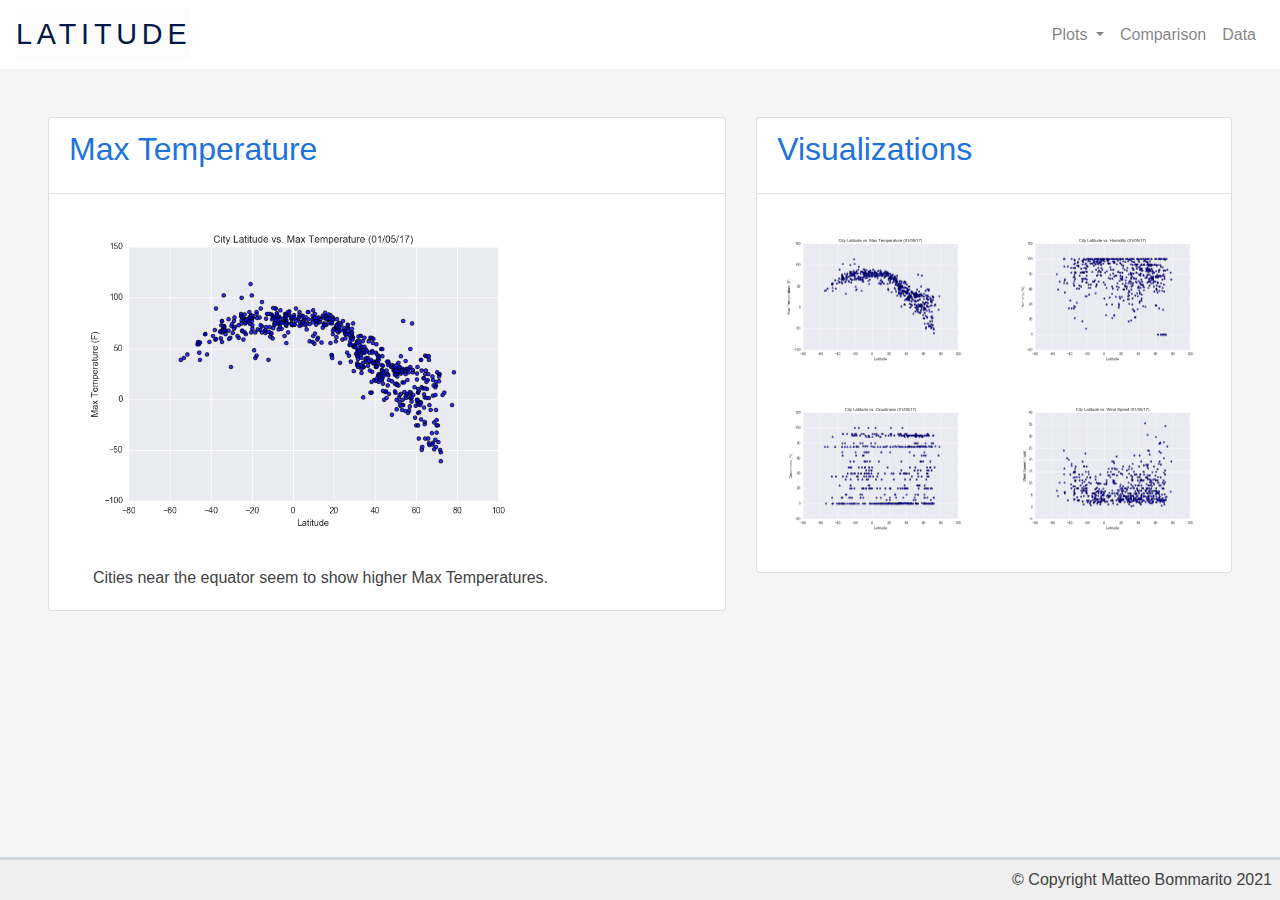
<file: maxtemp.html>
<!DOCTYPE html>
<html lang="en">
<head>
    <meta charset="UTF-8">
    <title>Latitude</title>
    <link rel="stylesheet" href="https://stackpath.bootstrapcdn.com/bootstrap/4.3.1/css/bootstrap.min.css" integrity="sha384-ggOyR0iXCbMQv3Xipma34MD+dH/1fQ784/j6cY/iJTQUOhcWr7x9JvoRxT2MZw1T" crossorigin="anonymous">
    <link rel="stylesheet" href="assets/style.css">
    <script src="https://code.jquery.com/jquery-3.3.1.slim.min.js" integrity="sha384-q8i/X+965DzO0rT7abK41JStQIAqVgRVzpbzo5smXKp4YfRvH+8abtTE1Pi6jizo" crossorigin="anonymous"></script>
    <script src="https://cdnjs.cloudflare.com/ajax/libs/popper.js/1.14.7/umd/popper.min.js" integrity="sha384-UO2eT0CpHqdSJQ6hJty5KVphtPhzWj9WO1clHTMGa3JDZwrnQq4sF86dIHNDz0W1" crossorigin="anonymous"></script>
    <script src="https://stackpath.bootstrapcdn.com/bootstrap/4.3.1/js/bootstrap.min.js" integrity="sha384-JjSmVgyd0p3pXB1rRibZUAYoIIy6OrQ6VrjIEaFf/nJGzIxFDsf4x0xIM+B07jRM" crossorigin="anonymous"></script>
  
</head>
<body>

      <nav class="navbar navbar-expand-lg navbar-light bg-white">
          <a class="navbar-brand text-uppercase" href="index.html">Latitude</a>
          <button class="navbar-toggler" type="button" data-toggle="collapse" data-target="#navbarNavDropdown" aria-controls="navbarNavDropdown" aria-expanded="false" aria-label="Toggle navigation">
            <span class="navbar-toggler-icon"></span>
          </button>
          <div class="collapse navbar-collapse" id="navbarNavDropdown">
              <ul class="navbar-nav ml-auto">
                  <li class="nav-item dropdown">
                      <a class="nav-link dropdown-toggle" href="#" id="navbarDropdownMenuLink" role="button" data-toggle="dropdown" aria-haspopup="true" aria-expanded="false">
                        Plots
                      </a>
                      <div class="dropdown-menu" aria-labelledby="navbarDropdownMenuLink">
                        <a class="dropdown-item" href="maxtemp.html">Max Temperature</a>
                        <a class="dropdown-item" href="humidity.html">Humidity</a>
                        <a class="dropdown-item" href="cloudiness.html">Cloudiness</a>
                        <a class="dropdown-item" href="windspeed.html">Wind Speed</a>
                      </div>
                    </li>
                <li class="nav-item">
                  <a class="nav-link" href="comparison.html">Comparison</a>
                </li>
                <li class="nav-item">
                  <a class="nav-link" href="data.html">Data</a>
                </li>
              </ul>
            </div>
        </nav>
<section class="container-fluid px-5 py-5">
<div class="row">
  <div class="col-sm-12 col-lg-7">
    <div class="card mb-3">
        <div class="card-header bg-transparent">

            <h5 class="card-title">Max Temperature</h5>
        </div>
        <div class="card-body text-justify align-items-center">
            <img class="card-img pb-4 w-75 " src="visualizations/maxtemp.png" alt="Lat vs. Max Temperature">
            <p class="card-text px-4">
              Cities near the equator seem to show higher Max Temperatures.
            </p>

        </div>

    </div>

  </div>

  <div class="col-sm-12 col-lg-5">
      <div class="card mb-3">
          <div class="card-header bg-transparent">

              <h5 class="card-title">Visualizations</h5>
          </div>

          <div class="card-body container">
              <div class="row">
                  <a class="col-md-6 p-3" href="maxtemp.html"><img class="card-img" src="visualizations/maxtemp.png" alt="Lat vs. Max Temp"></a>
                  <a class="col-md-6 p-3" href="humidity.html"><img class="card-img " src="visualizations/humidity.png" alt="Lat vs. Humidity"></a>
                  <a class="col-md-6 p-3" href="cloudiness.html"><img class="card-img" src="visualizations/cloudiness.png" alt="Lat vs. Cloudiness"></a>
                  <a class="col-md-6 p-3" href="windspeed.html"> <img class="card-img " src="visualizations/windspeed.png" alt="Lat vs. Wind Speed"></a>
              </div>

          </div>
      </div>

  </div>
</div>


</section>
<footer class="footer">
    &copy; Copyright Matteo Bommarito 2021
</footer>
    
</body>
</html>
</file>
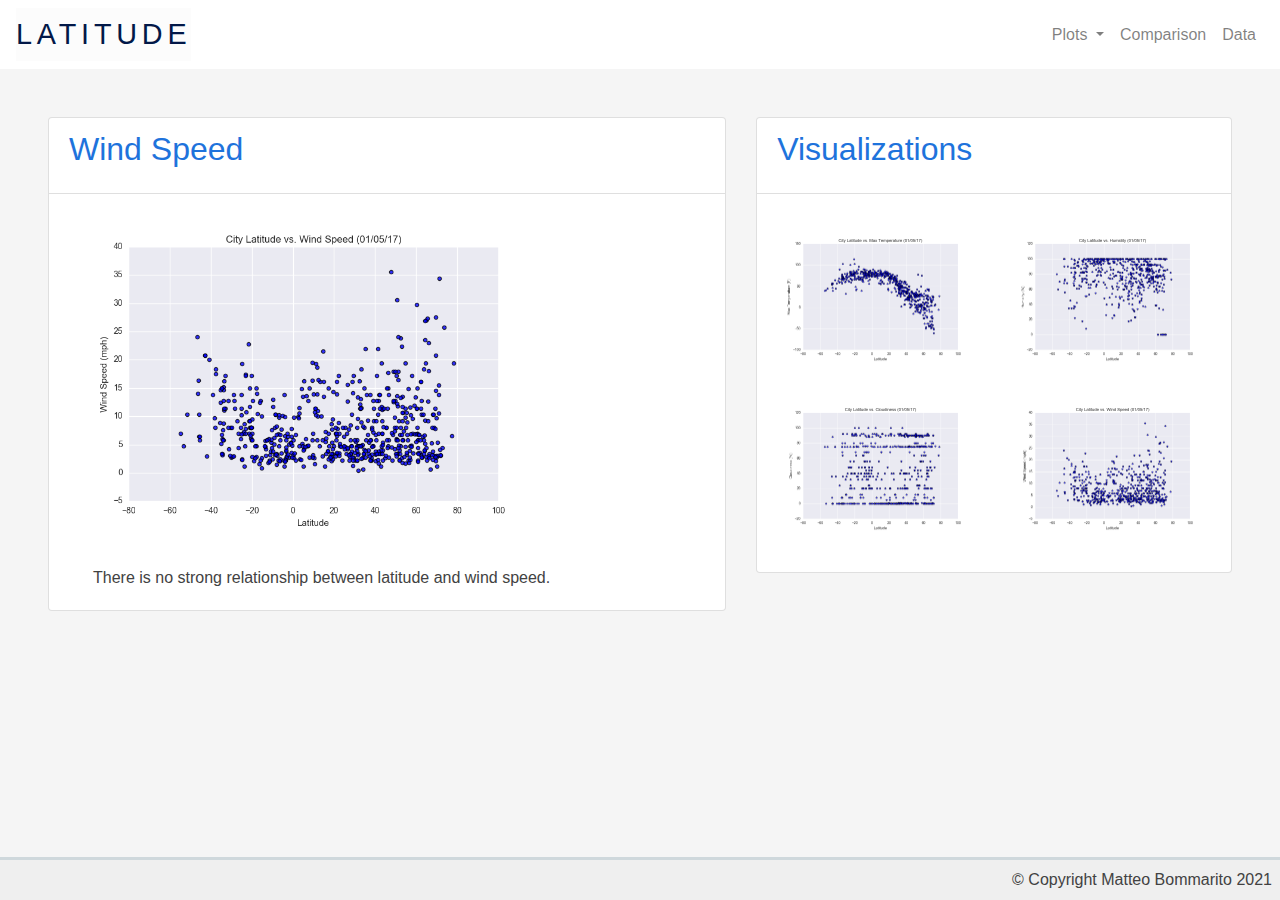
<file: windspeed.html>
<!DOCTYPE html>
<html lang="en">
<head>
    <meta charset="UTF-8">
    <title>Latitude</title>
    <link rel="stylesheet" href="https://stackpath.bootstrapcdn.com/bootstrap/4.3.1/css/bootstrap.min.css" integrity="sha384-ggOyR0iXCbMQv3Xipma34MD+dH/1fQ784/j6cY/iJTQUOhcWr7x9JvoRxT2MZw1T" crossorigin="anonymous">
    <link rel="stylesheet" href="assets/style.css">
    <script src="https://code.jquery.com/jquery-3.3.1.slim.min.js" integrity="sha384-q8i/X+965DzO0rT7abK41JStQIAqVgRVzpbzo5smXKp4YfRvH+8abtTE1Pi6jizo" crossorigin="anonymous"></script>
    <script src="https://cdnjs.cloudflare.com/ajax/libs/popper.js/1.14.7/umd/popper.min.js" integrity="sha384-UO2eT0CpHqdSJQ6hJty5KVphtPhzWj9WO1clHTMGa3JDZwrnQq4sF86dIHNDz0W1" crossorigin="anonymous"></script>
    <script src="https://stackpath.bootstrapcdn.com/bootstrap/4.3.1/js/bootstrap.min.js" integrity="sha384-JjSmVgyd0p3pXB1rRibZUAYoIIy6OrQ6VrjIEaFf/nJGzIxFDsf4x0xIM+B07jRM" crossorigin="anonymous"></script>
  
</head>
<body>

      <nav class="navbar navbar-expand-lg navbar-light bg-white">
          <a class="navbar-brand text-uppercase" href="index.html">Latitude</a>
          <button class="navbar-toggler" type="button" data-toggle="collapse" data-target="#navbarNavDropdown" aria-controls="navbarNavDropdown" aria-expanded="false" aria-label="Toggle navigation">
            <span class="navbar-toggler-icon"></span>
          </button>
          <div class="collapse navbar-collapse" id="navbarNavDropdown">
              <ul class="navbar-nav ml-auto">
                  <li class="nav-item dropdown">
                      <a class="nav-link dropdown-toggle" href="#" id="navbarDropdownMenuLink" role="button" data-toggle="dropdown" aria-haspopup="true" aria-expanded="false">
                        Plots
                      </a>
                      <div class="dropdown-menu" aria-labelledby="navbarDropdownMenuLink">
                        <a class="dropdown-item" href="maxtemp.html">Max Temperature</a>
                        <a class="dropdown-item" href="humidity.html">Humidity</a>
                        <a class="dropdown-item" href="cloudiness.html">Cloudiness</a>
                        <a class="dropdown-item" href="windspeed.html">Wind Speed</a>
                      </div>
                    </li>
                <li class="nav-item">
                  <a class="nav-link" href="comparison.html">Comparison</a>
                </li>
                <li class="nav-item">
                  <a class="nav-link" href="data.html">Data</a>
                </li>
              </ul>
            </div>
        </nav>
<section class="container-fluid px-5 py-5">
<div class="row">
  <div class="col-sm-12 col-lg-7">
    <div class="card mb-3">
        <div class="card-header bg-transparent">

            <h5 class="card-title">Wind Speed</h5>
        </div>
        <div class="card-body text-justify align-items-center">
            <img class="card-img pb-4 w-75 " src="visualizations/windspeed.png" alt="Lat vs. Wind Speed">
            <p class="card-text px-4">
                There is no strong relationship between latitude and wind speed.
            </p>

        </div>

    </div>

  </div>

  <div class="col-sm-12 col-lg-5">
      <div class="card mb-3">
          <div class="card-header bg-transparent">

              <h5 class="card-title">Visualizations</h5>
          </div>

          <div class="card-body container">
              <div class="row">
                  <a class="col-md-6 p-3" href="maxtemp.html"><img class="card-img" src="visualizations/maxtemp.png" alt="Lat vs. Max Temp"></a>
                  <a class="col-md-6 p-3" href="humidity.html"><img class="card-img " src="visualizations/humidity.png" alt="Lat vs. Humidity"></a>
                  <a class="col-md-6 p-3" href="cloudiness.html"><img class="card-img" src="visualizations/cloudiness.png" alt="Lat vs. Cloudiness"></a>
                  <a class="col-md-6 p-3" href="windspeed.html"> <img class="card-img " src="visualizations/windspeed.png" alt="Lat vs. Wind Speed"></a>
              </div>

          </div>
      </div>

  </div>
</div>


</section>
<footer class="footer">
    &copy; Copyright Matteo Bommarito 2021
</footer>
    
</body>
</html>
</file>
<file: assets/style.css>
html {
    height: 100%;
    box-sizing: border-box;
}
body {
    position: relative;
    margin: 0;
    min-height: 100%;
    background: whitesmoke;
    font-family: 'Montserrat', sans-serif;
    color: #424242;
}

.border {
    border-width: 3px !important;
    border-color: #AA00FF !important;
}

h5 {
    font-size: 2rem !important;
    font-weight: 500;
}

h4 {
    color: #424242;
}

.card-title{
    color: rgb(30, 115, 220);;
}

.footer {
    position: absolute;
    right: 0;
    bottom: 0;
    left: 0;
    padding: .5rem;
    background-color: #efefef;
    text-align: right;
    border-top: 3px solid #CFD8DC;
}

.navbar-brand {
    font-size: 1.8rem;
    color: rgb(2, 24, 72) !important;
    font-family: 'Audiowide', sans-serif;
    letter-spacing: .3rem;
    background: rgb(252, 252, 252);
}
</file>
